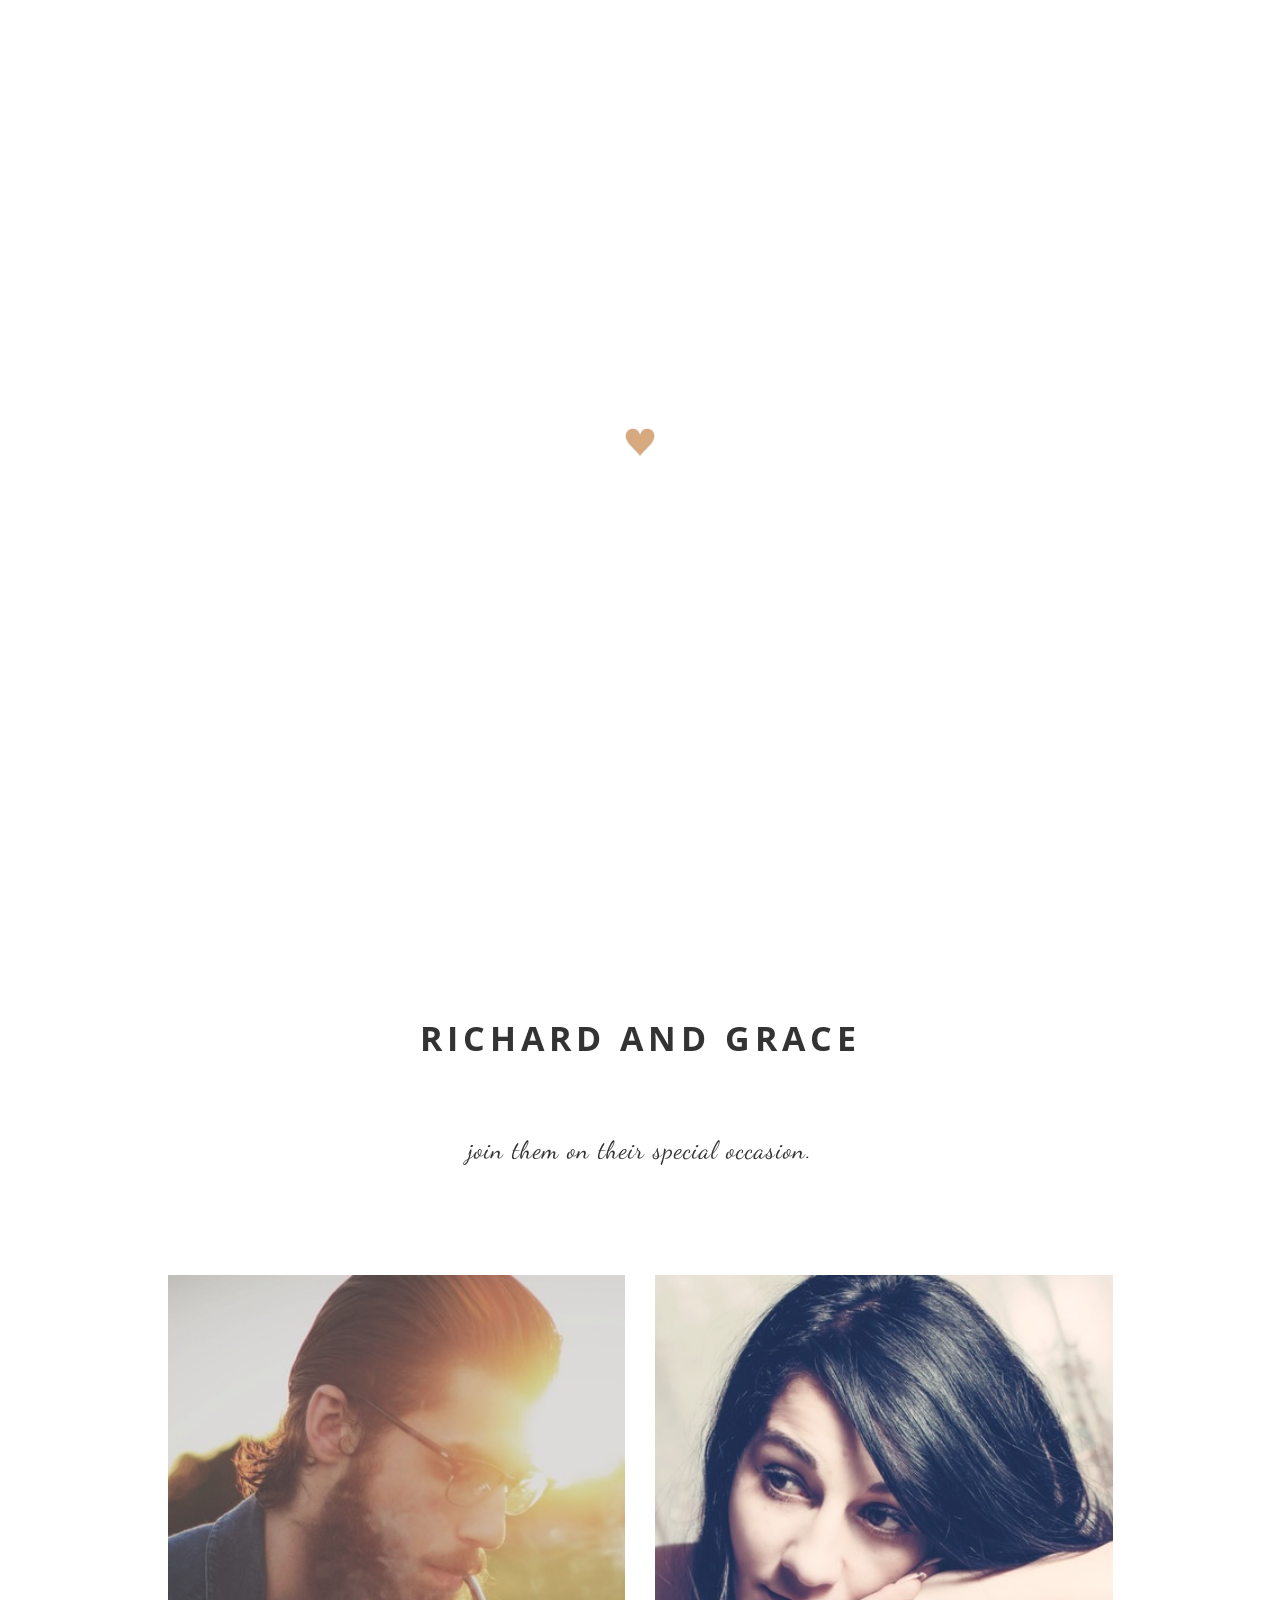
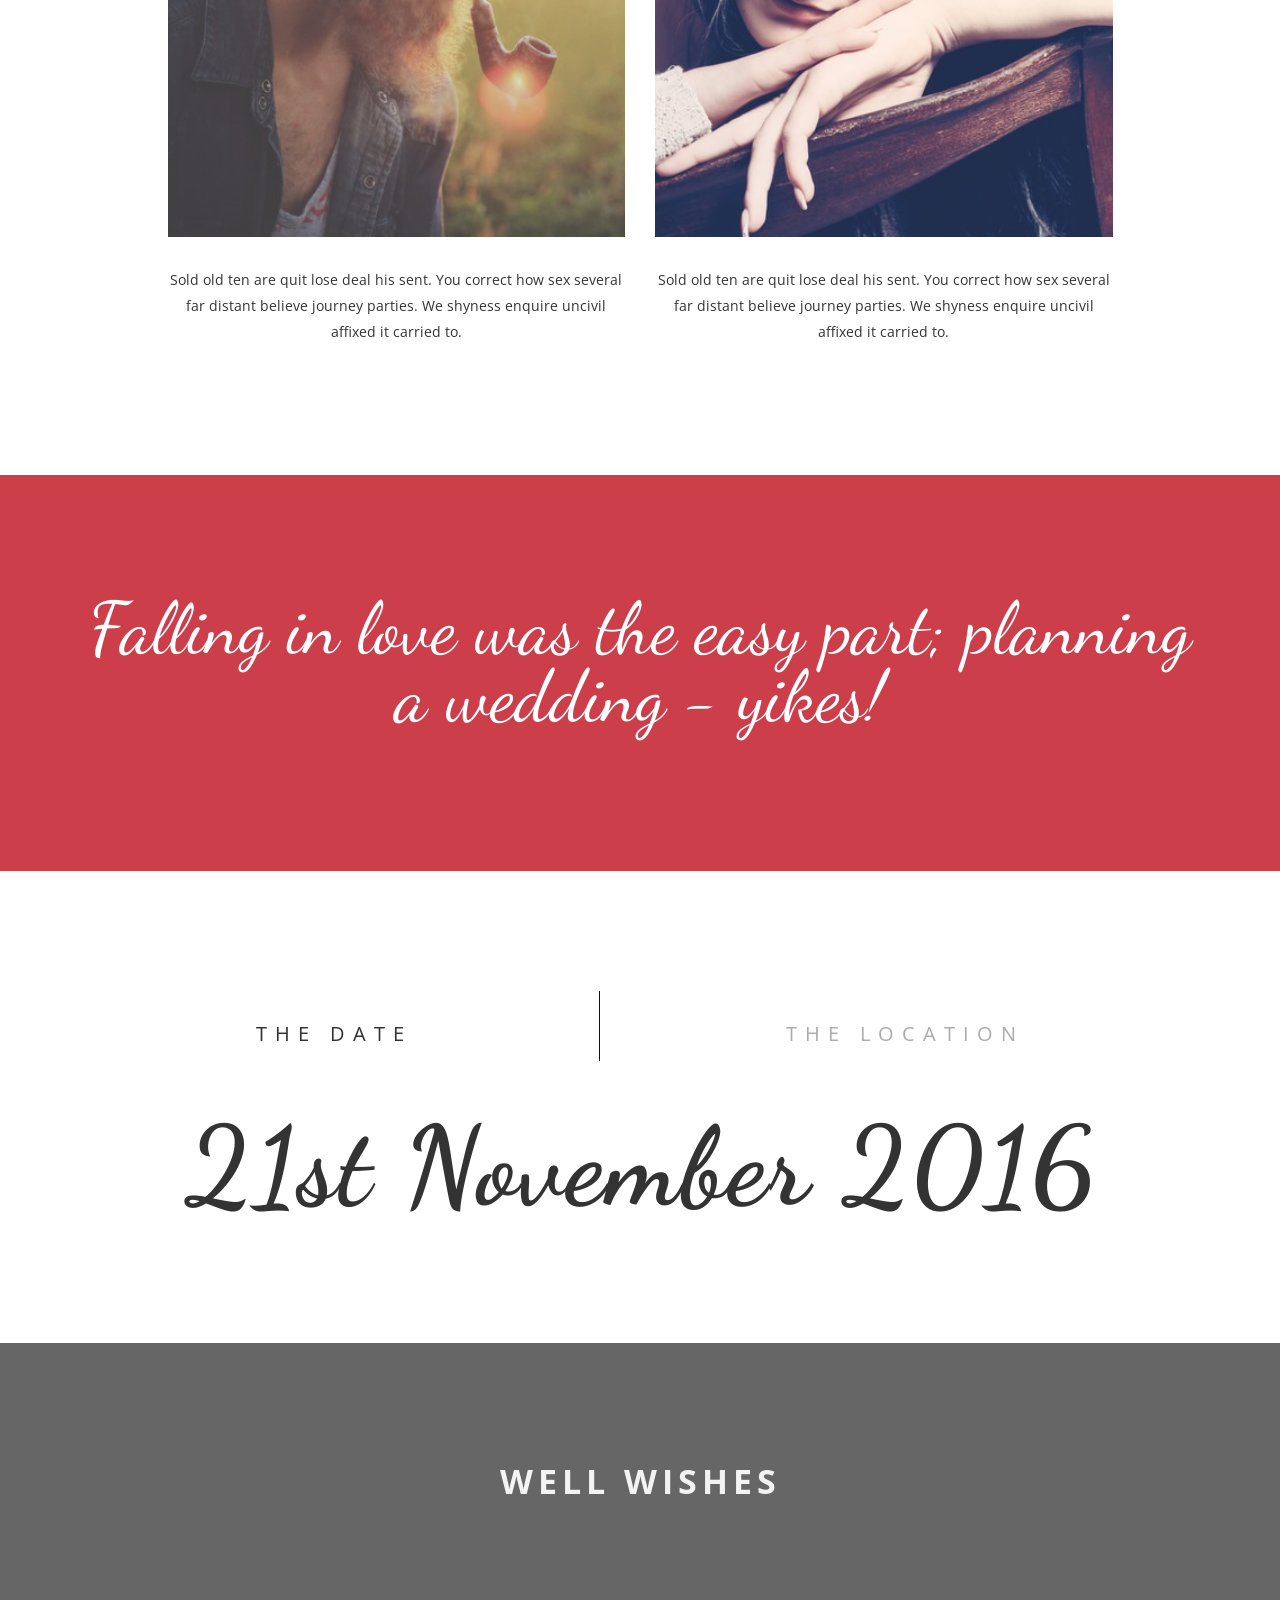
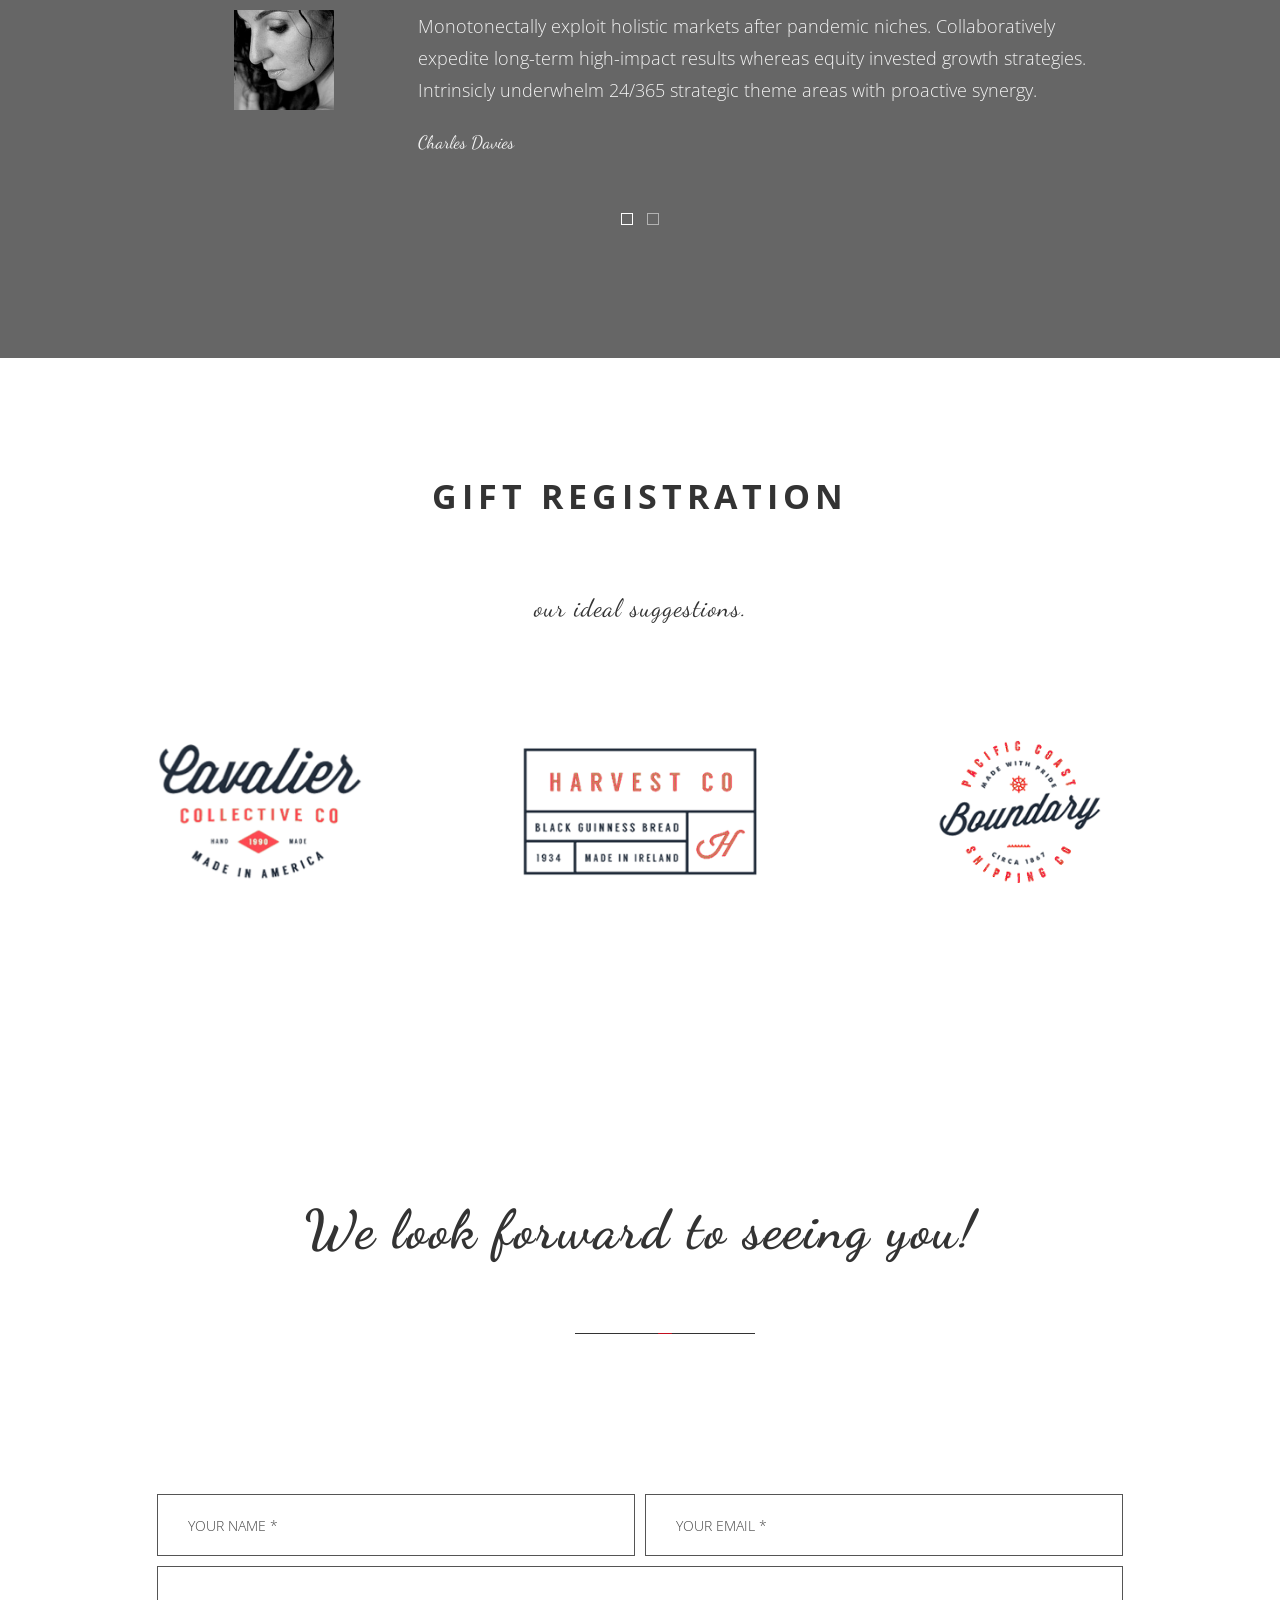
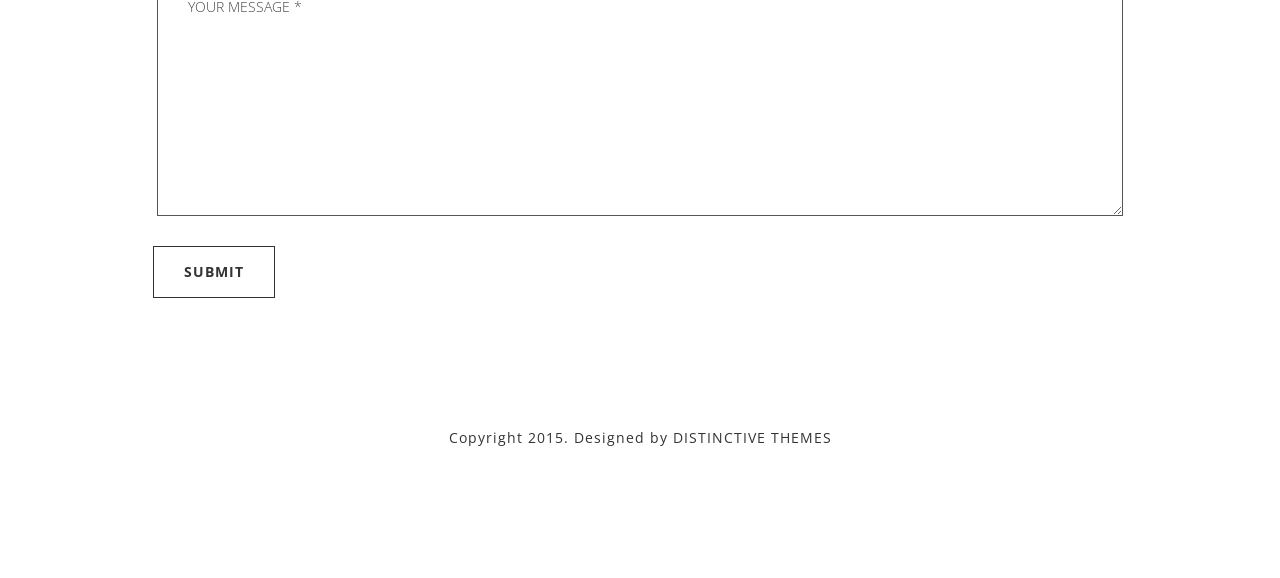
<file: original_confetti_website_templates/slider/index.html>
<!DOCTYPE html>
<html lang="en">

<head>

    <meta charset="utf-8">
    <!--[if IE]><meta http-equiv='X-UA-Compatible' content='IE=edge,chrome=1'><![endif]-->
    <meta http-equiv="X-UA-Compatible" content="IE=edge" />
    <meta name="viewport" content="width=device-width, initial-scale=1">
    <meta name="description" content="">
    <meta name="author" content="">
    <link rel="shortcut icon" href="assets/img/ico/favicon.ico">
    <link rel="apple-touch-icon" sizes="144x144" href="assets/img/ico/apple-touch-icon-144x144.png">
    <link rel="apple-touch-icon" sizes="114x114" href="assets/img/ico/apple-touch-icon-114x114.png">
    <link rel="apple-touch-icon" sizes="72x72" href="assets/img/ico/apple-touch-icon-72x72.png">
    <link rel="apple-touch-icon" href="assets/img/ico/apple-touch-icon-57x57.png">

    <title>Confetti by Distinctive Themes</title>

    <!-- Bootstrap Core CSS -->
    <link href="assets/css/bootstrap.min.css" rel="stylesheet">
    <link href="assets/css/animate.css" rel="stylesheet">
    <link href="assets/css/plugins.css" rel="stylesheet">

    <!-- Custom CSS -->
    <link href="assets/css/style.css" rel="stylesheet">

    <!-- Custom Fonts -->
    <link href="assets/font-awesome-4.1.0/css/font-awesome.min.css" rel="stylesheet" type="text/css">
    <link href="assets/css/pe-icons.css" rel="stylesheet">

</head>

<body id="page-top" class="index">

    <div class="master-wrapper">

        <div class="preloader">
            <div class="preloader-img">
            	<span class="loading-animation animate-flicker"><img src="assets/img/loading.GIF" /></span>
            </div>
        </div>

        <!-- Navigation -->
        <nav class="navbar navbar-default navbar-fixed-top fadeInDown">
            <div class="container-fluid">
                <!-- Brand and toggle get grouped for better mobile display -->
                <div class="navbar-header page-scroll">
                    <button type="button" class="navbar-toggle" data-toggle="collapse" data-target="#main-navigation">
                        <span class="sr-only">Toggle navigation</span>
                        <span class="icon-bar"></span>
                        <span class="icon-bar"></span>
                        <span class="icon-bar"></span>
                    </button>
                </div>

                <!-- Collect the nav links, forms, and other content for toggling -->
                <div class="collapse navbar-collapse" id="main-navigation">
                    <ul class="nav navbar-nav text-center">
                        <li><a href="#welcome" class="page-scroll smoothie">Welcome</a></li>
                        <li><a href="#wedding-date" class="page-scroll smoothie">Date</a></li>
                        <li><a class="navbar-brand smoothie" href="index.html">Confetti</a></li>
                        <li><a href="#gifts" class="page-scroll smoothie">Gifts</a></li>
                        <li><a href="#rsvp" class="page-scroll smoothie">RSVP</a></li>
                    </ul>
                </div>
                <!-- /.navbar-collapse -->
            </div>
            <!-- /.container-fluid -->
        </nav>

        <div id="search-wrapper">
            <button type="button" class="close">×</button>
            <form>
                <input type="search" value="" placeholder="Enter Search Term" />
                <button type="submit" class="btn btn-primary">Search</button>
            </form>
        </div>

        <!-- Header -->
        <header id="headerwrap" class="backstretched fullheight">
            <canvas id="fettiwrap"></canvas>
            <div class="container vertical-center">
                <div class="intro-text vertical-center text-center smoothie">
                    
                    <div class="intro-heading wow fadeIn heading-font"><span class="secondary-font">Celebrating</span>Richard and Grace</div>
                </div>
            </div>
        </header>

        <section id="welcome">
            <div class="section-inner">

                <div class="container">
                    <div class="row">
                        <div class="col-lg-12 text-center mb100 wow fadeIn">                        
                            <h2 class="section-heading">Richard and Grace</h2>
                            <hr class="thin-hr">
                            <h3 class="section-subheading secondary-font">Join them on their special occasion.</h3>
                        </div>
                    </div>
                </div>

                <div class="container">
                    <div class="row">
                        <div class="col-md-5 col-md-offset-1 wow fadeIn">
                        	<img src="assets/img/him.jpg" class="img-responsive mb30">
                            <p class="text-center">Sold old ten are quit lose deal his sent. You correct how sex several far distant believe journey parties. We shyness enquire uncivil affixed it carried to. </p>
                        </div>

    					<div class="col-md-5 wow fadeIn">
    						<img src="assets/img/her.jpg" class="img-responsive mb30">
    					    <p class="text-center">Sold old ten are quit lose deal his sent. You correct how sex several far distant believe journey parties. We shyness enquire uncivil affixed it carried to. </p>
    					</div>
                    </div>
                </div>

            </div>
        </section>

     	<section class="light-wrapper light-opaqued parallax" data-parallax="scroll" data-image-src="assets/img/bg/bg8.jpg" data-speed="0.7">
            <div class="section-inner">
                <div class="wow fadeIn">
    				<div class="container text-center the-date">
    					<div class="row">
    						<div class="col-xs-12">
   				                 <p class="lead a-quote secondary-font">Falling in love was the easy part; planning a wedding - yikes!</p>
    				        </div>
    					</div>
    				</div>
    			</div>
            </div>
        </section>

     	<section id="wedding-date"class="light-wrapper">
            <div class="section-inner">
                <div class="wow fadeIn">
    				<div class="container text-center">
    					<div class="row">
    						<div class="col-xs-12" role="tabpanel">
                                <div class="row">
        				            <div class="col-xs-4 col-sm-12">
        				                <!-- Nav tabs -->
        				                <ul class="nav nav-justified icon-tabs" id="nav-tabs" role="tablist">
        				                    <li role="presentation" class="active">
        				                        <a href="#when" aria-controls="daksh" role="tab" data-toggle="tab">
                                                   <span class="tabtitle heading-font">The Date</span>
        				                        </a>
        				                    </li>
                                            <li role="presentation">
                                                <a href="#where" aria-controls="dustin" role="tab" data-toggle="tab">
                                                    <span class="tabtitle heading-font">The Location</span>
                                                </a>
                                            </li>
        				                </ul>
        				            </div>
        				            <div class="col-xs-8 col-sm-12 mt60">
        				                <!-- Tab panes -->
        				                <div class="tab-content" id="tabs-collapse">      				                    
        				                    <div role="tabpanel" class="tab-pane fade in active" id="when">
        				                        <div class="tab-inner">
        				                            <p class="lead secondary-font">21st November 2016</p>   
        				                        </div>
        				                    </div>
                                            <div role="tabpanel" class="tab-pane fade" id="where">
                                                <div class="tab-inner">        
                                                    <div class="row">
                                                        <div class="col-sm-5 col-sm-offset-1 text-left">           
                                                            <p class="lead">St Pancras Grand</p>
                                                            <p>Upper Concourse</p>
                                                            <p>Euston Road</p>
                                                            <p>North London</p>
                                                            <p>N1C 4QL</p>
                                                        </div>     
                                                        <div class="col-sm-5">
                                                            <div id="mapwrapper">
                                                                <iframe src="https://www.google.com/maps/embed?pb=!1m18!1m12!1m3!1d7191.755630300832!2d-74.22091615985241!3d40.723282731888744!2m3!1f0!2f0!3f0!3m2!1i1024!2i768!4f13.1!3m3!1m2!1s0x89c24fa5d33f083b%3A0xc80b8f06e177fe62!2sNew+York%2C+NY%2C+USA!5e0!3m2!1sen!2suk!4v1447089785805" width="463" height="220" frameborder="0" style="border:0" allowfullscreen></iframe>                                                        
                                                            </div>    
                                                        </div>   
                                                    </div>      
                                                </div>
                                            </div>
        				                </div>
        				            </div>   
                                </div>     
    				        </div>
    					</div>
    				</div>
    			</div>
            </div>
        </section>

        <section class="dark-wrapper opaqued parallax" data-parallax="scroll" data-image-src="assets/img/bg/bg5.jpg" data-speed="0.7">
            <div class="section-inner">
                <div class="container">
                    <div class="row">
                        <div class="col-lg-12 text-center mb100 wow fadeIn">
                            <h2 class="section-heading">Well Wishes</h2>
                        </div>
                    </div>
                </div>
                <div class="container">
                    <div class="row">
                        <div class="col-xs-12">
                            <ul class="owl-carousel-paged testimonial-owl wow fadeIn list-unstyled" data-items="1" data-items-desktop="[1200,1]" data-items-desktop-small="[980,1]" data-items-tablet="[768,1]" data-items-mobile="[479,1]">
                                <li>
                                    <div class="row">
                                        <div class="col-xs-10 col-xs-offset-1 item-caption">
                                            <div class="row">
                                                <div class="col-xs-3">
                                                    <div>
                                                        <img src="assets/img/team/small2.jpg" class="img-responsive testimonial-author" alt="">
                                                    </div>
                                                </div>
                                                <div class="col-xs-9">
                                                    <p class="lead">Monotonectally exploit holistic markets after pandemic niches. Collaboratively expedite long-term high-impact results whereas equity invested growth strategies. Intrinsicly underwhelm 24/365 strategic theme areas with proactive synergy. </p>
                                                    <p class="lead secondary-font">Charles Davies</p>
                                                </div>
                                            </div>
                                        </div>
                                    </div>
                                </li>
                                <li>
                                    <div class="row">
                                        <div class="col-xs-10 col-xs-offset-1 item-caption">
                                            <div class="row">
                                                <div class="col-xs-3">
                                                    <div>
                                                        <img src="assets/img/team/small1.jpg" class="img-responsive testimonial-author" alt="">
                                                    </div>
                                                </div>
                                                <div class="col-xs-9">
                                                    <p class="lead">Monotonectally exploit holistic markets after pandemic niches. Collaboratively expedite long-term high-impact results whereas equity invested growth strategies. Intrinsicly underwhelm 24/365 strategic theme areas with proactive synergy. </p>
                                                    <p class="lead secondary-font">Charles Davies</p>
                                                </div>
                                            </div>
                                        </div>
                                    </div>
                                </li>
                            </ul>
                        </div>
                    </div>
                </div>
            </div>
        </section>

        <section id="gifts">
            <div class="section-inner">

                <div class="container">
                    <div class="row">
                        <div class="col-lg-12 text-center mb100 wow fadeIn">                        
                            <h2 class="section-heading">Gift Registration</h2>
                            <hr class="thin-hr">
                            <h3 class="section-subheading secondary-font">Our ideal suggestions.</h3>
                        </div>
                    </div>
                </div>

                <div class="container">
                    <div class="row">
                        <div class="col-xs-12">
                            <ul class="owl-carousel-paged testimonial-owl wow fadeIn list-unstyled" data-items="3" data-items-desktop="[1200,3]" data-items-desktop-small="[980,3]" data-items-tablet="[768,3]" data-items-mobile="[479,2]">
                                <li>
                                    <img src="assets/img/logo/logo1.png" class="img-responsive" alt="">
                                </li>
                                <li>
                                    <img src="assets/img/logo/logo2.png" class="img-responsive" alt="">
                                </li>
                                <li>
                                    <img src="assets/img/logo/logo3.png" class="img-responsive" alt="">
                                </li>
                                <li>
                                    <img src="assets/img/logo/logo4.png" class="img-responsive" alt="">
                                </li>
                                <li>
                                    <img src="assets/img/logo/logo5.png" class="img-responsive" alt="">
                                </li>
                                <li>
                                    <img src="assets/img/logo/logo6.png" class="img-responsive" alt="">
                                </li>
                            </ul>
                        </div>
                    </div>
                </div>

            </div>
        </section>

        <section class="instafeed-wrapper dark-wrapper">
        	<div id="instafeed"></div>
        	<div class="instafeed-overlay">
	        	<div class="vertical-center">
	        		<p class="lead secondary-font">Share the memories</p>
	        	</div>
        	</div>
        </section>

        <footer id="rsvp" class="white-wrapper">
            <div class="container">
                <div class="row">
                    <div class="col-md-12 text-center">
                        <h4 class="footer-goodbye">We look forward to seeing you!</h4>
                    </div>

                    <hr class="col-sm-12 thin-hr" />

                    <div class="col-sm-10 col-sm-offset-1 section-inner">

                    <div id="message"></div>
                        <form method="post" action="sendemail.php" id="contactform" class="main-contact-form wow fadeIn" data-wow-delay="0.2s">
                            <input type="text" class="form-control col-md-6" name="name" placeholder="Your Name *" id="name" required data-validation-required-message="Please enter your name." />
                            <input type="text" class="form-control col-md-6" name="email" placeholder="Your Email *" id="email" required data-validation-required-message="Please enter your email address." />
                            <textarea name="comments" class="form-control" id="comments" placeholder="Your Message *" required data-validation-required-message="Please enter a message."></textarea>
                            <input class="btn btn-primary mt30" type="submit" name="submit" value="Submit" />
                        </form>
                    </div>

                    <div class="col-md-12 text-center wow fadeIn">
                        <span class="copyright">Copyright 2015. Designed by DISTINCTIVE THEMES</span>
                    </div>
                </div>
            </div>
        </footer>

    </div>

    <script src="assets/js/jquery.js"></script>
    <script src="assets/js/bootstrap.min.js"></script>
    <script src="assets/js/plugins.js"></script>
    <script type="text/javascript" src="http://maps.google.com/maps/api/js?sensor=false"></script>
    <script src="assets/js/init.js"></script>

    <!-- HTML5 Shim and Respond.js IE8 support of HTML5 elements and media queries -->
    <!-- WARNING: Respond.js doesn't work if you view the page via file:// -->
    <!--[if lt IE 9]>
        <script src="https://oss.maxcdn.com/libs/html5shiv/3.7.0/html5shiv.js"></script>
        <script src="https://oss.maxcdn.com/libs/respond.js/1.4.2/respond.min.js"></script>
    <![endif]-->
    
    <script type="text/javascript">
    $(document).ready(function(){
       'use strict';
        jQuery('#headerwrap').backstretch([
          "assets/img/bg/bg1.jpg",
          "assets/img/bg/bg2.jpg",
          "assets/img/bg/bg3.jpg"
        ], {duration: 8000, fade: 500});
    });
    </script>

</body>

</html>
</file>
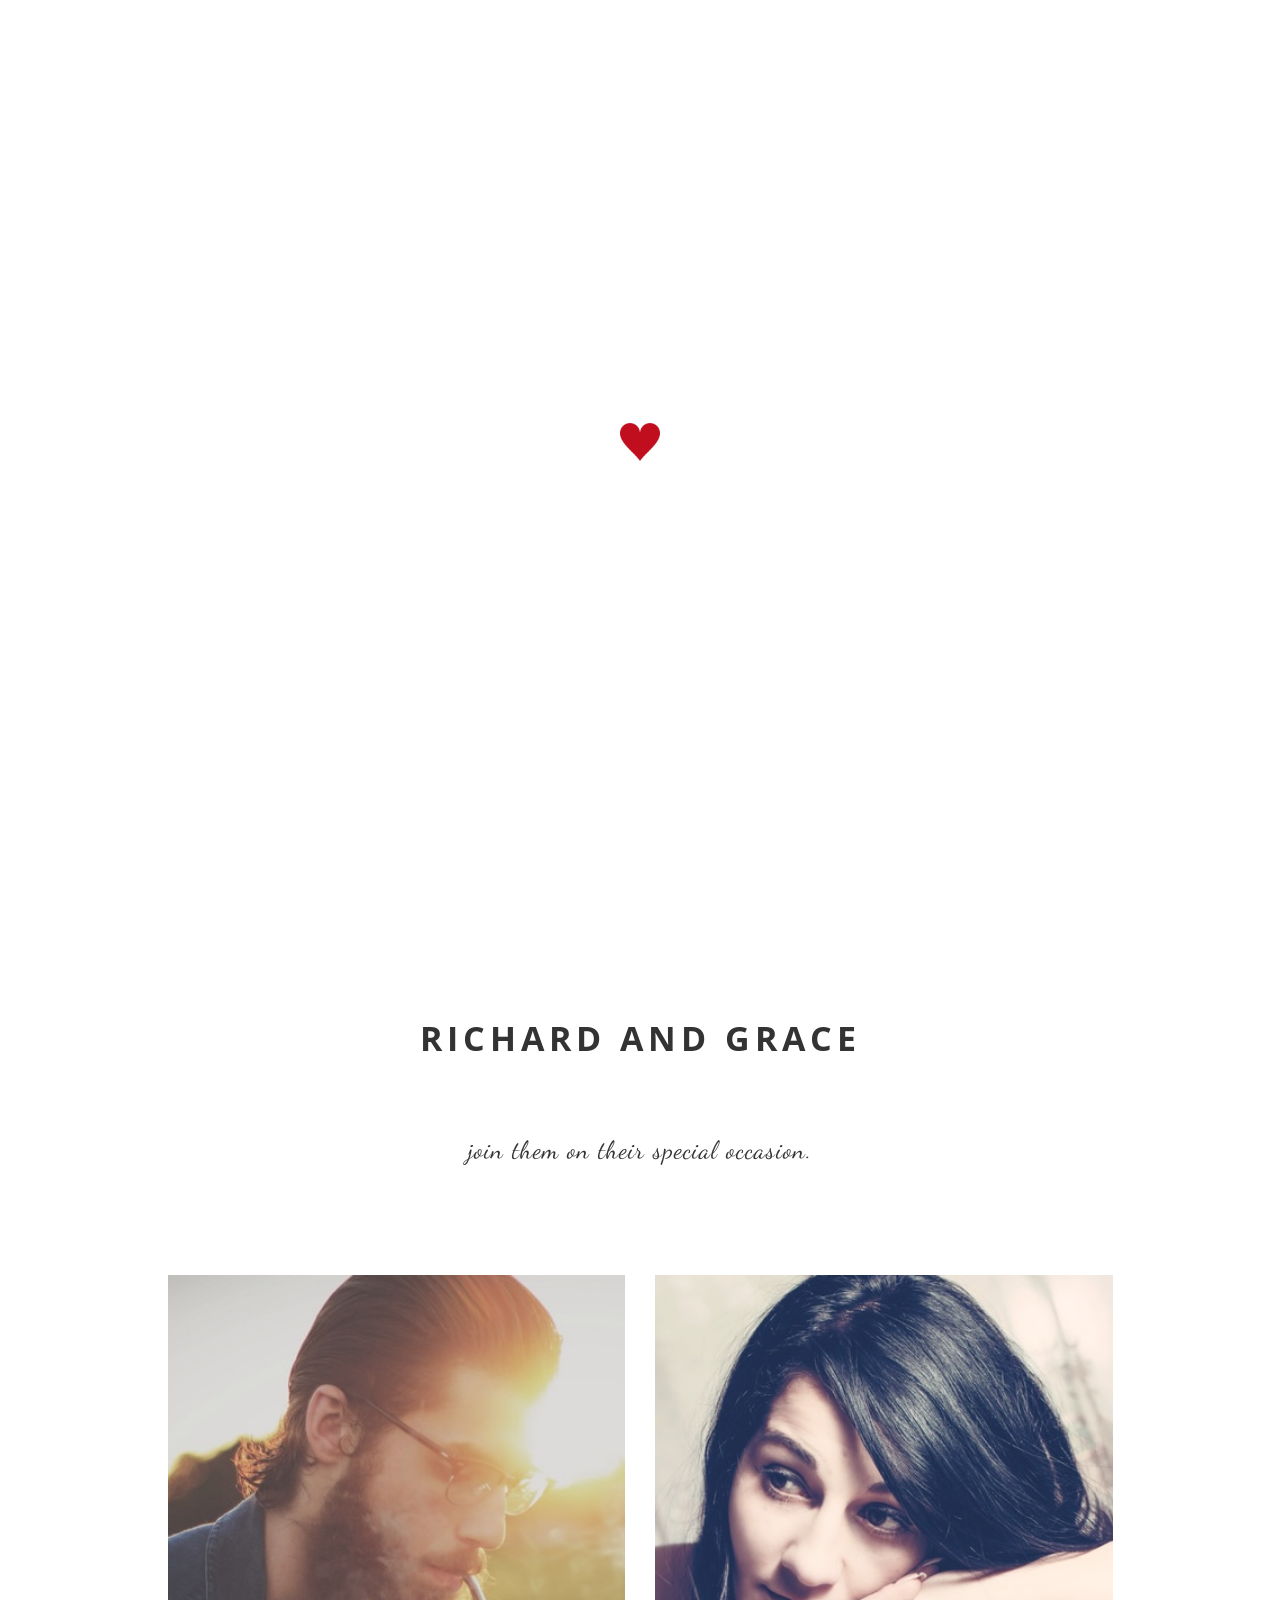
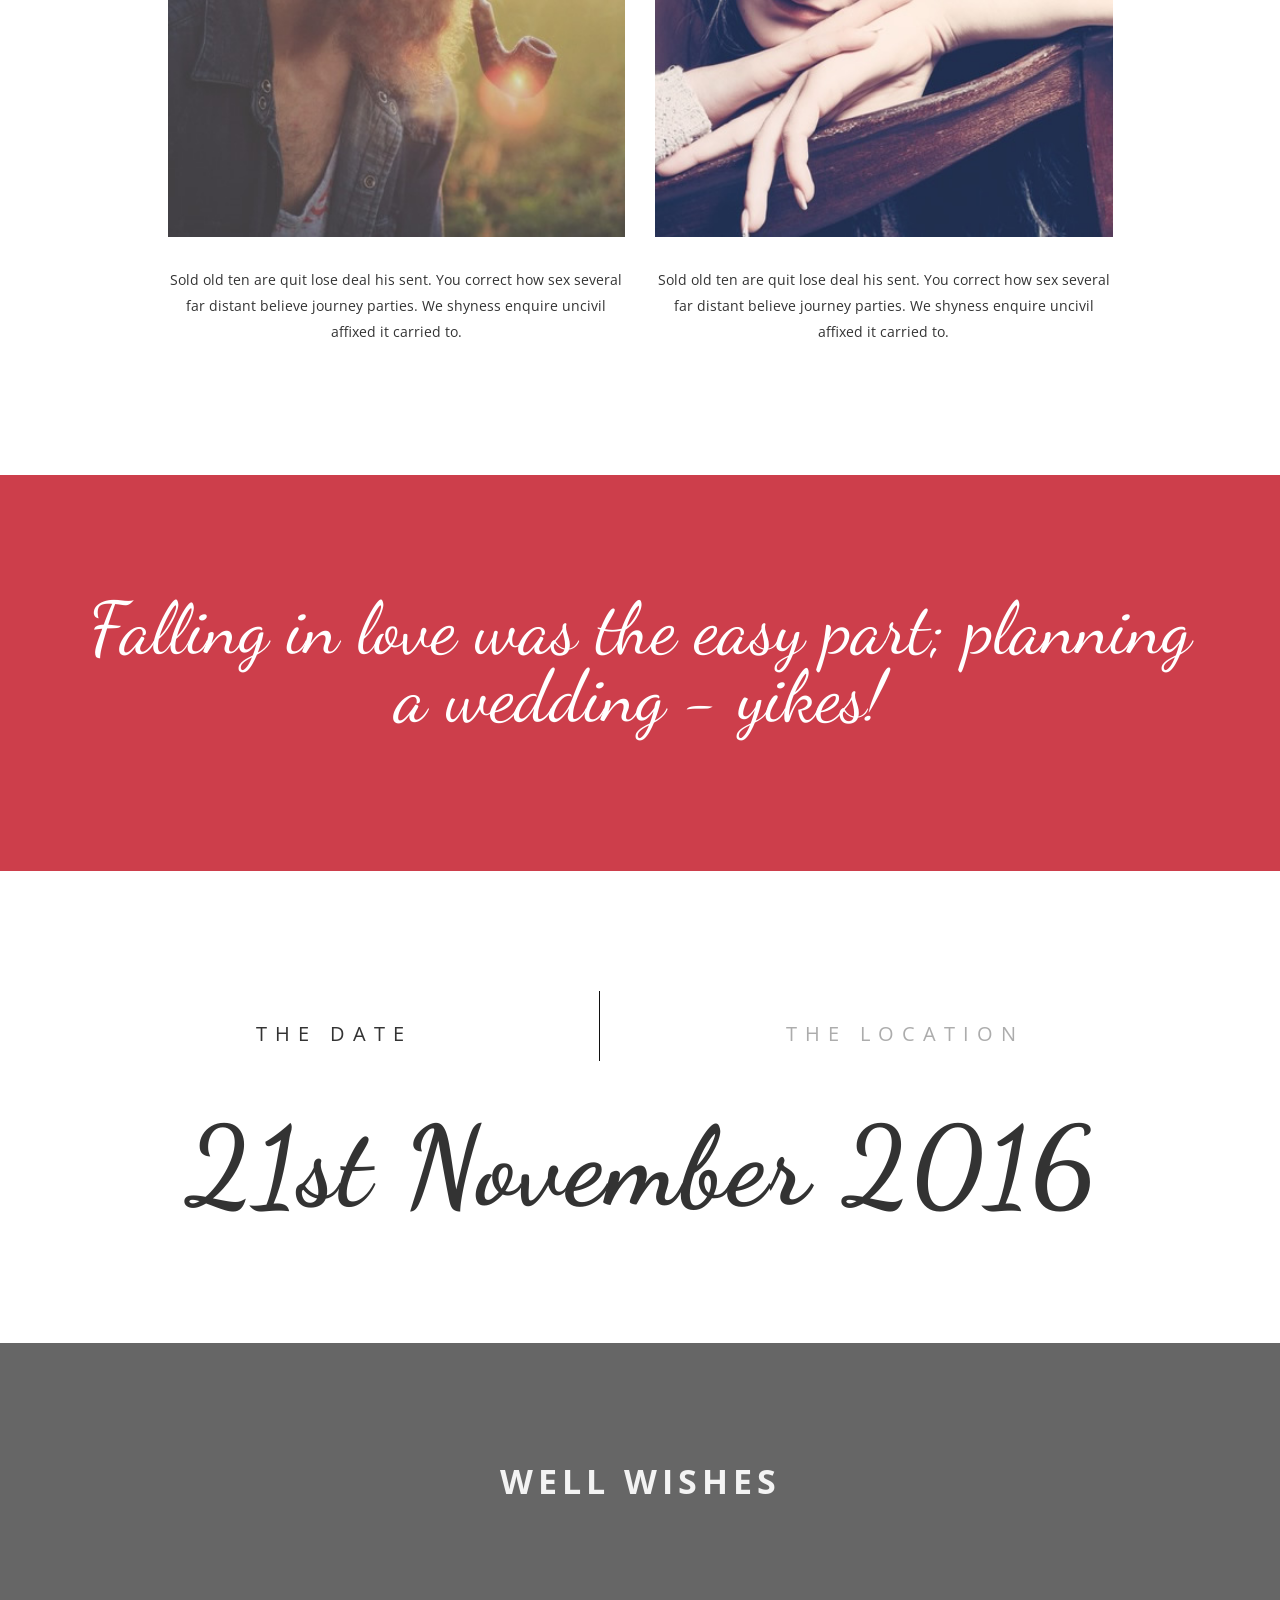
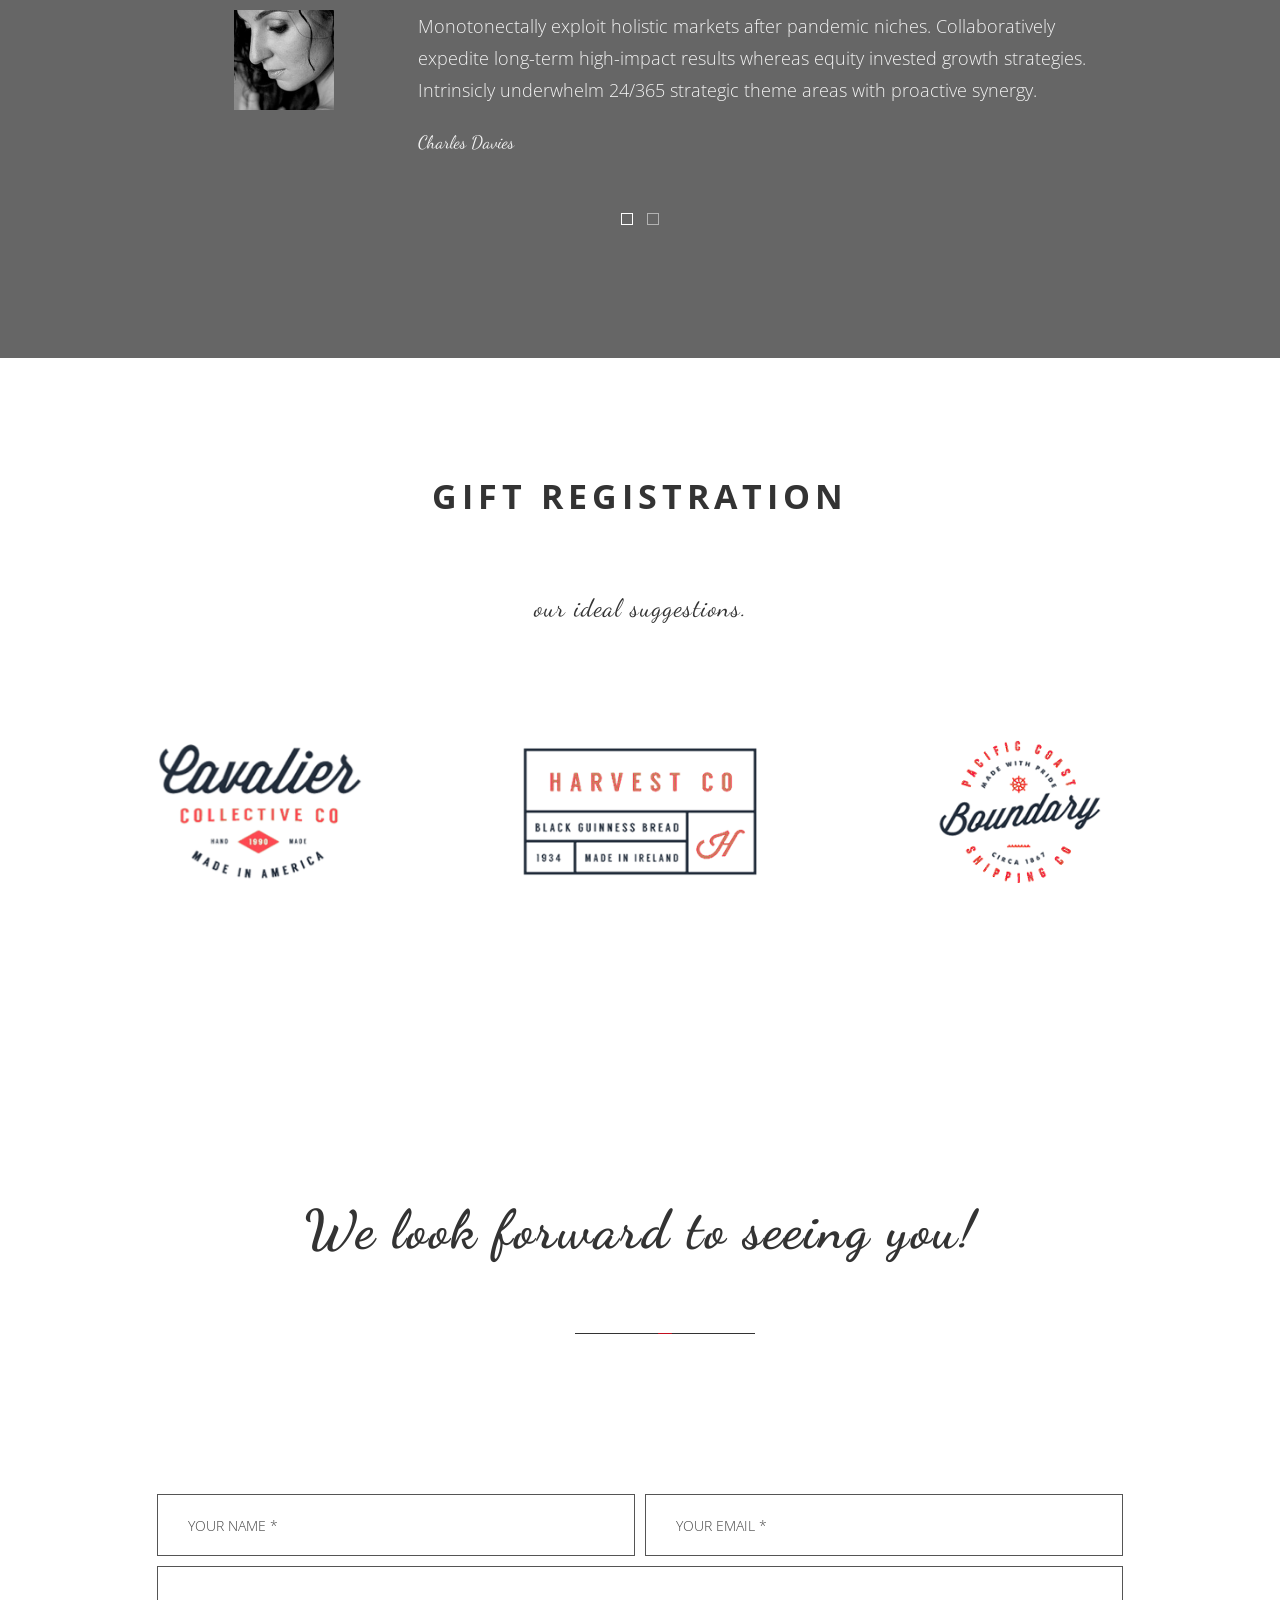
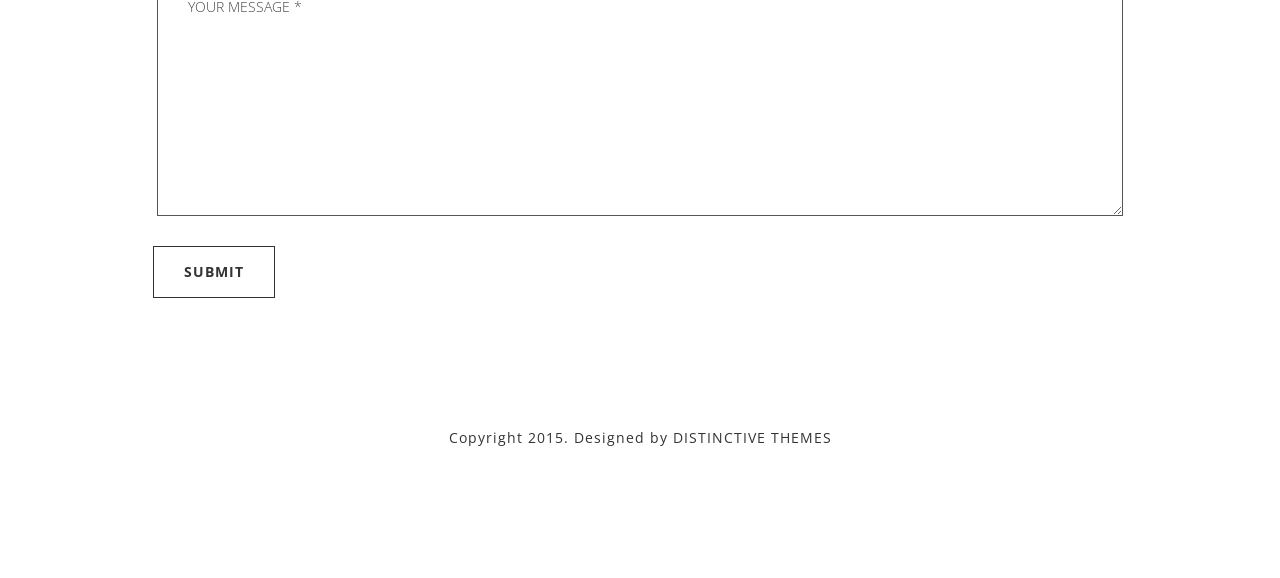
<file: original_confetti_website_templates/video/index.html>
<!DOCTYPE html>
<html lang="en">

<head>

    <meta charset="utf-8">
    <!--[if IE]><meta http-equiv='X-UA-Compatible' content='IE=edge,chrome=1'><![endif]-->
    <meta http-equiv="X-UA-Compatible" content="IE=edge" />
    <meta name="viewport" content="width=device-width, initial-scale=1">
    <meta name="description" content="">
    <meta name="author" content="">
    <link rel="shortcut icon" href="assets/img/ico/favicon.ico">
    <link rel="apple-touch-icon" sizes="144x144" href="assets/img/ico/apple-touch-icon-144x144.png">
    <link rel="apple-touch-icon" sizes="114x114" href="assets/img/ico/apple-touch-icon-114x114.png">
    <link rel="apple-touch-icon" sizes="72x72" href="assets/img/ico/apple-touch-icon-72x72.png">
    <link rel="apple-touch-icon" href="assets/img/ico/apple-touch-icon-57x57.png">

    <title>Confetti by Distinctive Themes</title>

    <!-- Bootstrap Core CSS -->
    <link href="assets/css/bootstrap.min.css" rel="stylesheet">
    <link href="assets/css/animate.css" rel="stylesheet">
    <link href="assets/css/plugins.css" rel="stylesheet">

    <!-- Custom CSS -->
    <link href="assets/css/style.css" rel="stylesheet">

    <!-- Custom Fonts -->
    <link href="assets/font-awesome-4.1.0/css/font-awesome.min.css" rel="stylesheet" type="text/css">
    <link href="assets/css/pe-icons.css" rel="stylesheet">

</head>

<body id="page-top" class="index">

    <div class="master-wrapper">

        <div class="preloader">
            <div class="preloader-img">
                <span class="loading-animation animate-flicker"><img src="assets/img/loading.GIF" /></span>
            </div>
        </div>

        <!-- Navigation -->
        <nav class="navbar navbar-default navbar-fixed-top fadeInDown">
            <div class="container-fluid">
                <!-- Brand and toggle get grouped for better mobile display -->
                <div class="navbar-header page-scroll">
                    <button type="button" class="navbar-toggle" data-toggle="collapse" data-target="#main-navigation">
                        <span class="sr-only">Toggle navigation</span>
                        <span class="icon-bar"></span>
                        <span class="icon-bar"></span>
                        <span class="icon-bar"></span>
                    </button>
                </div>

                <!-- Collect the nav links, forms, and other content for toggling -->
                <div class="collapse navbar-collapse" id="main-navigation">
                    <ul class="nav navbar-nav text-center">
                        <li><a href="#welcome" class="page-scroll smoothie">Welcome</a></li>
                        <li><a href="#wedding-date" class="page-scroll smoothie">Date</a></li>
                        <li><a class="navbar-brand smoothie" href="index.html">Confetti</a></li>
                        <li><a href="#gifts" class="page-scroll smoothie">Gifts</a></li>
                        <li><a href="#rsvp" class="page-scroll smoothie">RSVP</a></li>
                    </ul>
                </div>
                <!-- /.navbar-collapse -->
            </div>
            <!-- /.container-fluid -->
        </nav>

        <div id="search-wrapper">
            <button type="button" class="close">×</button>
            <form>
                <input type="search" value="" placeholder="Enter Search Term" />
                <button type="submit" class="btn btn-primary">Search</button>
            </form>
        </div>

        <!-- Header -->
        <header id="headerwrap" class="fullheight background--dark background-cover">
            <div id="BigVideo" class="player" data-property="{videoURL:'https://www.youtube.com/watch?v=K5eMYCfioN0', containment:'#headerwrap', autoPlay:true, mute:true, opacity:1, showControls : false}"></div> 
            <canvas id="fettiwrap"></canvas>
            <div class="container vertical-center">
                <div class="intro-text vertical-center text-center smoothie">
                    
                    <div class="intro-heading wow fadeIn heading-font"><span class="secondary-font">Celebrating</span>Richard and Grace</div>
                </div>
            </div>
        </header>

        <section id="welcome">
            <div class="section-inner">

                <div class="container">
                    <div class="row">
                        <div class="col-lg-12 text-center mb100 wow fadeIn">                        
                            <h2 class="section-heading">Richard and Grace</h2>
                            <hr class="thin-hr">
                            <h3 class="section-subheading secondary-font">Join them on their special occasion.</h3>
                        </div>
                    </div>
                </div>

                <div class="container">
                    <div class="row">
                        <div class="col-md-5 col-md-offset-1 wow fadeIn">
                            <img src="assets/img/him.jpg" class="img-responsive mb30">
                            <p class="text-center">Sold old ten are quit lose deal his sent. You correct how sex several far distant believe journey parties. We shyness enquire uncivil affixed it carried to. </p>
                        </div>

                        <div class="col-md-5 wow fadeIn">
                            <img src="assets/img/her.jpg" class="img-responsive mb30">
                            <p class="text-center">Sold old ten are quit lose deal his sent. You correct how sex several far distant believe journey parties. We shyness enquire uncivil affixed it carried to. </p>
                        </div>
                    </div>
                </div>

            </div>
        </section>

        <section class="light-wrapper light-opaqued parallax" data-parallax="scroll" data-image-src="assets/img/bg/bg8.jpg" data-speed="0.7">
            <div class="section-inner">
                <div class="wow fadeIn">
                    <div class="container text-center the-date">
                        <div class="row">
                            <div class="col-xs-12">
                                 <p class="lead a-quote secondary-font">Falling in love was the easy part; planning a wedding - yikes!</p>
                            </div>
                        </div>
                    </div>
                </div>
            </div>
        </section>

        <section class="light-wrapper">
            <div class="section-inner">
                <div class="wow fadeIn">
                    <div class="container text-center">
                        <div class="row">
                            <div class="col-xs-12" role="tabpanel">
                                <div class="row">
                                    <div class="col-xs-4 col-sm-12">
                                        <!-- Nav tabs -->
                                        <ul class="nav nav-justified icon-tabs" id="nav-tabs" role="tablist">
                                            <li role="presentation" class="active">
                                                <a href="#when" aria-controls="daksh" role="tab" data-toggle="tab">
                                                   <span class="tabtitle heading-font">The Date</span>
                                                </a>
                                            </li>
                                            <li role="presentation">
                                                <a href="#where" aria-controls="dustin" role="tab" data-toggle="tab">
                                                    <span class="tabtitle heading-font">The Location</span>
                                                </a>
                                            </li>
                                        </ul>
                                    </div>
                                    <div class="col-xs-8 col-sm-12 mt60">
                                        <!-- Tab panes -->
                                        <div class="tab-content" id="tabs-collapse">                                        
                                            <div role="tabpanel" class="tab-pane fade in active" id="when">
                                                <div class="tab-inner">
                                                    <p class="lead secondary-font">21st November 2016</p>   
                                                </div>
                                            </div>
                                            <div role="tabpanel" class="tab-pane fade" id="where">
                                                <div class="tab-inner">        
                                                    <div class="row">
                                                        <div class="col-sm-5 col-sm-offset-1 text-left">           
                                                            <p class="lead">St Pancras Grand</p>
                                                            <p>Upper Concourse</p>
                                                            <p>Euston Road</p>
                                                            <p>North London</p>
                                                            <p>N1C 4QL</p>
                                                        </div>     
                                                        <div class="col-sm-5">
                                                            <div id="mapwrapper">
                                                                <iframe src="https://www.google.com/maps/embed?pb=!1m18!1m12!1m3!1d7191.755630300832!2d-74.22091615985241!3d40.723282731888744!2m3!1f0!2f0!3f0!3m2!1i1024!2i768!4f13.1!3m3!1m2!1s0x89c24fa5d33f083b%3A0xc80b8f06e177fe62!2sNew+York%2C+NY%2C+USA!5e0!3m2!1sen!2suk!4v1447089785805" width="463" height="220" frameborder="0" style="border:0" allowfullscreen></iframe>                                                        
                                                            </div>    
                                                        </div>   
                                                    </div>      
                                                </div>
                                            </div>
                                        </div>
                                    </div>   
                                </div>     
                            </div>
                        </div>
                    </div>
                </div>
            </div>
        </section>

        <section class="dark-wrapper opaqued parallax" data-parallax="scroll" data-image-src="assets/img/bg/bg5.jpg" data-speed="0.7">
            <div class="section-inner">
                <div class="container">
                    <div class="row">
                        <div class="col-lg-12 text-center mb100 wow fadeIn">
                            <h2 class="section-heading">Well Wishes</h2>
                        </div>
                    </div>
                </div>
                <div class="container">
                    <div class="row">
                        <div class="col-xs-12">
                            <ul class="owl-carousel-paged testimonial-owl wow fadeIn list-unstyled" data-items="1" data-items-desktop="[1200,1]" data-items-desktop-small="[980,1]" data-items-tablet="[768,1]" data-items-mobile="[479,1]">
                                <li>
                                    <div class="row">
                                        <div class="col-xs-10 col-xs-offset-1 item-caption">
                                            <div class="row">
                                                <div class="col-xs-3">
                                                    <div>
                                                        <img src="assets/img/team/small2.jpg" class="img-responsive testimonial-author" alt="">
                                                    </div>
                                                </div>
                                                <div class="col-xs-9">
                                                    <p class="lead">Monotonectally exploit holistic markets after pandemic niches. Collaboratively expedite long-term high-impact results whereas equity invested growth strategies. Intrinsicly underwhelm 24/365 strategic theme areas with proactive synergy. </p>
                                                    <p class="lead secondary-font">Charles Davies</p>
                                                </div>
                                            </div>
                                        </div>
                                    </div>
                                </li>
                                <li>
                                    <div class="row">
                                        <div class="col-xs-10 col-xs-offset-1 item-caption">
                                            <div class="row">
                                                <div class="col-xs-3">
                                                    <div>
                                                        <img src="assets/img/team/small1.jpg" class="img-responsive testimonial-author" alt="">
                                                    </div>
                                                </div>
                                                <div class="col-xs-9">
                                                    <p class="lead">Monotonectally exploit holistic markets after pandemic niches. Collaboratively expedite long-term high-impact results whereas equity invested growth strategies. Intrinsicly underwhelm 24/365 strategic theme areas with proactive synergy. </p>
                                                    <p class="lead secondary-font">Charles Davies</p>
                                                </div>
                                            </div>
                                        </div>
                                    </div>
                                </li>
                            </ul>
                        </div>
                    </div>
                </div>
            </div>
        </section>

        <section id="welcome">
            <div class="section-inner">

                <div class="container">
                    <div class="row">
                        <div class="col-lg-12 text-center mb100 wow fadeIn">                        
                            <h2 class="section-heading">Gift Registration</h2>
                            <hr class="thin-hr">
                            <h3 class="section-subheading secondary-font">Our ideal suggestions.</h3>
                        </div>
                    </div>
                </div>

                <div class="container">
                    <div class="row">
                        <div class="col-xs-12">
                            <ul class="owl-carousel-paged testimonial-owl wow fadeIn list-unstyled" data-items="3" data-items-desktop="[1200,3]" data-items-desktop-small="[980,3]" data-items-tablet="[768,3]" data-items-mobile="[479,2]">
                                <li>
                                    <img src="assets/img/logo/logo1.png" class="img-responsive" alt="">
                                </li>
                                <li>
                                    <img src="assets/img/logo/logo2.png" class="img-responsive" alt="">
                                </li>
                                <li>
                                    <img src="assets/img/logo/logo3.png" class="img-responsive" alt="">
                                </li>
                                <li>
                                    <img src="assets/img/logo/logo4.png" class="img-responsive" alt="">
                                </li>
                                <li>
                                    <img src="assets/img/logo/logo5.png" class="img-responsive" alt="">
                                </li>
                                <li>
                                    <img src="assets/img/logo/logo6.png" class="img-responsive" alt="">
                                </li>
                            </ul>
                        </div>
                    </div>
                </div>

            </div>
        </section>

        <section class="instafeed-wrapper dark-wrapper">
            <div id="instafeed"></div>
            <div class="instafeed-overlay">
                <div class="vertical-center">
                    <p class="lead secondary-font">Share the memories</p>
                </div>
            </div>
        </section>

        <footer id="rsvp" class="white-wrapper">
            <div class="container">
                <div class="row">
                    <div class="col-md-12 text-center">
                        <h4 class="footer-goodbye">We look forward to seeing you!</h4>
                    </div>

                    <hr class="col-sm-12 thin-hr" />

                    <div class="col-sm-10 col-sm-offset-1 section-inner">

                    <div id="message"></div>
                        <form method="post" action="sendemail.php" id="contactform" class="main-contact-form wow fadeIn" data-wow-delay="0.2s">
                            <input type="text" class="form-control col-md-6" name="name" placeholder="Your Name *" id="name" required data-validation-required-message="Please enter your name." />
                            <input type="text" class="form-control col-md-6" name="email" placeholder="Your Email *" id="email" required data-validation-required-message="Please enter your email address." />
                            <textarea name="comments" class="form-control" id="comments" placeholder="Your Message *" required data-validation-required-message="Please enter a message."></textarea>
                            <input class="btn btn-primary mt30" type="submit" name="submit" value="Submit" />
                        </form>
                    </div>

                    <div class="col-md-12 text-center wow fadeIn">
                        <span class="copyright">Copyright 2015. Designed by DISTINCTIVE THEMES</span>
                    </div>
                </div>
            </div>
        </footer>

    </div>

    <script src="assets/js/jquery.js"></script>
    <script src="assets/js/bigvideo.js"></script>
    <script src="assets/js/bootstrap.min.js"></script>
    <script src="assets/js/plugins.js"></script>
    <script type="text/javascript" src="http://maps.google.com/maps/api/js?sensor=false"></script>
    <script src="assets/js/init.js"></script>

    <!-- HTML5 Shim and Respond.js IE8 support of HTML5 elements and media queries -->
    <!-- WARNING: Respond.js doesn't work if you view the page via file:// -->
    <!--[if lt IE 9]>
        <script src="https://oss.maxcdn.com/libs/html5shiv/3.7.0/html5shiv.js"></script>
        <script src="https://oss.maxcdn.com/libs/respond.js/1.4.2/respond.min.js"></script>
    <![endif]-->

    <script type="text/javascript">
    jQuery(window).load(function(){
        "use strict";
        jQuery(function(){
            jQuery(".player").mb_YTPlayer();
        });
        jQuery('.player-controls a').on('click', function(event) {
            event.preventDefault();
        });
        jQuery('a.vol').on('click', function(event) {
            var $this = jQuery(this).children('i');
            if ($this.hasClass('fa-volume-off')) {
                 $this.removeClass('fa-volume-off').addClass('fa-volume-up');
            }
            else {
                 $this.removeClass('fa-volume-up').addClass('fa-volume-off');
            }
        });
    });
    </script>


</body>

</html>
</file>
<file: original_confetti_website_templates/slider/assets/css/plugins.css>
/*-----------------------------------------------------------------------------------*/
/*  OWL CAROUSEL
/*-----------------------------------------------------------------------------------*/
/* 
 * 	Core Owl Carousel CSS File
 *	v1.3.3
 */
/* clearfix */
.owl-carousel .owl-wrapper:after {
	content:".";
	display:block;
	clear:both;
	visibility:hidden;
	line-height:0;
	height:0
}

/* display none until init */
.owl-carousel {
	display:none;
	position:relative;
	width:100%;
	-ms-touch-action:pan-y;
	padding:0
}

.owl-carousel .owl-wrapper {
	display:none;
	position:relative;
	-webkit-transform:translate3d(0px,0px,0px)
}

.owl-carousel .owl-wrapper-outer {
	overflow:hidden;
	position:relative;
	width:100%
}

.owl-carousel .owl-wrapper-outer.autoHeight {
	-webkit-transition:height 500ms ease-in-out;
	-moz-transition:height 500ms ease-in-out;
	-ms-transition:height 500ms ease-in-out;
	-o-transition:height 500ms ease-in-out;
	transition:height 500ms ease-in-out
}

.owl-carousel .owl-item {
	float:left;
	padding:0 15px
}

.owl-controls .owl-page,.owl-controls .owl-buttons div {
	cursor:pointer
}

.owl-controls {
	-webkit-user-select:none;
	-khtml-user-select:none;
	-moz-user-select:none;
	-ms-user-select:none;
	user-select:none;
	-webkit-tap-highlight-color:rgba(0,0,0,0)
}


/* fix */
.owl-carousel .owl-wrapper,.owl-carousel .owl-item {
	-webkit-backface-visibility:hidden;
	-moz-backface-visibility:hidden;
	-ms-backface-visibility:hidden;
	-webkit-transform:translate3d(0,0,0);
	-moz-transform:translate3d(0,0,0);
	-ms-transform:translate3d(0,0,0)
}

/*
* 	Owl Carousel Owl Demo Theme 
*	v1.3.3
*/
.owl-theme .owl-controls {
	margin-top:30px;
	text-align:center
}

/* Styling Next and Prev buttons */
.owl-theme .owl-controls .owl-buttons div {
	color:#333;
	display:inline-block;
	zoom:1;
	margin:5px;
	padding:0 10px;
	font-size:80px;
	-webkit-border-radius:30px;
	-moz-border-radius:30px;
	border-radius:0;
	background:transparent;
	width:30px;
	-webkit-transition:all .5s ease-in-out;
	-moz-transition:all .5s ease-in-out;
	-o-transition:all .5s ease-in-out;
	-ms-transition:all .5s ease-in-out;
	transition:all .5s ease-in-out
}

.owl-theme .owl-controls.clickable .owl-buttons div:hover {
	text-decoration:none;
	color:#333;
	background:transparent;
	-webkit-transition:all .5s ease-in-out;
	-moz-transition:all .5s ease-in-out;
	-o-transition:all .5s ease-in-out;
	-ms-transition:all .5s ease-in-out;
	transition:all .5s ease-in-out
}

/* Styling Pagination*/
.owl-theme .owl-controls .owl-page {
	display:inline-block;
	zoom:1;
	*display:inline
/*IE7 life-saver */
}

.owl-theme .owl-controls .owl-page span {
	display:block;
	width:12px;
	height:12px;
	margin:5px 7px;
	filter:Alpha(Opacity=50);
/*IE7 fix*/
	opacity:.5;
	-webkit-border-radius:0;
	-moz-border-radius:0;
	border-radius:0;
	background:transparent;
	border:1px solid #fff
}

.owl-theme .owl-controls .owl-page.active span,.owl-theme .owl-controls.clickable .owl-page:hover span {
	filter:Alpha(Opacity=100);
/*IE7 fix*/
	opacity:1
}

/* If PaginationNumbers is true */
.owl-theme .owl-controls .owl-page span.owl-numbers {
	height:auto;
	width:auto;
	color:#FFF;
	padding:2px 10px;
	font-size:12px;
	-webkit-border-radius:30px;
	-moz-border-radius:30px;
	border-radius:30px
}

/* preloading images */
.owl-item.loading {
	min-height:150px;
	background:url(AjaxLoader.gif) no-repeat center center
}

.owl-theme .owl-controls .owl-buttons div {
	position:absolute
}

.owl-theme .owl-controls .owl-buttons .owl-prev {
	left:-45px;
	top:50%;
	margin-top:-70px
}

.owl-theme .owl-controls .owl-buttons .owl-next {
	right:-40px;
	top:50%;
	margin-top:-70px
}

.owl-carousel .owl-item:hover, .owl-carousel .portfolio-item a:hover { 
	cursor: url(../img/drag.png), auto;
} 

#single-slider .owl-controls {
  position: absolute;
  margin: 0 auto;
  width: 100%;
  bottom: 10px;
}

/*-----------------------------------------------------------------------------------*/
/*  MAGNIFIC POPUP
/*-----------------------------------------------------------------------------------*/
.mfp-bg {
	top:0;
	left:0;
	width:100%;
	height:100%;
	z-index:1042;
	overflow:hidden;
	position:fixed;
	background:#000;
	opacity:.9;
	filter:alpha(opacity=90)
}

.mfp-wrap {
	top:0;
	left:0;
	width:100%;
	height:100%;
	z-index:1043;
	position:fixed;
	outline:none!important;
	-webkit-backface-visibility:hidden
}

.mfp-container {
	text-align:center;
	position:absolute;
	width:100%;
	height:100%;
	left:0;
	top:0;
	padding:0 8px;
	-webkit-box-sizing:border-box;
	-moz-box-sizing:border-box;
	box-sizing:border-box
}

.mfp-container:before {
	content:'';
	display:inline-block;
	height:100%;
	vertical-align:middle
}

.mfp-align-top .mfp-container:before {
	display:none
}

.mfp-content {
	position:relative;
	display:inline-block;
	vertical-align:middle;
	margin:0 auto;
	text-align:left;
	z-index:1045
}

.mfp-inline-holder .mfp-content,.mfp-ajax-holder .mfp-content {
	width:100%;
	cursor:auto
}

.mfp-ajax-cur {
	cursor:progress
}

.mfp-zoom-out-cur,.mfp-zoom-out-cur .mfp-image-holder .mfp-close {
	cursor:-moz-zoom-out;
	cursor:-webkit-zoom-out;
	cursor:zoom-out
}

.mfp-zoom {
	cursor:pointer;
	cursor:-webkit-zoom-in;
	cursor:-moz-zoom-in;
	cursor:zoom-in
}

.mfp-auto-cursor .mfp-content {
	cursor:auto
}

.mfp-close,.mfp-arrow,.mfp-preloader,.mfp-counter {
	-webkit-user-select:none;
	-moz-user-select:none;
	user-select:none
}

.mfp-loading.mfp-figure {
	display:none
}

.mfp-hide {
	display:none!important
}

.mfp-preloader {
	color:#ccc;
	position:absolute;
	top:50%;
	width:auto;
	text-align:center;
	margin-top:-.8em;
	left:8px;
	right:8px;
	z-index:1044
}

.mfp-preloader a {
	color:#ccc
}

.mfp-preloader a:hover {
	color:#fff
}

.mfp-s-ready .mfp-preloader {
	display:none
}

.mfp-s-error .mfp-content {
	display:none
}

button.mfp-close,button.mfp-arrow {
	overflow:visible;
	cursor:pointer;
	background:transparent;
	border:0;
	-webkit-appearance:none;
	display:block;
	outline:none;
	padding:0;
	z-index:1046;
	-webkit-box-shadow:none;
	box-shadow:none
}

button::-moz-focus-inner {
	padding:0;
	border:0
}

.mfp-close {
	width:44px;
	height:44px;
	line-height:44px;
	position:absolute;
	right:0;
	top:0;
	text-decoration:none;
	text-align:center;
	opacity:.65;
	filter:alpha(opacity=65);
	padding:0 0 18px 10px;
	color:#fff;
	font-style:normal;
	font-size:28px;
	font-family:Arial,Baskerville,monospace
}

.mfp-close:hover,.mfp-close:focus {
	opacity:1;
	filter:alpha(opacity=100)
}

.mfp-close:active {
	top:1px
}

.mfp-close-btn-in .mfp-close {
	color:#333
}

.mfp-image-holder .mfp-close,.mfp-iframe-holder .mfp-close {
	color:#333;
	right:-6px;
	text-align:right;
	padding-right:6px;
	width:100%
}

.mfp-counter {
	position:absolute;
	top:0;
	right:0;
	color:#ccc;
	font-size:12px;
	line-height:18px
}

.mfp-arrow {
	position:absolute;
	opacity:.65;
	filter:alpha(opacity=65);
	margin:0;
	top:50%;
	margin-top:-55px;
	padding:0;
	width:90px;
	height:110px;
	-webkit-tap-highlight-color:rgba(0,0,0,0)
}

.mfp-arrow:active {
	margin-top:-54px
}

.mfp-arrow:hover,.mfp-arrow:focus {
	opacity:1;
	filter:alpha(opacity=100)
}

.mfp-arrow:before,.mfp-arrow:after,.mfp-arrow .mfp-b,.mfp-arrow .mfp-a {
	content:'';
	display:block;
	width:0;
	height:0;
	position:absolute;
	left:0;
	top:0;
	margin-top:35px;
	margin-left:35px;
	border:medium inset transparent
}

.mfp-arrow:after,.mfp-arrow .mfp-a {
	border-top-width:13px;
	border-bottom-width:13px;
	top:8px
}

.mfp-arrow:before,.mfp-arrow .mfp-b {
	border-top-width:21px;
	border-bottom-width:21px;
	opacity:.7
}

.mfp-arrow-left {
	left:0
}

.mfp-arrow-left:after,.mfp-arrow-left .mfp-a {
	border-right:17px solid #fff;
	margin-left:31px
}

.mfp-arrow-left:before,.mfp-arrow-left .mfp-b {
	margin-left:25px;
	border-right:27px solid #3f3f3f
}

.mfp-arrow-right {
	right:0
}

.mfp-arrow-right:after,.mfp-arrow-right .mfp-a {
	border-left:17px solid #fff;
	margin-left:39px
}

.mfp-arrow-right:before,.mfp-arrow-right .mfp-b {
	border-left:27px solid #3f3f3f
}

.mfp-iframe-holder {
	padding-top:40px;
	padding-bottom:40px
}

.mfp-iframe-holder .mfp-content {
	line-height:0;
	width:100%;
	max-width:900px
}

.mfp-iframe-holder .mfp-close {
	top:-40px
}

.mfp-iframe-scaler {
	width:100%;
	height:0;
	overflow:hidden;
	padding-top:56.25%
}

.mfp-iframe-scaler iframe {
	position:absolute;
	display:block;
	top:0;
	left:0;
	width:100%;
	height:100%;
	box-shadow:0 0 8px rgba(0,0,0,0.6);
	background:#000
}

/* Main image in popup */
img.mfp-img {
	width:auto;
	max-width:100%;
	height:auto;
	display:block;
	line-height:0;
	-webkit-box-sizing:border-box;
	-moz-box-sizing:border-box;
	box-sizing:border-box;
	padding:40px 0;
	margin:0 auto
}

/* The shadow behind the image */
.mfp-figure {
	line-height:0
}

.mfp-figure:after {
	content:'';
	position:absolute;
	left:0;
	top:40px;
	bottom:40px;
	display:block;
	right:0;
	width:auto;
	height:auto;
	z-index:-1;
	box-shadow:0 0 8px rgba(0,0,0,0.6);
	background:#444
}

.mfp-figure small {
	color:#bdbdbd;
	display:block;
	font-size:12px;
	line-height:14px
}

.mfp-figure figure {
	margin:0
}

.mfp-bottom-bar {
	margin-top:-36px;
	position:absolute;
	top:100%;
	left:0;
	width:100%;
	cursor:auto;
}

.mfp-title {
	text-align:left;
	line-height:18px;
	color:#f3f3f3;
	word-wrap:break-word;
	padding-right:36px
}

.mfp-image-holder .mfp-content {
	max-width:100%
}

.mfp-gallery .mfp-image-holder .mfp-figure {
	cursor:pointer
}

.mfp-ie7 .mfp-img {
	padding:0
}

.mfp-ie7 .mfp-bottom-bar {
	width:600px;
	left:50%;
	margin-left:-300px;
	margin-top:5px;
	padding-bottom:5px
}

.mfp-ie7 .mfp-container {
	padding:0
}

.mfp-ie7 .mfp-content {
	padding-top:44px
}

.mfp-ie7 .mfp-close {
	top:0;
	right:0;
	padding-top:0
}

@media all and (max-width: 900px) {
.mfp-arrow {
	-webkit-transform:scale(0.75);
	transform:scale(0.75)
}

.mfp-arrow-left {
	-webkit-transform-origin:0;
	transform-origin:0
}

.mfp-arrow-right {
	-webkit-transform-origin:100%;
	transform-origin:100%
}

.mfp-container {
	padding-left:6px;
	padding-right:6px
}
}

@media screen and (max-width: 800px) and (orientation: landscape),screen and (max-height: 300px) {
.mfp-img-mobile .mfp-image-holder {
	padding-left:0;
	padding-right:0
}

.mfp-img-mobile img.mfp-img {
	padding:0
}

.mfp-img-mobile .mfp-figure:after {
	top:0;
	bottom:0
}

.mfp-img-mobile .mfp-figure small {
	display:inline;
	margin-left:5px
}

.mfp-img-mobile .mfp-bottom-bar {
	background:rgba(0,0,0,0.6);
	bottom:0;
	margin:0;
	top:auto;
	padding:3px 5px;
	position:fixed;
	-webkit-box-sizing:border-box;
	-moz-box-sizing:border-box;
	box-sizing:border-box
}

.mfp-img-mobile .mfp-bottom-bar:empty {
	padding:0
}

.mfp-img-mobile .mfp-counter {
	right:5px;
	top:3px
}

.mfp-img-mobile .mfp-close {
	top:0;
	right:0;
	width:35px;
	height:35px;
	line-height:35px;
	background:rgba(0,0,0,0.6);
	position:fixed;
	text-align:center;
	padding:0
}
}

/*-----------------------------------------------------------------------------------*/
/*  TOUCH CAROUSEL
/*-----------------------------------------------------------------------------------*/
.touch-carousel {
	position:relative;
	overflow:hidden;
	width:100%;
	-webkit-transform:translate3d(0,0,0) scale3d(1,1,1);
	-webkit-backface-visibility:hidden;
	-webkit-transform-style:preserve-3d;
	-webkit-tap-highlight-color:rgba(0,0,0,0);
	-webkit-touch-callout:none;
	-webkit-user-select:none;
	-moz-user-select:none;
	-ms-user-select:none;
	user-select:none
}

.touch-carousel .carousel-control {
	display:none!important
}

.touch-carousel .carousel-indicators {
	bottom:10px
}

.touch-carousel .carousel-indicators li {
	width:16px;
	height:16px;
	margin:1px 5px
}

.touch-carousel .carousel-indicators li.active {
	margin:0 5px;
	width:18px;
	height:18px
}

.touch-carousel .carousel-inner {
	overflow:hidden;
	-webkit-transform:translate3d(0%,0,0) scale3d(1,1,1);
	-moz-transform:translate3d(0%,0,0) scale3d(1,1,1);
	-ms-transform:translate3d(0%,0,0) scale3d(1,1,1);
	transform:translate3d(0%,0,0) scale3d(1,1,1);
	-webkit-backface-visibility:hidden;
	-webkit-transform-style:preserve-3d;
	-webkit-tap-highlight-color:rgba(0,0,0,0);
	-webkit-touch-callout:none;
	-webkit-user-select:none;
	-moz-user-select:none;
	-ms-user-select:none;
	user-select:none
}

.touch-carousel .carousel-inner>.item {
	position:relative;
	float:left;
	display:block;
	-webkit-transition:none;
	-moz-transition:none;
	transition:none;
	-webkit-backface-visibility:hidden;
	-webkit-transform-style:preserve-3d
}

.touch-carousel .carousel-inner>.item * {
	-webkit-transition:none;
	-moz-transition:none;
	transition:none
}

.touch-carousel .carousel-inner.animate {
	-webkit-transition:all .3s linear;
	-moz-transition:all .3s linear;
	transition:all .3s linear
}

/*-----------------------------------------------------------------------------------*/
/* YTPLAYER
/*-----------------------------------------------------------------------------------*/
.mb_YTPlayer :focus {
  outline: 0;
}

.mb_YTPlayer{
  display:block;
  transform:translateZ(0);
  transform-style: preserve-3d;
  perspective: 1000;
  backface-visibility: hidden;
  transform:translate3d(0,0,0);
  animation-timing-function: linear;
  box-sizing: border-box;
}

.mb_YTPlayer.fullscreen{
  display:block!important;
  position: fixed!important;
  width: 100%!important;
  height: 100%!important;
  top: 0!important;
  left: 0!important;
  margin: 0!important;
  border: none !important;
}

.mb_YTPlayer.fullscreen .mbYTP_wrapper{
  opacity:1 !important;
}

.mbYTP_wrapper iframe {
  max-width: 4000px !important;
}

.inline_YTPlayer{
  margin-bottom: 20px;
  vertical-align:top;
  position:relative;
  left:0;
  overflow: hidden;
  border-radius: 4px;
  -moz-box-shadow: 0 0 5px rgba(0,0,0,.7);
  -webkit-box-shadow: 0 0 5px rgba(0,0,0,.7);
  box-shadow: 0 0 5px rgba(0,0,0,.7);
  background: rgba(0,0,0,.5);
}

.inline_YTPlayer img{
  border: none!important;
  -moz-transform: none!important;
  -webkit-transform: none!important;
  -o-transform: none!important;
  transform: none!important;
  margin:0!important;
  padding:0!important
}

/*CONTROL BAR*/

.mb_YTPBar .ytpicon{
  font-size: 20px;
  font-family: 'ytpregular';
}

.mb_YTPBar .mb_YTPUrl.ytpicon{
  font-size: 30px;
}


.mb_YTPBar{

  transition: opacity 1s;
  -moz-transition: opacity 1s;
  -webkit-transition: opacity 1s;
  -o-transition: opacity 1s;

  display:block;
  width:100%;
  height:10px;
  padding:5px;
  background:#333;
  position:fixed;
  bottom:0;
  left:0;
  -moz-box-sizing:padding-box;
  -webkit-box-sizing:border-box;
  text-align:left;
  z-index: 1000;
  font: 14px/16px sans-serif;
  color:white;
  opacity:.1;
}

.mb_YTPBar.visible, .mb_YTPBar:hover{
  opacity:1;
}


.mb_YTPBar .buttonBar{

  transition: all 1s;
  -moz-transition: all 1s;
  -webkit-transition: all 1s;
  -o-transition: all 1s;

  background:transparent;
  font:12px/14px Calibri;
  position:absolute;
  top:-30px;
  left:0;
  padding: 5px;
  width:100%;
  -moz-box-sizing: border-box;
  -webkit-box-sizing: border-box;
  -o-box-sizing: border-box;
  box-sizing: border-box;
}

.mb_YTPBar:hover .buttonBar{
  background: rgba(0,0,0,0.4);
}

.mb_YTPBar span{
  display:inline-block;
  font:16px/20px Calibri, sans-serif;
  position:relative;
  width: 30px;
  height: 25px;
  vertical-align: middle;
}

.mb_YTPBar span.mb_YTPTime{
  width: 130px;
}

.mb_YTPBar span.mb_YTPUrl,.mb_YTPBar span.mb_OnlyYT {
  position: absolute;
  width: auto;
  display:block;
  top:6px;
  right:10px;
  cursor: pointer;
}

.mb_YTPBar span.mb_YTPUrl img{
  width: 60px;
}

.mb_YTPBar span.mb_OnlyYT {
  left:185px;
  right: auto;
}
.mb_YTPBar span.mb_OnlyYT img{
  width: 25px;
}

.mb_YTPBar span.mb_YTPUrl a{
  color:white;
}

.mb_YTPPlaypause,.mb_YTPlayer .mb_YTPPlaypause img{
  cursor:pointer;
}

.mb_YTPMuteUnmute{
  cursor:pointer;
}

/*PROGRESS BAR*/
.mb_YTPProgress{
  height:10px;
  width:100%;
  background:#222;
  bottom:0;
  left:0;
}

.mb_YTPLoaded{
  height:10px;
  width:0;
  background:#444;
  left:0;
}

.mb_YTPseekbar{
  height:10px;
  width:0;
  background:#fff;
  bottom:0;
  left:0;
  box-shadow: rgba(82, 82, 82, 0.47) 1px 1px 3px;
}

.YTPOverlay{
  backface-visibility: hidden;
  -webkit-backface-visibility: hidden;
  -webkit-transform-style: "flat";
  box-sizing: border-box;
}

/* ROTATOR */
.rotating {
  display: inline-block;
  -webkit-transform-style: preserve-3d;
  -moz-transform-style: preserve-3d;
  -ms-transform-style: preserve-3d;
  -o-transform-style: preserve-3d;
  transform-style: preserve-3d;
  -webkit-transform: rotateX(0) rotateY(0) rotateZ(0);
  -moz-transform: rotateX(0) rotateY(0) rotateZ(0);
  -ms-transform: rotateX(0) rotateY(0) rotateZ(0);
  -o-transform: rotateX(0) rotateY(0) rotateZ(0);
  transform: rotateX(0) rotateY(0) rotateZ(0);
  -webkit-transition: 0.5s;
  -moz-transition: 0.5s;
  -ms-transition: 0.5s;
  -o-transition: 0.5s;
  transition: 0.5s;
  -webkit-transform-origin-x: 50%;
}

.rotating.flip {
  position: relative;
}

.rotating .front, .rotating .back {
  left: 0;
  top: 0;
  -webkit-backface-visibility: hidden;
  -moz-backface-visibility: hidden;
  -ms-backface-visibility: hidden;
  -o-backface-visibility: hidden;
  backface-visibility: hidden;
}

.rotating .front {
  position: absolute;
  display: inline-block;
  -webkit-transform: translate3d(0,0,1px);
  -moz-transform: translate3d(0,0,1px);
  -ms-transform: translate3d(0,0,1px);
  -o-transform: translate3d(0,0,1px);
  transform: translate3d(0,0,1px);
}

.rotating.flip .front {
  z-index: 1;
}

.rotating .back {
  display: block;
  opacity: 0;
}

.rotating.spin {
  -webkit-transform: rotate(360deg) scale(0);
  -moz-transform: rotate(360deg) scale(0);
  -ms-transform: rotate(360deg) scale(0);
  -o-transform: rotate(360deg) scale(0);
  transform: rotate(360deg) scale(0);
}



.rotating.flip .back {
  z-index: 2;
  display: block;
  opacity: 1;
  
  -webkit-transform: rotateY(180deg) translate3d(0,0,0);
  -moz-transform: rotateY(180deg) translate3d(0,0,0);
  -ms-transform: rotateY(180deg) translate3d(0,0,0);
  -o-transform: rotateY(180deg) translate3d(0,0,0);
  transform: rotateY(180deg) translate3d(0,0,0);
}

.rotating.flip.up .back {
  -webkit-transform: rotateX(180deg) translate3d(0,0,0);
  -moz-transform: rotateX(180deg) translate3d(0,0,0);
  -ms-transform: rotateX(180deg) translate3d(0,0,0);
  -o-transform: rotateX(180deg) translate3d(0,0,0);
  transform: rotateX(180deg) translate3d(0,0,0);
}

.rotating.flip.cube .front {
  -webkit-transform: translate3d(0,0,100px) scale(0.9,0.9);
  -moz-transform: translate3d(0,0,100px) scale(0.85,0.85);
  -ms-transform: translate3d(0,0,100px) scale(0.85,0.85);
  -o-transform: translate3d(0,0,100px) scale(0.85,0.85);
  transform: translate3d(0,0,100px) scale(0.85,0.85);
}

.rotating.flip.cube .back {
  -webkit-transform: rotateY(180deg) translate3d(0,0,100px) scale(0.9,0.9);
  -moz-transform: rotateY(180deg) translate3d(0,0,100px) scale(0.85,0.85);
  -ms-transform: rotateY(180deg) translate3d(0,0,100px) scale(0.85,0.85);
  -o-transform: rotateY(180deg) translate3d(0,0,100px) scale(0.85,0.85);
  transform: rotateY(180deg) translate3d(0,0,100px) scale(0.85,0.85);
}

.rotating.flip.cube.up .back {
  -webkit-transform: rotateX(180deg) translate3d(0,0,100px) scale(0.9,0.9);
  -moz-transform: rotateX(180deg) translate3d(0,0,100px) scale(0.85,0.85);
  -ms-transform: rotateX(180deg) translate3d(0,0,100px) scale(0.85,0.85);
  -o-transform: rotateX(180deg) translate3d(0,0,100px) scale(0.85,0.85);
  transform: rotateX(180deg) translate3d(0,0,100px) scale(0.85,0.85);
}

.mouse {
  height: 40px;
  border-radius: 10px;
  transform: none;
  border: 2px solid white;
  width: 28px;
  margin: 60px auto 0;
  display: block;
}

.wheel {
  height: 5px;
  width: 2px;
  display: block;
  margin: 5px auto;
  background: white;
  position: relative;
}

.wheel {
  -webkit-animation: mouse-wheel 1.2s ease infinite;
  -moz-animation: mouse-wheel 1.2s ease infinite;
}

@-webkit-keyframes mouse-wheel {
  0% {
    opacity: 1;
    -webkit-transform: translateY(0);
    -ms-transform: translateY(0);
    transform: translateY(0);
  }
  100% {
    opacity: 0;
    -webkit-transform: translateY(6px);
    -ms-transform: translateY(6px);
    transform: translateY(6px);
  }
}

@-moz-keyframes mouse-wheel {
  0% {
    top: 1px;
  }
  50% {
    top: 2px;
  }
  100% {
    top: 3px;
  }
}

@-webkit-keyframes mouse-scroll {
  0% {
    opacity: 0;
  }
  50% {
    opacity: .5;
  }
  100% {
    opacity: 1;
  }
}

@-moz-keyframes mouse-scroll {
  0% {
    opacity: 0;
  }
  50% {
    opacity: .5;
  }
  100% {
    opacity: 1;
  }
}

@-o-keyframes mouse-scroll {
  0% {
    opacity: 0;
  }
  50% {
    opacity: .5;
  }
  100% {
    opacity: 1;
  }
}

@keyframes mouse-scroll {
  0% {
    opacity: 0;
  }
  50% {
    opacity: .5;
  }
  100% {
    opacity: 1;
  }
}

/***************************************\

	jquery.kyco.easyshare
	=====================

	Version 1.1.2

	Brought to you by
	http://www.kycosoftware.com

	Copyright 2015 Cornelius Weidmann

	Distributed under the GPL

\***************************************/

[data-easyshare] * {
    box-sizing:border-box
}

[data-easyshare] {
    position:relative;
    height:24px
}

[data-easyshare] [data-easyshare-button] {
    display:block;
    float:left;
    margin:0;
    padding:0 8px;
    height:24px;
    line-height:24px;
    border:0;
    border-radius:2px;
    text-transform: uppercase;
    color:#444;
    background-color: transparent;
    font-size:12px;
    font-weight:300;
    cursor:pointer
}

[data-easyshare] [data-easyshare-button]:hover+[data-easyshare-button-count] {
    border-color:#959595
}

[data-easyshare] [data-easyshare-button]:hover+[data-easyshare-button-count]:before {
    border-right-color:#959595
}

[data-easyshare] [data-easyshare-button="total"] {
    cursor:default
}

[data-easyshare] [data-easyshare-button="facebook"] {
	border: 1px solid #3b5998;
    background-color:transparent;
    color:#3b5998;
}

[data-easyshare] [data-easyshare-button="facebook"]:hover {
    background-color:transparent;
}

[data-easyshare] [data-easyshare-button="twitter"] {
	border: 1px solid #00aced;
    background-color:transparent;
    color:#00aced;
}

[data-easyshare] [data-easyshare-button="twitter"]:hover {
    background-color:transparent;
}

[data-easyshare] [data-easyshare-button="google"] {
	border: 1px solid #d34836;
    background-color:transparent;
    color: #d34836;
}

[data-easyshare] [data-easyshare-button="google"]:hover {
    background-color:transparent;
}

[data-easyshare] [data-easyshare-total-count],[data-easyshare] [data-easyshare-button-count] {
    position:relative;
    display:block;
    float:left;
    margin:0 15px 0 8px;
    padding:0 7px;
    height:24px;
    line-height:24px;
    border:1px solid #888;
    border-radius:2px;
    background-color:#fff;
    font-family:Arial,Helvetica,sans-serif;
    font-size:11px;
    font-weight:700;
    color:#555;
    cursor:default
}

[data-easyshare] [data-easyshare-total-count]:before,[data-easyshare] [data-easyshare-total-count]:after,[data-easyshare] [data-easyshare-button-count]:before,[data-easyshare] [data-easyshare-button-count]:after {
    content:"";
    position:absolute;
    display:block;
    height:0;
    width:0
}

[data-easyshare] [data-easyshare-total-count]:before,[data-easyshare] [data-easyshare-button-count]:before {
    top:5px;
    left:-6px;
    border-top:6px solid transparent;
    border-bottom:6px solid transparent;
    border-right:6px solid #888
}

[data-easyshare] [data-easyshare-total-count]:after,[data-easyshare] [data-easyshare-button-count]:after {
    top:6px;
    left:-5px;
    border-top:5px solid transparent;
    border-bottom:5px solid transparent;
    border-right:5px solid #fff
}

[data-easyshare] [data-easyshare-loader] {
    position:absolute;
    top:0;
    left:0;
    width:100%;
    height:24px;
    line-height:24px;
    background-color:rgba(255,255,255,0.8);
    font-family:Arial,Helvetica,sans-serif;
    font-weight:700;
    font-size:12px
}

.no-item-padding .owl-item {
	padding-left: 0 !important;
	padding-right: 0 !important;
}

/*-----------------------------------------------------------------------------------*/
/*  METISMENU CSS
/*-----------------------------------------------------------------------------------*/
.arrow {
    float: right;
    line-height: 1.42857;
}

.glyphicon.arrow:before {
    content: "\e079";
}

.active > a > .glyphicon.arrow:before {
    content: "\e114";
}


/*
 * Require Font-Awesome
 * http://fortawesome.github.io/Font-Awesome/
*/


.fa.arrow:before {
    content: "\f104";
}

.active > a > .fa.arrow:before {
    content: "\f107";
}

.plus-times {
    float: right;
}

.fa.plus-times:before {
    content: "\f067";
}

.active > a > .fa.plus-times {
    filter: progid:DXImageTransform.Microsoft.BasicImage(rotation=1);
    -webkit-transform: rotate(45deg);
    -moz-transform: rotate(45deg);
    -ms-transform: rotate(45deg);
    -o-transform: rotate(45deg);
    transform: rotate(45deg);
}

.plus-minus {
    float: right;
}

.fa.plus-minus:before {
    content: "\f067";
}

.active > a > .fa.plus-minus:before {
    content: "\f068";
}
</file>
<file: original_confetti_website_templates/slider/assets/css/style.css>
/* ==================================================
//  ____  _     _   _            _   _          _____ _                              
// |  _ \(_)___| |_(_)_ __   ___| |_(_)_   ____|_   _| |__   ___ _ __ ___   ___  ___ 
// | | | | / __| __| | '_ \ / __| __| \ \ / / _ \| | | '_ \ / _ \ '_ ` _ \ / _ \/ __|
// | |_| | \__ \ |_| | | | | (__| |_| |\ V /  __/| | | | | |  __/ | | | | |  __/\__ \
// |____/|_|___/\__|_|_| |_|\___|\__|_| \_/ \___||_| |_| |_|\___|_| |_| |_|\___||___/
//
/* ==================================================*/

/*-----------------------------------------------------------------------------------*/
/*  1 - FONT IMPORT
/*-----------------------------------------------------------------------------------*/
@import url(http://fonts.googleapis.com/css?family=PT+Serif:400,700,400italic,700italic);
@import url(http://fonts.googleapis.com/css?family=Open+Sans:400,300,700,800);
@import url(https://fonts.googleapis.com/css?family=Dancing+Script:400,700);

/*-----------------------------------------------------------------------------------*/
/*  2 - BASE
/*-----------------------------------------------------------------------------------*/

body {
    overflow-x: hidden;
    font-family: 'Open Sans', "Helvetica Neue", Helvetica, Arial, sans-serif;
    background-color: #ffffff;
    font-weight: 400;
    line-height: 1.75;
    color: #333
}

.heading-font, .navbar-default .navbar-brand, .navbar-default .nav li a {
    font-family: 'Open Sans', "Helvetica Neue", Helvetica, Arial, sans-serif;
    text-transform: none;
}

.secondary-font {
    font-family: 'Dancing Script', "Helvetica Neue", Helvetica, Arial, sans-serif;
    text-transform: none;
}

.theme-accent-color {
    color: #C10E1F;
}

.text-muted {
    color: #444
}

.text-primary {
    color: #333
}

p {
    font-size: 14px;
    line-height: 26px;
}

p.large {
    font-size: 16px
}

a,
a:hover,
a:focus,
a:active,
a.active {
    outline: 0;
    text-decoration: none
}

a {
    color: #333
}

a:hover,
a:focus,
a:active,
a.active {
    color: #C10E1F
}

h1,
h2,
h3,
h4,
h5,
h6 {
	font-family: 'Open Sans', "Helvetica Neue", Helvetica, Arial, sans-serif;
    text-transform: uppercase;
    font-weight: 700;
    letter-spacing: 1px
}

.img-centered {
    margin: 0 auto
}

.gap {
    margin-bottom: 60px
}

.mb30 {
    margin-bottom: 30px;
    display: block;
}

.mb50 {
    margin-bottom: 50px;
    display: block;
}

.mb100 {
    margin-bottom: 100px;
}

.nomarginbottom {
    margin-bottom: 0
}

.mt20 {
    margin-top: 20px
}

.mt30 {
    margin-top: 30px;
}

.mt60 {
    margin-top: 60px
}

.mt120 {
    margin-top: 120px
}

.ptb {
    padding-top: 45px;
    padding-bottom: 45px;
}

.nopaddingtop {
    padding-top: 0!important
}

.nopaddingbottom {
    padding-bottom: 0!important
}

.nopadding-lr {
    padding-left: 0!important;
    padding-right: 0!important
}

.nopadding-l {
    padding-left: 0!important
}

.pad-sides-60 {
    padding-left: 60px !important;
    padding-right: 60px !important;
}

.thin {
    font-weight: 300
}

.btn:focus,
.btn:active,
.btn.active,
.btn:active:focus {
    outline: 0
}

::-moz-selection {
    color: #fff;
    text-shadow: none;
    background: #333
}

::selection {
    color: #fff;
    text-shadow: none;
    background: #333
}

.list-unstyled {
	margin-bottom: 0;
}

img::selection {
    background: 0 0
}

img::-moz-selection {
    background: 0 0
}

body {
    webkit-tap-highlight-color: #333
}

.img-responsive,
.thumbnail>img,
.thumbnail a>img,
.carousel-inner>.item>img,
.carousel-inner>.item>a>img {
    width: 100%
}

.img-thumbnail {
    border: none
}

.smoothie,
.smoothie:hover {
    -webkit-transition: all .5s ease-in-out;
    -moz-transition: all .5s ease-in-out;
    -o-transition: all .5s ease-in-out;
    -ms-transition: all .5s ease-in-out;
    transition: all .5s ease-in-out
}

.col-md-5th {
    width: 20%
}

.thin-hr {
    margin: 30px 0 40px;
    width: 100%;
    clear: both;
    display: block;
    position: relative;
    border: none;
    text-align: center;
}

.thin-hr.bordered {
    margin: 20px 0;
    width: 100%;
    clear: both;
    display: block;
    position: relative;
    border: 1px solid #333;
}

.thin-hr:after {
    content: '';
    position: absolute;
    width: 180px;
    height: 2px;
    background-color: #333;
    left: 50%;
    margin-left: -80px;
}

.thin-hr:before {
    font-family: 'FontAwesome';
    content: "\f004";
    color: #C10E1F;
    position: absolute;
    width: 180px;
    margin-left: -80px;
    margin-top: -10px;
    z-index: 5;
}

.rotate-45 {
    -moz-transform: rotate(45deg);
    -webkit-transform: rotate(45deg);
    -o-transform: rotate(45deg);
    -ms-transform: rotate(45deg);
    transform: rotate(45deg);
}

.icon-large {
    font-size: 40px;
}

.background-cover {
    background-repeat: no-repeat;
    background-size: cover;
}

.lead {
  font-size: 18px;
  line-height: 32px;
}

.white {
    color: #fff;
}

/*-----------------------------------------------------------------------------------*/
/*  3 - BUTTONS
/*-----------------------------------------------------------------------------------*/
.btn {
	font-family: 'Open Sans', "Helvetica Neue", Helvetica, Arial, sans-serif;
}

.btn:focus,
.btn:active:focus,
.btn.active:focus,
.btn:active,
.btn.active {
    outline: none;
    box-shadow: none
}

.btn-primary {
    border-color: #333;
    border-radius: 0;
    text-transform: uppercase;
    font-weight: 700;
    color: #333;
    background-color: transparent;
    padding: 15px 30px;
    letter-spacing: 1px;
    -webkit-transition: all .5s ease-in-out;
    -moz-transition: all .5s ease-in-out;
    -o-transition: all .5s ease-in-out;
    -ms-transition: all .5s ease-in-out;
    transition: all .5s ease-in-out
}

.btn-primary.btn-transparent {
    border-color: transparent!important
}

.btn-primary.btn-transparent:hover,
.btn-primary.btn-transparent:active,
.btn-primary.btn-transparent:focus,
.btn-primary.btn-transparent.active {
    color: #a7a7a7;
    border-color: transparent!important;
    background-color: transparent!important
}

.btn-primary:hover,
.btn-primary:focus,
.btn-primary:active,
.btn-primary.active,
.open .dropdown-toggle.btn-primary {
    border-color: #333;
    color: #f3f3f3;
    background-color: #333;
    -webkit-transition: all .5s ease-in-out;
    -moz-transition: all .5s ease-in-out;
    -o-transition: all .5s ease-in-out;
    -ms-transition: all .5s ease-in-out;
    transition: all .5s ease-in-out
}

.btn-primary:active,
.btn-primary.active,
.open .dropdown-toggle.btn-primary {
    background-image: none
}

.btn-primary.disabled,
.btn-primary[disabled],
fieldset[disabled] .btn-primary,
.btn-primary.disabled:hover,
.btn-primary[disabled]:hover,
fieldset[disabled] .btn-primary:hover,
.btn-primary.disabled:focus,
.btn-primary[disabled]:focus,
fieldset[disabled] .btn-primary:focus,
.btn-primary.disabled:active,
.btn-primary[disabled]:active,
fieldset[disabled] .btn-primary:active,
.btn-primary.disabled.active,
.btn-primary[disabled].active,
fieldset[disabled] .btn-primary.active {
    border-color: #333;
    background-color: #333
}

.btn-default,
.btn-default.disabled {
    border-color: transparent
}

.btn-white {
    border-color: #f3f3f3;
    color: #f3f3f3;
}

.btn-primary:hover,
.btn-primary:focus,
.btn-primary:active,
.btn-primary.active {
    border-color: #f3f3f3;
    color: #333;
    background-color: #f3f3f3;
}

/*-----------------------------------------------------------------------------------*/
/*   4 NAV
/*-----------------------------------------------------------------------------------*/
.navbar-nav {
    float: none;
    margin: 0 auto;
}

.navbar-nav>li {
    float: none;
    display: inline-block;
}

.navbar-default {
    border-color: transparent;
    background-color: #182326
}

.navbar-default .navbar-brand, .navbar-default .nav li a.navbar-brand {
    margin-top: 0;
    letter-spacing: 5px;
    font-size: 40px;
    font-weight: 700;
    font-family: 'Dancing Script';
    text-transform: none;
    color: #fff;
    line-height: 40px;
    padding: 21px 25px 30px;
}

.navbar-default .navbar-brand:hover,
.navbar-default .navbar-brand:focus,
.navbar-default .navbar-brand:active,
.navbar-default .navbar-brand.active {
    color: #333
}

.navbar-default .navbar-collapse {
    border-color: rgba(255, 255, 255, .02)
}

.navbar-default .navbar-toggle,
.navbar-default .navbar-toggle:hover,
.navbar-default .navbar-toggle:focus {
    border-color: transparent;
    background-color: transparent
}

.navbar-default .navbar-toggle .icon-bar {
    background-color: #fff
}

.caret {
    margin-top: -3px
}

.navbar-default .nav li a {
	text-transform: uppercase;
	font-weight: 700;
	font-size: 14px;
	color: #333;
	padding: 25px 20px;
	-webkit-transition: all .5s ease-in-out;
	-moz-transition: all .5s ease-in-out;
	-o-transition: all .5s ease-in-out;
	-ms-transition: all .5s ease-in-out;
	transition: all .5s ease-in-out;
	letter-spacing: 1px;
}

.navbar-default.background--dark .nav li > a,
.navbar-default.background--dark .navbar-brand,
#headerwrap.background--dark .intro-text, .navbar-default .nav li > a,
.navbar-default .navbar-brand,
#headerwrap .intro-text {
    color: #f3f3f3;
}

.navbar-default .nav li a:hover, .navbar-default .nav li a:focus {
    color: #fff;
}


.navbar-default .nav li.dropdown.open > a, .navbar-default .dropdown-menu a {
    color: #333 !important;
}

.navbar-default .nav .dropdown-menu li a  {
  padding: 15px 20px;
  font-size: 14px;
}

#headerwrap .btn-primary {
    border-color: #f3f3f3;
    color: #f3f3f3;
}

.navbar-default .nav li a:hover,
.navbar-default .nav li a:focus {
    outline: 0;
    color: #333
}

.navbar-default .navbar-nav>.active>a {
    border-radius: 0;
    background-color: transparent;
    color: #fff;
    -webkit-transition: all .5s ease-in-out;
    -moz-transition: all .5s ease-in-out;
    -o-transition: all .5s ease-in-out;
    -ms-transition: all .5s ease-in-out;
    transition: all .5s ease-in-out
}

.navbar-default.navbar-shrink .nav li > a,
.navbar-default.navbar-shrink .navbar-brand {
    color: #333;
}

.navbar-default .navbar-nav>.active>a:hover,
.navbar-default .navbar-nav>.active>a:focus {
    color: #C10E1F;
    background-color: transparent;
}

.dropdown-menu {
    position: absolute;
    top: 100%;
    left: 0;
    z-index: 1000;
    display: none;
    float: left;
    min-width: 160px;
    padding: 0;
    margin: 2px 0 0;
    font-size: 12px;
    text-align: left;
    list-style: none;
    background-color: #ffffff;
    -webkit-background-clip: padding-box;
    background-clip: padding-box;
    border: none;
    border-radius: 0;
    -webkit-box-shadow: none;
    box-shadow: none
}

.navbar-default.navbar-shrink .nav .dropdown-menu li a {
    color: #333;
}

.navbar-default.navbar-shrink .nav .dropdown-menu li a:hover,
.navbar-default .nav .dropdown-menu li a:hover {
    color: #333;
    background-color: #eee;
}

/*-----------------------------------------------------------------------------------*/
/*  5 - HEADER
/*-----------------------------------------------------------------------------------*/
#headerwrap {
    background-color: #f3f3f3;
    overflow: hidden;
    background-image: url('../img/bg/bgheart.jpg');
}

.opaque {
    background-color: transparent!important
}

.backstretch:before {
    content: '';
    position: absolute;
    width: 100%;
    height: 100%;
    background-color: rgba(0, 0, 0, 0.4);
    top: 0;
    left: 0
}

#tubular-container {
    z-index: -1!important;
    position: absolute!important
}

header {
    text-align: center;
    color: #333
}

header .intro-text {
    padding-top: 100px;
    padding-bottom: 50px;
    color: #333
}

header .intro-text .intro-lead-in {
    margin-bottom: 25px;
    font-size: 22px;
    text-transform: none;
    line-height: 22px
}

header .intro-text .intro-heading {
    margin-bottom: 60px;
    text-transform: uppercase;
    font-size: 30px;
    font-weight: 300;
    line-height: 30px
}

.intro-heading span {
    clear: both;
    display: block;
    margin-bottom: 24px;
    font-size: 70px;
    line-height: 1
}

/*-----------------------------------------------------------------------------------*/
/*  6 - SECTIONS
/*-----------------------------------------------------------------------------------*/
section {
    background-color: #ffffff;
    clear: both;
    position: relative;
}

.silver-bg {
    background-color: #DADFE1
}

.dark-wrapper {
    background-color: #111111
}

.dark-wrapper.opaqued, .dark-opaqued {
    background-color: rgba(0,0,0, 0.6);
}


.light-opaqued {
    background-color: rgba(193, 14, 31, 0.8);
}


#headerwrap.opaqued {
    background-color: rgba(0,0,0, 0.4);
}

.dark-wrapper h1,
.dark-wrapper h2,
.dark-wrapper h3,
.dark-wrapper h4,
.dark-wrapper h5,
.dark-wrapper h6,
.dark-wrapper p,
.dark-wrapper a, 
.dark-wrapper {
    color: #f3f3f3
}

.section-inner {
    padding: 120px 0
}

section h2.section-heading, .section-heading {
    margin-top: 0;
    margin-bottom: 10px;
    font-size: 34px;
    letter-spacing: 5px;
}

section h3.section-subheading {
    text-transform: lowercase;
    font-size: 25px;
    font-weight: 400;
    clear: both;
    display: block;
    padding-top: 10px;
    letter-spacing: 1px;
}

.cl-effect-3 a {
    padding: 8px 0;
}

.cl-effect-3 a::after {
    position: absolute;
    top: 100%;
    left: 0;
    width: 100%;
    height: 3px;
    background: rgba(255,255,255,0.5);
    content: '';
    opacity: 0;
    margin-top: -3px;
    -webkit-transition: opacity 0.3s, -webkit-transform 0.3s;
    -moz-transition: opacity 0.3s, -moz-transform 0.3s;
    transition: opacity 0.3s, transform 0.3s;
    -webkit-transform: translateY(10px);
    -moz-transform: translateY(10px);
    transform: translateY(10px);
}

.navbar-shrink .cl-effect-3 a::after  {
    background: rgba(0,0,0,0.2);
}

.cl-effect-3 a:hover::after,
.cl-effect-3 a:focus::after {
    opacity: 1;
    -webkit-transform: translateY(0px);
    -moz-transform: translateY(0px);
    transform: translateY(0px);
}

/*-----------------------------------------------------------------------------------*/
/*  10 - HOVER CAPTIONS 
/*-----------------------------------------------------------------------------------*/

.hover-item {
    position: relative;
    overflow: hidden
}

.hover-item img {
    -moz-transform: scale(1.0);
    -webkit-transform: scale(1.0);
    -o-transform: scale(1.0);
    -ms-transform: scale(1.0);
    transform: scale(1.0)
}

.overlay-item-caption {
    opacity: 1;
    position: absolute;
    width: 100%;
    height: 100%;
    left: 0;
    top: 0;
    background: -moz-linear-gradient(top, rgba(0,0,0,0) 28%, rgba(0,0,0,0.75) 100%); /* FF3.6+ */
    background: -webkit-gradient(linear, left top, left bottom, color-stop(28%,rgba(0,0,0,0)), color-stop(100%,rgba(0,0,0,0.75))); /* Chrome,Safari4+ */
    background: -webkit-linear-gradient(top, rgba(0,0,0,0) 28%,rgba(0,0,0,0.75) 100%); /* Chrome10+,Safari5.1+ */
    background: -o-linear-gradient(top, rgba(0,0,0,0) 28%,rgba(0,0,0,0.75) 100%); /* Opera 11.10+ */
    background: -ms-linear-gradient(top, rgba(0,0,0,0) 28%,rgba(0,0,0,0.75) 100%); /* IE10+ */
    background: linear-gradient(to bottom, rgba(0,0,0,0) 28%,rgba(0,0,0,0.75) 100%); /* W3C */
    filter: progid:DXImageTransform.Microsoft.gradient( startColorstr='#00000000', endColorstr='#a6000000',GradientType=0 ); /* IE6-9 */
    text-align: center;    
    text-shadow: 0 0 1px #000;
}

.hover-item-caption {
    opacity: 0;
    position: absolute;
    width: 100%;
    height: 100%;
    left: 0;
    top: 0px;
    background-color: rgba(0,0,0, 0.8);
    text-align: center;
    z-index: 2;
}

.hover-item:hover .hover-item-caption {
    opacity: 1;
}

.hover-item-caption h3, .hover-item-caption .smoothie {
    top: 30px;
    position: relative;
}

.hover-item:hover .hover-item-caption h3, .hover-item:hover .smoothie  {
    top: 0px;
}

.hover-item:hover .overlay-item-caption {
    opacity: 0;
    top: 30px;
}

.hover-item:hover .overlay-item-caption .vertical-center {
    opacity: 0;
}

.hover-item:hover img {
    -moz-transform: scale(1.2);
    -webkit-transform: scale(1.2);
    -o-transform: scale(1.2);
    -ms-transform: scale(1.2);
    transform: scale(1.2)
}

.hover-item-caption h3, .overlay-item-caption h3 {
    font-size: 26px;
    margin: 0;
    color: #fefefe;
    font-weight: 400;
    letter-spacing: 7px;
}

.overlay-item-caption strong {
    color: #fefefe;
    padding-bottom: 16px;
    font-weight: 400;
    text-transform: uppercase;
    display: block;
    letter-spacing: 4px;
}

.overlay-item-caption .thin-hr:after, .dark-wrapper .thin-hr:after {
      background-color: #fff;
}

.overlay-item-caption .post-excerpt {
    font-style: italic;
    color: #fefefe;
    padding-top: 16px;
    font-size: 16px;
    padding-left: 15%;
    padding-right: 15%;
}

.hover-item-caption h3 span, .overlay-item-caption h3 span, .hover-item-caption h2 span {
    clear: both;
    display: block;
    text-transform: none;
    font-size: 20px;
    color: #fefefe;
}

.hover-item-caption h2 span {
    display: inline-block;
}

.hover-item-caption a, .overlay-item-caption a {
	color: #fefefe;
}

/*-----------------------------------------------------------------------------------*/
/*  11 - FOOTER
/*-----------------------------------------------------------------------------------*/

#footer-widgets {
    border-top: 1px solid #333
}

#footer-widgets .section-inner {
    padding-bottom: 80px
}

footer.white-wrapper {
    padding: 120px 0;
    clear: both;
}

footer.white-wrapper span.copyright {
    letter-spacing: 1px;
    text-transform: uppercase;
    text-transform: none;
    line-height: 40px
}

footer.white-wrapper .social-links li {
    padding: 15px 30px
}

footer.white-wrapper .social-links li a {
    text-transform: uppercase;
    letter-spacing: 1px;
    font-size: 26px;
}

.widget-title {
    margin-bottom: 30px;
}

/*-----------------------------------------------------------------------------------*/
/*  12 - CAROUSEL STYLES
/*-----------------------------------------------------------------------------------*/

.fw-carousel .owl-item {
    padding: 0
}

.fw-carousel .hover-item-caption h3 {
    font-size: 20px
}
/*-----------------------------------------------------------------------------------*/
/*  13 - SEARCH
/*-----------------------------------------------------------------------------------*/

#search-wrapper {
    position: fixed;
    top: 0;
    left: 0;
    width: 100%;
    height: 100%;
    background-color: rgba(255, 255, 255, 0.95);
    -webkit-transition: all .5s ease-in-out;
    -moz-transition: all .5s ease-in-out;
    -o-transition: all .5s ease-in-out;
    -ms-transition: all .5s ease-in-out;
    transition: all .5s ease-in-out;
    -webkit-transform: translate(0px, -100%) scale(1, 0);
    -moz-transform: translate(0px, -100%) scale(1, 0);
    -o-transform: translate(0px, -100%) scale(1, 0);
    -ms-transform: translate(0px, -100%) scale(1, 0);
    transform: translate(0px, -100%) scale(1, 0);
    opacity: 0;
    z-index: 9999999
}

#search-wrapper.open {
    -webkit-transform: translate(0px, 0px) scale(1, 1);
    -moz-transform: translate(0px, 0px) scale(1, 1);
    -o-transform: translate(0px, 0px) scale(1, 1);
    -ms-transform: translate(0px, 0px) scale(1, 1);
    transform: translate(0px, 0px) scale(1, 1);
    opacity: 1
}

#search-wrapper input[type="search"] {
    position: absolute;
    top: 50%;
    width: 100%;
    color: #333;
    background: rgba(0, 0, 0, 0);
    font-size: 36px;
    font-weight: 300;
    text-align: center;
    border: 0;
    margin: 0 auto;
    margin-top: -51px;
    padding-left: 30px;
    padding-right: 30px;
    outline: none
}

#search-wrapper .btn {
    position: absolute;
    top: 50%;
    left: 50%;
    margin-top: 61px;
    margin-left: -45px
}

#search-wrapper .close {
    position: fixed;
    top: 15px;
    right: 15px;
    color: #fff;
    background-color: transparent;
    color: #333;
    border: none;
    opacity: 1;
    padding: 10px 17px;
    font-size: 27px
}
/*-----------------------------------------------------------------------------------*/
/*  14 - SPLASH
/*-----------------------------------------------------------------------------------*/

.preloader {
    background-color: #ffffff;
    position: fixed;
    width: 100%;
    height: 100%;
    z-index: 9999999;
    top: 0;
    left: 0;
}

.preloader span {
    text-transform: none;
    font-size: 34px
}

.preloader .preloader-img {
    width: 40px;
    height: 40px;
    position: absolute;
    top: 50%;
    left: 50%;
    margin-left: -20px;
    margin-top: -40px;
}

.preloader .preloader-img  img {
    max-height: 40px;
}

@keyframes flickerAnimation {
    0% {
        opacity: 1;
    }
    50% {
        opacity: 0.8;
    }
    100% {
        opacity: 1;
    }
}

@-o-keyframes flickerAnimation {
    0% {
        opacity: 1;
    }
    50% {
        opacity: 0.8;
    }
    100% {
        opacity: 1;
    }
}

@-moz-keyframes flickerAnimation {
    0% {
        opacity: 1;
    }
    50% {
        opacity: 0.8;;
    }
    100% {
        opacity: 1;
    }
}

@-webkit-keyframes flickerAnimation {
    0% {
        opacity: 1;
    }
    50% {
        opacity: 0.8;
    }
    100% {
        opacity: 1;
    }
}

.animate-flicker {
    -webkit-animation: flickerAnimation 2s infinite;
    -moz-animation: flickerAnimation 2s infinite;
    -o-animation: flickerAnimation 2s infinite;
    animation: flickerAnimation 2s infinite;
}
/*-----------------------------------------------------------------------------------*/
/*  15 - MAP
/*-----------------------------------------------------------------------------------*/
#mapwrapper {
    max-height: 230px;
    clear: both;
    position: relative;
    display: block;
}

#mapwrapper iframe {
    -webkit-filter: grayscale(100%);
    -moz-filter: grayscale(100%);
    -ms-filter: grayscale(100%);
    -o-filter: grayscale(100%);
    filter: grayscale(100%);
    filter: url(grayscale.svg); /* Firefox 4+ */
    filter: gray; /* IE 6-9 */
    max-width: 100%;
}

/*-----------------------------------------------------------------------------------*/
/*  16 - FORM CONTROL
/*-----------------------------------------------------------------------------------*/

.form-control {
    display: block;
    width: 100%;
    height: 40px;
    padding: 30px 30px;
    font-size: 14px;
    line-height: 1.42857143;
    color: #555;
    background-color: transparent;
    background-image: none;
    border: 1px solid;
    border-radius: 0;
    -webkit-box-shadow: none;
    box-shadow: none
}

.form-control:focus, .form-control.col-md-6:focus {
    border: 1px solid #333;
    -webkit-box-shadow: none;
    box-shadow: none
}

.dark-wrapper .form-control {
    border: none;
    background-color: rgba(0,0,0,0.2);
}

.dark-wrapper .form-control:focus, .dark-wrapper .form-control.col-md-6:focus {
    border: none;
    color: #f6f6f6;
    -webkit-box-shadow: 0 0 0 1px #ffffff;
    box-shadow: 0 0 0 1px #ffffff;
}

.dark-wrapper .form-control.col-md-6, .dark-wrapper .form-control.col-md-6:focus {
    width: 32.33333%;
    border-bottom: none;
    border: none;
    background-color: rgba(0,0,0,0.2);
    margin: 0 0.5% 10px;
}

.form-control.col-md-6,
.form-control.col-md-6:focus {
    width: 49%;
    border-bottom: none;
    border: 1px solid;
    background-color: transparent;
    margin: 0 0.5% 10px;
}

.dark-wrapper .form-control.col-md-6:first-of-type {
    border-left: none;
}

.form-control::-webkit-input-placeholder {
    color: #444;
    font-weight: 300;
    text-transform: uppercase;
}

.form-control:-moz-placeholder {
    /* Firefox 18- */
    
    color: #444;
    font-weight: 300;
    text-transform: uppercase;
}

.form-control::-moz-placeholder {
    /* Firefox 19+ */
    
    color: #444;
    font-weight: 300;
    text-transform: uppercase;
}

.form-control:-ms-input-placeholder {
    color: #444;
    font-weight: 300;
    text-transform: uppercase;
}

.dark-wrapper .form-control::-webkit-input-placeholder,
.white-text .form-control::-webkit-input-placeholder {
    color: #f6f6f6;
    font-weight: 300;
    text-transform: uppercase;
}

.dark-wrapper .form-control:-moz-placeholder {
    /* Firefox 18- */
    
    color: #f6f6f6;
    font-weight: 300;
    text-transform: uppercase;
}

.dark-wrapper .form-control::-moz-placeholder {
    /* Firefox 19+ */
    
    color: #f6f6f6;
    font-weight: 300;
    text-transform: uppercase;
}

.dark-wrapper .form-control:-ms-input-placeholder {
    color: #f6f6f6;
    font-weight: 300;
    text-transform: uppercase;
}

.main-contact-form textarea,
.main-contact-form textarea:focus,
#commentform .main-contact-form textarea,
#commentform .main-contact-form textarea:focus {
    min-height: 250px !important;
}

#comments {
    display: block;
    width: 99%;
    height: 40px;
    padding: 30px 30px;
    font-size: 14px;
    line-height: 1.42857143;
    color: #555;
    background-color: transparent;
    background-image: none;
    border: 1px solid;
    border-radius: 0;
    -webkit-box-shadow: none;
    box-shadow: none;
    margin-left: 0.5%;
}

#contact-tabs .tabtitle {
    margin-top: 0;
}

#contact-tabs .icon-tabs li {
    border-right: none;
}

.icon-tabs li.silver-bg.active {
    background-color: #edeff0;
}

.a-quote {
    font-size: 73px;
    line-height: 68px;
    color: #fff;
}

/*-----------------------------------------------------------------------------------*/
/*  17 -  TABS
/*-----------------------------------------------------------------------------------*/
.nav.nav-justified > li > a {
    position: relative;
}

.icon-tabs li {
    border-right: 1px solid #111;
}

.icon-tabs li a {
    opacity: 0.4;
}

.icon-tabs li.active a {
    opacity: 1;
}

.icon-tabs li:last-of-type, .dark-wrapper .icon-tabs li:last-of-type {
    border-right: none;
}

.dark-wrapper .icon-tabs li {
    border-right: 1px solid #fefefe;
}

.icon-tabs li .tabtitle {
    clear: both;
    display: block;
    margin: 15px 0 0;
    font-size: 20px;
    text-transform: uppercase;
    letter-spacing: 8px;
}

.nav.nav-justified > li > a:hover,
.nav.nav-justified > li > a:focus {
    background-color: transparent;
}

.nav.nav-justified > li > a > .quote {
    position: absolute;
    left: 0px;
    top: 0;
    opacity: 0;
    width: 30px;
    height: 30px;
    padding: 5px;
    background-color: #13c0ba;
    border-radius: 15px;
    color: #fff;
}

.nav.nav-justified > li.active > a > .quote {
    opacity: 1;
}

.nav.nav-justified > li > a > img {
    box-shadow: 0 0 0 5px #13c0ba;
}

.nav.nav-justified > li > a > img {
    max-width: 100%;
    opacity: .3;
    -webkit-transform: scale(.8, .8);
    transform: scale(.8, .8);
    -webkit-transition: all 0.3s 0s cubic-bezier(0.175, 0.885, 0.32, 1.275);
    transition: all 0.3s 0s cubic-bezier(0.175, 0.885, 0.32, 1.275);
}

.nav.nav-justified > li.active > a > img,
.nav.nav-justified > li:hover > a > img,
.nav.nav-justified > li:focus > a > img {
    opacity: 1;
    -webkit-transform: none;
    transform: none;
    -webkit-transition: all 0.3s 0s cubic-bezier(0.175, 0.885, 0.32, 1.275);
    transition: all 0.3s 0s cubic-bezier(0.175, 0.885, 0.32, 1.275);
}

.tab-pane .tab-inner {
    padding: 30px 0 20px;
}

@media (min-width: 768px) {
    .nav.nav-justified > li > a > .quote {
        left: auto;
        top: auto;
        right: 20px;
        bottom: 0px;
    }
}

/*-----------------------------------------------------------------------------------*/
/*  18 - COUNTDOWN
/*-----------------------------------------------------------------------------------*/
#countdown span {
  width: 25%;
  display:inline-block;
  float:left;
  font-size:70px;
  font-weight:300
}

#countdown small {
  font-weight:300;
  font-size:18px;
  display:block;
  clear:both;
  text-transform: uppercase;
  letter-spacing: 2px;
}

#countdown {
    overflow: hidden;
    padding-bottom: 80px;
}

#when .lead {
    font-size: 110px;
    font-weight: 700;
    letter-spacing: 2px;
}

/*-----------------------------------------------------------------------------------*/
/*  19 - MEDIA QUERIES
/*-----------------------------------------------------------------------------------*/

@media(min-width:767px) {
    header .intro-text {
        padding-top: 420px;
        padding-bottom: 100px
    }
    header .intro-text .intro-lead-in {
        margin-bottom: 20px;
        font-size: 40px;
        font-style: normal;
        line-height: 40px;
        letter-spacing: -1px
    }
    header .intro-text .intro-heading {
        margin-bottom: 40px;
        text-transform: uppercase;
        font-size: 48px;
        font-weight: 700;
        letter-spacing: 4px;
        line-height: 38px;
    }
    .navbar-fixed-top .container-fluid {
		padding-left: 30px;
		padding-right: 30px;
	}
    li.dropdown:hover ul.dropdown-menu {
        opacity: 1;
    }
    li.dropdown:hover ul.dropdown-menu {
        display: block;
        -webkit-animation: fadeIn 0.4s;
        animation: fadeIn 0.4s;
        -webkit-animation-fill-mode: forwards;
        animation-fill-mode: forwards;
    }
}

@media(min-width:768px) {
    .navbar-default {
        padding: 0px 0;
        border: 0;
        background-color: transparent;
        -webkit-transition: all .5s ease-in-out;
        -moz-transition: all .5s ease-in-out;
        -o-transition: all .5s ease-in-out;
        -ms-transition: all .5s ease-in-out;
        transition: all .5s ease-in-out
    }
    .navbar-default .navbar-brand {
        font-size: 2em;
        -webkit-transition: all .3s;
        -moz-transition: all .3s;
        transition: all .3s
    }
    .navbar-default.navbar-shrink {
        padding: 0;
        background-color: #ffffff;
        -webkit-transition: all .5s ease-in-out;
        -moz-transition: all .5s ease-in-out;
        -o-transition: all .5s ease-in-out;
        -ms-transition: all .5s ease-in-out;
        transition: all .5s ease-in-out
    }
}

@media(max-width:768px) {
    .fullheight, .fullheight .article-slide, .fullheight .article-slide .carousel-inner, .fullheight .article-slide .item, .fullheight .article-slide .item img {
        height: auto!important;
        min-height: 600px
    }
    .icon-tabs .fa-4x {
          font-size: 46px;
    }
    .icon-tabs li .tabtitle {
        font-size: 12px;
        letter-spacing: 4px
    }
    .dark-wrapper .icon-tabs li {
        border-right: none;
    }
    .form-control.col-md-4, .dark-wrapper.form-control.col-md-4 {
        width: 100% !important;
     }
     #when .lead{
        font-size: 40px;
        font-weight: 700;
        text-transform: uppercase;
        letter-spacing: 2px;
    }
}

@media(max-width:460px) {
    .fullheight, .fullheight .article-slide, .fullheight .article-slide .carousel-inner, .fullheight .article-slide .item, .fullheight .article-slide .item img {
        height: auto!important;
        min-height: 400px
    }
}

.testimonial-owl .hover-item {
    margin-left: 0;
    margin-right: 0;
}

.testimonial-owl .hover-item .col-xs-12 {
  padding-left: 0;
  padding-right: 0;
}

.testimonial-author {
    max-width: 100px;
    margin: 0 auto;
}

@media(max-width:768px) {
    #side-wrapper {
        display: none;
        background-color: #ffffff;
    }
    .side-nav-active .master-wrapper {
        padding-left: 0;
    }
    #side-wrapper .navbar-default .nav li a {
        padding: 10px 20px;
    }
}

.nopadding-bottom {
    padding-bottom: 0 !important;
}

.footer-goodbye {
    font-family: 'Dancing Script';
    text-transform: none !important;
    font-size: 54px;
    margin-bottom: 44px;
    letter-spacing: 2px;
    font-weight: 700;
}

#fettiwrap {
    position: absolute;
    left: 0;
    top: 0;
    height: 100%;
    width: 100%;
}

/* INSTAGRAM */
.instafeed-wrapper {
    position: relative;
    overflow: hidden;
}

.instafeed-overlay {
    background-color: rgba(0,0,0,0.6);
    position: absolute;
    width: 100%;
    height: 100%;
    top: 0;
    left: 0;
    text-align: center;
}

.instafeed-overlay .lead {
    font-size: 80px;
}

#instafeed img {
    width: 16.666666%;
}
</file>
<file: original_confetti_website_templates/slider/assets/css/pe-icons.css>
@font-face{font-family:'Pe-icon-7-stroke';src:url(../fonts/Pe-icon-7-stroke.eot?d7yf1v);src:url(../fonts/Pe-icon-7-stroke.eot?#iefixd7yf1v) format("embedded-opentype"),url(../fonts/Pe-icon-7-stroke.woff?d7yf1v) format("woff"),url(../fonts/Pe-icon-7-stroke.ttf?d7yf1v) format("truetype"),url(../fonts/Pe-icon-7-stroke.svg?d7yf1v#Pe-icon-7-stroke) format("svg");font-weight:400;font-style:normal}[class^="pe-7s-"],[class*=" pe-7s-"]{display:inline-block;font-family:'Pe-icon-7-stroke';speak:none;font-style:normal;font-weight:400;font-variant:normal;text-transform:none;line-height:1;-webkit-font-smoothing:antialiased;-moz-osx-font-smoothing:grayscale}.pe-7s-album:before{content:"\e6aa"}.pe-7s-arc:before{content:"\e6ab"}.pe-7s-back-2:before{content:"\e6ac"}.pe-7s-bandaid:before{content:"\e6ad"}.pe-7s-car:before{content:"\e6ae"}.pe-7s-diamond:before{content:"\e6af"}.pe-7s-door-lock:before{content:"\e6b0"}.pe-7s-eyedropper:before{content:"\e6b1"}.pe-7s-female:before{content:"\e6b2"}.pe-7s-gym:before{content:"\e6b3"}.pe-7s-hammer:before{content:"\e6b4"}.pe-7s-headphones:before{content:"\e6b5"}.pe-7s-helm:before{content:"\e6b6"}.pe-7s-hourglass:before{content:"\e6b7"}.pe-7s-leaf:before{content:"\e6b8"}.pe-7s-magic-wand:before{content:"\e6b9"}.pe-7s-male:before{content:"\e6ba"}.pe-7s-map-2:before{content:"\e6bb"}.pe-7s-next-2:before{content:"\e6bc"}.pe-7s-paint-bucket:before{content:"\e6bd"}.pe-7s-pendrive:before{content:"\e6be"}.pe-7s-photo:before{content:"\e6bf"}.pe-7s-piggy:before{content:"\e6c0"}.pe-7s-plugin:before{content:"\e6c1"}.pe-7s-refresh-2:before{content:"\e6c2"}.pe-7s-rocket:before{content:"\e6c3"}.pe-7s-settings:before{content:"\e6c4"}.pe-7s-shield:before{content:"\e6c5"}.pe-7s-smile:before{content:"\e6c6"}.pe-7s-usb:before{content:"\e6c7"}.pe-7s-vector:before{content:"\e6c8"}.pe-7s-wine:before{content:"\e6c9"}.pe-7s-cloud-upload:before{content:"\e68a"}.pe-7s-cash:before{content:"\e68c"}.pe-7s-close:before{content:"\e680"}.pe-7s-bluetooth:before{content:"\e68d"}.pe-7s-cloud-download:before{content:"\e68b"}.pe-7s-way:before{content:"\e68e"}.pe-7s-close-circle:before{content:"\e681"}.pe-7s-id:before{content:"\e68f"}.pe-7s-angle-up:before{content:"\e682"}.pe-7s-wristwatch:before{content:"\e690"}.pe-7s-angle-up-circle:before{content:"\e683"}.pe-7s-world:before{content:"\e691"}.pe-7s-angle-right:before{content:"\e684"}.pe-7s-volume:before{content:"\e692"}.pe-7s-angle-right-circle:before{content:"\e685"}.pe-7s-users:before{content:"\e693"}.pe-7s-angle-left:before{content:"\e686"}.pe-7s-user-female:before{content:"\e694"}.pe-7s-angle-left-circle:before{content:"\e687"}.pe-7s-up-arrow:before{content:"\e695"}.pe-7s-angle-down:before{content:"\e688"}.pe-7s-switch:before{content:"\e696"}.pe-7s-angle-down-circle:before{content:"\e689"}.pe-7s-scissors:before{content:"\e697"}.pe-7s-wallet:before{content:"\e600"}.pe-7s-safe:before{content:"\e698"}.pe-7s-volume2:before{content:"\e601"}.pe-7s-volume1:before{content:"\e602"}.pe-7s-voicemail:before{content:"\e603"}.pe-7s-video:before{content:"\e604"}.pe-7s-user:before{content:"\e605"}.pe-7s-upload:before{content:"\e606"}.pe-7s-unlock:before{content:"\e607"}.pe-7s-umbrella:before{content:"\e608"}.pe-7s-trash:before{content:"\e609"}.pe-7s-tools:before{content:"\e60a"}.pe-7s-timer:before{content:"\e60b"}.pe-7s-ticket:before{content:"\e60c"}.pe-7s-target:before{content:"\e60d"}.pe-7s-sun:before{content:"\e60e"}.pe-7s-study:before{content:"\e60f"}.pe-7s-stopwatch:before{content:"\e610"}.pe-7s-star:before{content:"\e611"}.pe-7s-speaker:before{content:"\e612"}.pe-7s-signal:before{content:"\e613"}.pe-7s-shuffle:before{content:"\e614"}.pe-7s-shopbag:before{content:"\e615"}.pe-7s-share:before{content:"\e616"}.pe-7s-server:before{content:"\e617"}.pe-7s-search:before{content:"\e618"}.pe-7s-film:before{content:"\e6a5"}.pe-7s-science:before{content:"\e619"}.pe-7s-disk:before{content:"\e6a6"}.pe-7s-ribbon:before{content:"\e61a"}.pe-7s-repeat:before{content:"\e61b"}.pe-7s-refresh:before{content:"\e61c"}.pe-7s-add-user:before{content:"\e6a9"}.pe-7s-refresh-cloud:before{content:"\e61d"}.pe-7s-paperclip:before{content:"\e69c"}.pe-7s-radio:before{content:"\e61e"}.pe-7s-note2:before{content:"\e69d"}.pe-7s-print:before{content:"\e61f"}.pe-7s-network:before{content:"\e69e"}.pe-7s-prev:before{content:"\e620"}.pe-7s-mute:before{content:"\e69f"}.pe-7s-power:before{content:"\e621"}.pe-7s-medal:before{content:"\e6a0"}.pe-7s-portfolio:before{content:"\e622"}.pe-7s-like2:before{content:"\e6a1"}.pe-7s-plus:before{content:"\e623"}.pe-7s-left-arrow:before{content:"\e6a2"}.pe-7s-play:before{content:"\e624"}.pe-7s-key:before{content:"\e6a3"}.pe-7s-plane:before{content:"\e625"}.pe-7s-joy:before{content:"\e6a4"}.pe-7s-photo-gallery:before{content:"\e626"}.pe-7s-pin:before{content:"\e69b"}.pe-7s-phone:before{content:"\e627"}.pe-7s-plug:before{content:"\e69a"}.pe-7s-pen:before{content:"\e628"}.pe-7s-right-arrow:before{content:"\e699"}.pe-7s-paper-plane:before{content:"\e629"}.pe-7s-delete-user:before{content:"\e6a7"}.pe-7s-paint:before{content:"\e62a"}.pe-7s-bottom-arrow:before{content:"\e6a8"}.pe-7s-notebook:before{content:"\e62b"}.pe-7s-note:before{content:"\e62c"}.pe-7s-next:before{content:"\e62d"}.pe-7s-news-paper:before{content:"\e62e"}.pe-7s-musiclist:before{content:"\e62f"}.pe-7s-music:before{content:"\e630"}.pe-7s-mouse:before{content:"\e631"}.pe-7s-more:before{content:"\e632"}.pe-7s-moon:before{content:"\e633"}.pe-7s-monitor:before{content:"\e634"}.pe-7s-micro:before{content:"\e635"}.pe-7s-menu:before{content:"\e636"}.pe-7s-map:before{content:"\e637"}.pe-7s-map-marker:before{content:"\e638"}.pe-7s-mail:before{content:"\e639"}.pe-7s-mail-open:before{content:"\e63a"}.pe-7s-mail-open-file:before{content:"\e63b"}.pe-7s-magnet:before{content:"\e63c"}.pe-7s-loop:before{content:"\e63d"}.pe-7s-look:before{content:"\e63e"}.pe-7s-lock:before{content:"\e63f"}.pe-7s-lintern:before{content:"\e640"}.pe-7s-link:before{content:"\e641"}.pe-7s-like:before{content:"\e642"}.pe-7s-light:before{content:"\e643"}.pe-7s-less:before{content:"\e644"}.pe-7s-keypad:before{content:"\e645"}.pe-7s-junk:before{content:"\e646"}.pe-7s-info:before{content:"\e647"}.pe-7s-home:before{content:"\e648"}.pe-7s-help2:before{content:"\e649"}.pe-7s-help1:before{content:"\e64a"}.pe-7s-graph3:before{content:"\e64b"}.pe-7s-graph2:before{content:"\e64c"}.pe-7s-graph1:before{content:"\e64d"}.pe-7s-graph:before{content:"\e64e"}.pe-7s-global:before{content:"\e64f"}.pe-7s-gleam:before{content:"\e650"}.pe-7s-glasses:before{content:"\e651"}.pe-7s-gift:before{content:"\e652"}.pe-7s-folder:before{content:"\e653"}.pe-7s-flag:before{content:"\e654"}.pe-7s-filter:before{content:"\e655"}.pe-7s-file:before{content:"\e656"}.pe-7s-expand1:before{content:"\e657"}.pe-7s-exapnd2:before{content:"\e658"}.pe-7s-edit:before{content:"\e659"}.pe-7s-drop:before{content:"\e65a"}.pe-7s-drawer:before{content:"\e65b"}.pe-7s-download:before{content:"\e65c"}.pe-7s-display2:before{content:"\e65d"}.pe-7s-display1:before{content:"\e65e"}.pe-7s-diskette:before{content:"\e65f"}.pe-7s-date:before{content:"\e660"}.pe-7s-cup:before{content:"\e661"}.pe-7s-culture:before{content:"\e662"}.pe-7s-crop:before{content:"\e663"}.pe-7s-credit:before{content:"\e664"}.pe-7s-copy-file:before{content:"\e665"}.pe-7s-config:before{content:"\e666"}.pe-7s-compass:before{content:"\e667"}.pe-7s-comment:before{content:"\e668"}.pe-7s-coffee:before{content:"\e669"}.pe-7s-cloud:before{content:"\e66a"}.pe-7s-clock:before{content:"\e66b"}.pe-7s-check:before{content:"\e66c"}.pe-7s-chat:before{content:"\e66d"}.pe-7s-cart:before{content:"\e66e"}.pe-7s-camera:before{content:"\e66f"}.pe-7s-call:before{content:"\e670"}.pe-7s-calculator:before{content:"\e671"}.pe-7s-browser:before{content:"\e672"}.pe-7s-box2:before{content:"\e673"}.pe-7s-box1:before{content:"\e674"}.pe-7s-bookmarks:before{content:"\e675"}.pe-7s-bicycle:before{content:"\e676"}.pe-7s-bell:before{content:"\e677"}.pe-7s-battery:before{content:"\e678"}.pe-7s-ball:before{content:"\e679"}.pe-7s-back:before{content:"\e67a"}.pe-7s-attention:before{content:"\e67b"}.pe-7s-anchor:before{content:"\e67c"}.pe-7s-albums:before{content:"\e67d"}.pe-7s-alarm:before{content:"\e67e"}.pe-7s-airplay:before{content:"\e67f"}
</file>
<file: original_confetti_website_templates/video/assets/css/plugins.css>
/*-----------------------------------------------------------------------------------*/
/*  OWL CAROUSEL
/*-----------------------------------------------------------------------------------*/
/* 
 * 	Core Owl Carousel CSS File
 *	v1.3.3
 */
/* clearfix */
.owl-carousel .owl-wrapper:after {
	content:".";
	display:block;
	clear:both;
	visibility:hidden;
	line-height:0;
	height:0
}

/* display none until init */
.owl-carousel {
	display:none;
	position:relative;
	width:100%;
	-ms-touch-action:pan-y;
	padding:0
}

.owl-carousel .owl-wrapper {
	display:none;
	position:relative;
	-webkit-transform:translate3d(0px,0px,0px)
}

.owl-carousel .owl-wrapper-outer {
	overflow:hidden;
	position:relative;
	width:100%
}

.owl-carousel .owl-wrapper-outer.autoHeight {
	-webkit-transition:height 500ms ease-in-out;
	-moz-transition:height 500ms ease-in-out;
	-ms-transition:height 500ms ease-in-out;
	-o-transition:height 500ms ease-in-out;
	transition:height 500ms ease-in-out
}

.owl-carousel .owl-item {
	float:left;
	padding:0 15px
}

.owl-controls .owl-page,.owl-controls .owl-buttons div {
	cursor:pointer
}

.owl-controls {
	-webkit-user-select:none;
	-khtml-user-select:none;
	-moz-user-select:none;
	-ms-user-select:none;
	user-select:none;
	-webkit-tap-highlight-color:rgba(0,0,0,0)
}


/* fix */
.owl-carousel .owl-wrapper,.owl-carousel .owl-item {
	-webkit-backface-visibility:hidden;
	-moz-backface-visibility:hidden;
	-ms-backface-visibility:hidden;
	-webkit-transform:translate3d(0,0,0);
	-moz-transform:translate3d(0,0,0);
	-ms-transform:translate3d(0,0,0)
}

/*
* 	Owl Carousel Owl Demo Theme 
*	v1.3.3
*/
.owl-theme .owl-controls {
	margin-top:30px;
	text-align:center
}

/* Styling Next and Prev buttons */
.owl-theme .owl-controls .owl-buttons div {
	color:#333;
	display:inline-block;
	zoom:1;
	margin:5px;
	padding:0 10px;
	font-size:80px;
	-webkit-border-radius:30px;
	-moz-border-radius:30px;
	border-radius:0;
	background:transparent;
	width:30px;
	-webkit-transition:all .5s ease-in-out;
	-moz-transition:all .5s ease-in-out;
	-o-transition:all .5s ease-in-out;
	-ms-transition:all .5s ease-in-out;
	transition:all .5s ease-in-out
}

.owl-theme .owl-controls.clickable .owl-buttons div:hover {
	text-decoration:none;
	color:#333;
	background:transparent;
	-webkit-transition:all .5s ease-in-out;
	-moz-transition:all .5s ease-in-out;
	-o-transition:all .5s ease-in-out;
	-ms-transition:all .5s ease-in-out;
	transition:all .5s ease-in-out
}

/* Styling Pagination*/
.owl-theme .owl-controls .owl-page {
	display:inline-block;
	zoom:1;
	*display:inline
/*IE7 life-saver */
}

.owl-theme .owl-controls .owl-page span {
	display:block;
	width:12px;
	height:12px;
	margin:5px 7px;
	filter:Alpha(Opacity=50);
/*IE7 fix*/
	opacity:.5;
	-webkit-border-radius:0;
	-moz-border-radius:0;
	border-radius:0;
	background:transparent;
	border:1px solid #fff
}

.owl-theme .owl-controls .owl-page.active span,.owl-theme .owl-controls.clickable .owl-page:hover span {
	filter:Alpha(Opacity=100);
/*IE7 fix*/
	opacity:1
}

/* If PaginationNumbers is true */
.owl-theme .owl-controls .owl-page span.owl-numbers {
	height:auto;
	width:auto;
	color:#FFF;
	padding:2px 10px;
	font-size:12px;
	-webkit-border-radius:30px;
	-moz-border-radius:30px;
	border-radius:30px
}

/* preloading images */
.owl-item.loading {
	min-height:150px;
	background:url(AjaxLoader.gif) no-repeat center center
}

.owl-theme .owl-controls .owl-buttons div {
	position:absolute
}

.owl-theme .owl-controls .owl-buttons .owl-prev {
	left:-45px;
	top:50%;
	margin-top:-70px
}

.owl-theme .owl-controls .owl-buttons .owl-next {
	right:-40px;
	top:50%;
	margin-top:-70px
}

.owl-carousel .owl-item:hover, .owl-carousel .portfolio-item a:hover { 
	cursor: url(../img/drag.png), auto;
} 

#single-slider .owl-controls {
  position: absolute;
  margin: 0 auto;
  width: 100%;
  bottom: 10px;
}

/*-----------------------------------------------------------------------------------*/
/*  MAGNIFIC POPUP
/*-----------------------------------------------------------------------------------*/
.mfp-bg {
	top:0;
	left:0;
	width:100%;
	height:100%;
	z-index:1042;
	overflow:hidden;
	position:fixed;
	background:#000;
	opacity:.9;
	filter:alpha(opacity=90)
}

.mfp-wrap {
	top:0;
	left:0;
	width:100%;
	height:100%;
	z-index:1043;
	position:fixed;
	outline:none!important;
	-webkit-backface-visibility:hidden
}

.mfp-container {
	text-align:center;
	position:absolute;
	width:100%;
	height:100%;
	left:0;
	top:0;
	padding:0 8px;
	-webkit-box-sizing:border-box;
	-moz-box-sizing:border-box;
	box-sizing:border-box
}

.mfp-container:before {
	content:'';
	display:inline-block;
	height:100%;
	vertical-align:middle
}

.mfp-align-top .mfp-container:before {
	display:none
}

.mfp-content {
	position:relative;
	display:inline-block;
	vertical-align:middle;
	margin:0 auto;
	text-align:left;
	z-index:1045
}

.mfp-inline-holder .mfp-content,.mfp-ajax-holder .mfp-content {
	width:100%;
	cursor:auto
}

.mfp-ajax-cur {
	cursor:progress
}

.mfp-zoom-out-cur,.mfp-zoom-out-cur .mfp-image-holder .mfp-close {
	cursor:-moz-zoom-out;
	cursor:-webkit-zoom-out;
	cursor:zoom-out
}

.mfp-zoom {
	cursor:pointer;
	cursor:-webkit-zoom-in;
	cursor:-moz-zoom-in;
	cursor:zoom-in
}

.mfp-auto-cursor .mfp-content {
	cursor:auto
}

.mfp-close,.mfp-arrow,.mfp-preloader,.mfp-counter {
	-webkit-user-select:none;
	-moz-user-select:none;
	user-select:none
}

.mfp-loading.mfp-figure {
	display:none
}

.mfp-hide {
	display:none!important
}

.mfp-preloader {
	color:#ccc;
	position:absolute;
	top:50%;
	width:auto;
	text-align:center;
	margin-top:-.8em;
	left:8px;
	right:8px;
	z-index:1044
}

.mfp-preloader a {
	color:#ccc
}

.mfp-preloader a:hover {
	color:#fff
}

.mfp-s-ready .mfp-preloader {
	display:none
}

.mfp-s-error .mfp-content {
	display:none
}

button.mfp-close,button.mfp-arrow {
	overflow:visible;
	cursor:pointer;
	background:transparent;
	border:0;
	-webkit-appearance:none;
	display:block;
	outline:none;
	padding:0;
	z-index:1046;
	-webkit-box-shadow:none;
	box-shadow:none
}

button::-moz-focus-inner {
	padding:0;
	border:0
}

.mfp-close {
	width:44px;
	height:44px;
	line-height:44px;
	position:absolute;
	right:0;
	top:0;
	text-decoration:none;
	text-align:center;
	opacity:.65;
	filter:alpha(opacity=65);
	padding:0 0 18px 10px;
	color:#fff;
	font-style:normal;
	font-size:28px;
	font-family:Arial,Baskerville,monospace
}

.mfp-close:hover,.mfp-close:focus {
	opacity:1;
	filter:alpha(opacity=100)
}

.mfp-close:active {
	top:1px
}

.mfp-close-btn-in .mfp-close {
	color:#333
}

.mfp-image-holder .mfp-close,.mfp-iframe-holder .mfp-close {
	color:#333;
	right:-6px;
	text-align:right;
	padding-right:6px;
	width:100%
}

.mfp-counter {
	position:absolute;
	top:0;
	right:0;
	color:#ccc;
	font-size:12px;
	line-height:18px
}

.mfp-arrow {
	position:absolute;
	opacity:.65;
	filter:alpha(opacity=65);
	margin:0;
	top:50%;
	margin-top:-55px;
	padding:0;
	width:90px;
	height:110px;
	-webkit-tap-highlight-color:rgba(0,0,0,0)
}

.mfp-arrow:active {
	margin-top:-54px
}

.mfp-arrow:hover,.mfp-arrow:focus {
	opacity:1;
	filter:alpha(opacity=100)
}

.mfp-arrow:before,.mfp-arrow:after,.mfp-arrow .mfp-b,.mfp-arrow .mfp-a {
	content:'';
	display:block;
	width:0;
	height:0;
	position:absolute;
	left:0;
	top:0;
	margin-top:35px;
	margin-left:35px;
	border:medium inset transparent
}

.mfp-arrow:after,.mfp-arrow .mfp-a {
	border-top-width:13px;
	border-bottom-width:13px;
	top:8px
}

.mfp-arrow:before,.mfp-arrow .mfp-b {
	border-top-width:21px;
	border-bottom-width:21px;
	opacity:.7
}

.mfp-arrow-left {
	left:0
}

.mfp-arrow-left:after,.mfp-arrow-left .mfp-a {
	border-right:17px solid #fff;
	margin-left:31px
}

.mfp-arrow-left:before,.mfp-arrow-left .mfp-b {
	margin-left:25px;
	border-right:27px solid #3f3f3f
}

.mfp-arrow-right {
	right:0
}

.mfp-arrow-right:after,.mfp-arrow-right .mfp-a {
	border-left:17px solid #fff;
	margin-left:39px
}

.mfp-arrow-right:before,.mfp-arrow-right .mfp-b {
	border-left:27px solid #3f3f3f
}

.mfp-iframe-holder {
	padding-top:40px;
	padding-bottom:40px
}

.mfp-iframe-holder .mfp-content {
	line-height:0;
	width:100%;
	max-width:900px
}

.mfp-iframe-holder .mfp-close {
	top:-40px
}

.mfp-iframe-scaler {
	width:100%;
	height:0;
	overflow:hidden;
	padding-top:56.25%
}

.mfp-iframe-scaler iframe {
	position:absolute;
	display:block;
	top:0;
	left:0;
	width:100%;
	height:100%;
	box-shadow:0 0 8px rgba(0,0,0,0.6);
	background:#000
}

/* Main image in popup */
img.mfp-img {
	width:auto;
	max-width:100%;
	height:auto;
	display:block;
	line-height:0;
	-webkit-box-sizing:border-box;
	-moz-box-sizing:border-box;
	box-sizing:border-box;
	padding:40px 0;
	margin:0 auto
}

/* The shadow behind the image */
.mfp-figure {
	line-height:0
}

.mfp-figure:after {
	content:'';
	position:absolute;
	left:0;
	top:40px;
	bottom:40px;
	display:block;
	right:0;
	width:auto;
	height:auto;
	z-index:-1;
	box-shadow:0 0 8px rgba(0,0,0,0.6);
	background:#444
}

.mfp-figure small {
	color:#bdbdbd;
	display:block;
	font-size:12px;
	line-height:14px
}

.mfp-figure figure {
	margin:0
}

.mfp-bottom-bar {
	margin-top:-36px;
	position:absolute;
	top:100%;
	left:0;
	width:100%;
	cursor:auto;
}

.mfp-title {
	text-align:left;
	line-height:18px;
	color:#f3f3f3;
	word-wrap:break-word;
	padding-right:36px
}

.mfp-image-holder .mfp-content {
	max-width:100%
}

.mfp-gallery .mfp-image-holder .mfp-figure {
	cursor:pointer
}

.mfp-ie7 .mfp-img {
	padding:0
}

.mfp-ie7 .mfp-bottom-bar {
	width:600px;
	left:50%;
	margin-left:-300px;
	margin-top:5px;
	padding-bottom:5px
}

.mfp-ie7 .mfp-container {
	padding:0
}

.mfp-ie7 .mfp-content {
	padding-top:44px
}

.mfp-ie7 .mfp-close {
	top:0;
	right:0;
	padding-top:0
}

@media all and (max-width: 900px) {
.mfp-arrow {
	-webkit-transform:scale(0.75);
	transform:scale(0.75)
}

.mfp-arrow-left {
	-webkit-transform-origin:0;
	transform-origin:0
}

.mfp-arrow-right {
	-webkit-transform-origin:100%;
	transform-origin:100%
}

.mfp-container {
	padding-left:6px;
	padding-right:6px
}
}

@media screen and (max-width: 800px) and (orientation: landscape),screen and (max-height: 300px) {
.mfp-img-mobile .mfp-image-holder {
	padding-left:0;
	padding-right:0
}

.mfp-img-mobile img.mfp-img {
	padding:0
}

.mfp-img-mobile .mfp-figure:after {
	top:0;
	bottom:0
}

.mfp-img-mobile .mfp-figure small {
	display:inline;
	margin-left:5px
}

.mfp-img-mobile .mfp-bottom-bar {
	background:rgba(0,0,0,0.6);
	bottom:0;
	margin:0;
	top:auto;
	padding:3px 5px;
	position:fixed;
	-webkit-box-sizing:border-box;
	-moz-box-sizing:border-box;
	box-sizing:border-box
}

.mfp-img-mobile .mfp-bottom-bar:empty {
	padding:0
}

.mfp-img-mobile .mfp-counter {
	right:5px;
	top:3px
}

.mfp-img-mobile .mfp-close {
	top:0;
	right:0;
	width:35px;
	height:35px;
	line-height:35px;
	background:rgba(0,0,0,0.6);
	position:fixed;
	text-align:center;
	padding:0
}
}

/*-----------------------------------------------------------------------------------*/
/*  TOUCH CAROUSEL
/*-----------------------------------------------------------------------------------*/
.touch-carousel {
	position:relative;
	overflow:hidden;
	width:100%;
	-webkit-transform:translate3d(0,0,0) scale3d(1,1,1);
	-webkit-backface-visibility:hidden;
	-webkit-transform-style:preserve-3d;
	-webkit-tap-highlight-color:rgba(0,0,0,0);
	-webkit-touch-callout:none;
	-webkit-user-select:none;
	-moz-user-select:none;
	-ms-user-select:none;
	user-select:none
}

.touch-carousel .carousel-control {
	display:none!important
}

.touch-carousel .carousel-indicators {
	bottom:10px
}

.touch-carousel .carousel-indicators li {
	width:16px;
	height:16px;
	margin:1px 5px
}

.touch-carousel .carousel-indicators li.active {
	margin:0 5px;
	width:18px;
	height:18px
}

.touch-carousel .carousel-inner {
	overflow:hidden;
	-webkit-transform:translate3d(0%,0,0) scale3d(1,1,1);
	-moz-transform:translate3d(0%,0,0) scale3d(1,1,1);
	-ms-transform:translate3d(0%,0,0) scale3d(1,1,1);
	transform:translate3d(0%,0,0) scale3d(1,1,1);
	-webkit-backface-visibility:hidden;
	-webkit-transform-style:preserve-3d;
	-webkit-tap-highlight-color:rgba(0,0,0,0);
	-webkit-touch-callout:none;
	-webkit-user-select:none;
	-moz-user-select:none;
	-ms-user-select:none;
	user-select:none
}

.touch-carousel .carousel-inner>.item {
	position:relative;
	float:left;
	display:block;
	-webkit-transition:none;
	-moz-transition:none;
	transition:none;
	-webkit-backface-visibility:hidden;
	-webkit-transform-style:preserve-3d
}

.touch-carousel .carousel-inner>.item * {
	-webkit-transition:none;
	-moz-transition:none;
	transition:none
}

.touch-carousel .carousel-inner.animate {
	-webkit-transition:all .3s linear;
	-moz-transition:all .3s linear;
	transition:all .3s linear
}

/*-----------------------------------------------------------------------------------*/
/* YTPLAYER
/*-----------------------------------------------------------------------------------*/
.mb_YTPlayer :focus {
  outline: 0;
}

.mb_YTPlayer{
  display:block;
  transform:translateZ(0);
  transform-style: preserve-3d;
  perspective: 1000;
  backface-visibility: hidden;
  transform:translate3d(0,0,0);
  animation-timing-function: linear;
  box-sizing: border-box;
}

.mb_YTPlayer.fullscreen{
  display:block!important;
  position: fixed!important;
  width: 100%!important;
  height: 100%!important;
  top: 0!important;
  left: 0!important;
  margin: 0!important;
  border: none !important;
}

.mb_YTPlayer.fullscreen .mbYTP_wrapper{
  opacity:1 !important;
}

.mbYTP_wrapper iframe {
  max-width: 4000px !important;
}

.inline_YTPlayer{
  margin-bottom: 20px;
  vertical-align:top;
  position:relative;
  left:0;
  overflow: hidden;
  border-radius: 4px;
  -moz-box-shadow: 0 0 5px rgba(0,0,0,.7);
  -webkit-box-shadow: 0 0 5px rgba(0,0,0,.7);
  box-shadow: 0 0 5px rgba(0,0,0,.7);
  background: rgba(0,0,0,.5);
}

.inline_YTPlayer img{
  border: none!important;
  -moz-transform: none!important;
  -webkit-transform: none!important;
  -o-transform: none!important;
  transform: none!important;
  margin:0!important;
  padding:0!important
}

/*CONTROL BAR*/

.mb_YTPBar .ytpicon{
  font-size: 20px;
  font-family: 'ytpregular';
}

.mb_YTPBar .mb_YTPUrl.ytpicon{
  font-size: 30px;
}


.mb_YTPBar{

  transition: opacity 1s;
  -moz-transition: opacity 1s;
  -webkit-transition: opacity 1s;
  -o-transition: opacity 1s;

  display:block;
  width:100%;
  height:10px;
  padding:5px;
  background:#333;
  position:fixed;
  bottom:0;
  left:0;
  -moz-box-sizing:padding-box;
  -webkit-box-sizing:border-box;
  text-align:left;
  z-index: 1000;
  font: 14px/16px sans-serif;
  color:white;
  opacity:.1;
}

.mb_YTPBar.visible, .mb_YTPBar:hover{
  opacity:1;
}


.mb_YTPBar .buttonBar{

  transition: all 1s;
  -moz-transition: all 1s;
  -webkit-transition: all 1s;
  -o-transition: all 1s;

  background:transparent;
  font:12px/14px Calibri;
  position:absolute;
  top:-30px;
  left:0;
  padding: 5px;
  width:100%;
  -moz-box-sizing: border-box;
  -webkit-box-sizing: border-box;
  -o-box-sizing: border-box;
  box-sizing: border-box;
}

.mb_YTPBar:hover .buttonBar{
  background: rgba(0,0,0,0.4);
}

.mb_YTPBar span{
  display:inline-block;
  font:16px/20px Calibri, sans-serif;
  position:relative;
  width: 30px;
  height: 25px;
  vertical-align: middle;
}

.mb_YTPBar span.mb_YTPTime{
  width: 130px;
}

.mb_YTPBar span.mb_YTPUrl,.mb_YTPBar span.mb_OnlyYT {
  position: absolute;
  width: auto;
  display:block;
  top:6px;
  right:10px;
  cursor: pointer;
}

.mb_YTPBar span.mb_YTPUrl img{
  width: 60px;
}

.mb_YTPBar span.mb_OnlyYT {
  left:185px;
  right: auto;
}
.mb_YTPBar span.mb_OnlyYT img{
  width: 25px;
}

.mb_YTPBar span.mb_YTPUrl a{
  color:white;
}

.mb_YTPPlaypause,.mb_YTPlayer .mb_YTPPlaypause img{
  cursor:pointer;
}

.mb_YTPMuteUnmute{
  cursor:pointer;
}

/*PROGRESS BAR*/
.mb_YTPProgress{
  height:10px;
  width:100%;
  background:#222;
  bottom:0;
  left:0;
}

.mb_YTPLoaded{
  height:10px;
  width:0;
  background:#444;
  left:0;
}

.mb_YTPseekbar{
  height:10px;
  width:0;
  background:#fff;
  bottom:0;
  left:0;
  box-shadow: rgba(82, 82, 82, 0.47) 1px 1px 3px;
}

.YTPOverlay{
  backface-visibility: hidden;
  -webkit-backface-visibility: hidden;
  -webkit-transform-style: "flat";
  box-sizing: border-box;
}

/* ROTATOR */
.rotating {
  display: inline-block;
  -webkit-transform-style: preserve-3d;
  -moz-transform-style: preserve-3d;
  -ms-transform-style: preserve-3d;
  -o-transform-style: preserve-3d;
  transform-style: preserve-3d;
  -webkit-transform: rotateX(0) rotateY(0) rotateZ(0);
  -moz-transform: rotateX(0) rotateY(0) rotateZ(0);
  -ms-transform: rotateX(0) rotateY(0) rotateZ(0);
  -o-transform: rotateX(0) rotateY(0) rotateZ(0);
  transform: rotateX(0) rotateY(0) rotateZ(0);
  -webkit-transition: 0.5s;
  -moz-transition: 0.5s;
  -ms-transition: 0.5s;
  -o-transition: 0.5s;
  transition: 0.5s;
  -webkit-transform-origin-x: 50%;
}

.rotating.flip {
  position: relative;
}

.rotating .front, .rotating .back {
  left: 0;
  top: 0;
  -webkit-backface-visibility: hidden;
  -moz-backface-visibility: hidden;
  -ms-backface-visibility: hidden;
  -o-backface-visibility: hidden;
  backface-visibility: hidden;
}

.rotating .front {
  position: absolute;
  display: inline-block;
  -webkit-transform: translate3d(0,0,1px);
  -moz-transform: translate3d(0,0,1px);
  -ms-transform: translate3d(0,0,1px);
  -o-transform: translate3d(0,0,1px);
  transform: translate3d(0,0,1px);
}

.rotating.flip .front {
  z-index: 1;
}

.rotating .back {
  display: block;
  opacity: 0;
}

.rotating.spin {
  -webkit-transform: rotate(360deg) scale(0);
  -moz-transform: rotate(360deg) scale(0);
  -ms-transform: rotate(360deg) scale(0);
  -o-transform: rotate(360deg) scale(0);
  transform: rotate(360deg) scale(0);
}



.rotating.flip .back {
  z-index: 2;
  display: block;
  opacity: 1;
  
  -webkit-transform: rotateY(180deg) translate3d(0,0,0);
  -moz-transform: rotateY(180deg) translate3d(0,0,0);
  -ms-transform: rotateY(180deg) translate3d(0,0,0);
  -o-transform: rotateY(180deg) translate3d(0,0,0);
  transform: rotateY(180deg) translate3d(0,0,0);
}

.rotating.flip.up .back {
  -webkit-transform: rotateX(180deg) translate3d(0,0,0);
  -moz-transform: rotateX(180deg) translate3d(0,0,0);
  -ms-transform: rotateX(180deg) translate3d(0,0,0);
  -o-transform: rotateX(180deg) translate3d(0,0,0);
  transform: rotateX(180deg) translate3d(0,0,0);
}

.rotating.flip.cube .front {
  -webkit-transform: translate3d(0,0,100px) scale(0.9,0.9);
  -moz-transform: translate3d(0,0,100px) scale(0.85,0.85);
  -ms-transform: translate3d(0,0,100px) scale(0.85,0.85);
  -o-transform: translate3d(0,0,100px) scale(0.85,0.85);
  transform: translate3d(0,0,100px) scale(0.85,0.85);
}

.rotating.flip.cube .back {
  -webkit-transform: rotateY(180deg) translate3d(0,0,100px) scale(0.9,0.9);
  -moz-transform: rotateY(180deg) translate3d(0,0,100px) scale(0.85,0.85);
  -ms-transform: rotateY(180deg) translate3d(0,0,100px) scale(0.85,0.85);
  -o-transform: rotateY(180deg) translate3d(0,0,100px) scale(0.85,0.85);
  transform: rotateY(180deg) translate3d(0,0,100px) scale(0.85,0.85);
}

.rotating.flip.cube.up .back {
  -webkit-transform: rotateX(180deg) translate3d(0,0,100px) scale(0.9,0.9);
  -moz-transform: rotateX(180deg) translate3d(0,0,100px) scale(0.85,0.85);
  -ms-transform: rotateX(180deg) translate3d(0,0,100px) scale(0.85,0.85);
  -o-transform: rotateX(180deg) translate3d(0,0,100px) scale(0.85,0.85);
  transform: rotateX(180deg) translate3d(0,0,100px) scale(0.85,0.85);
}

.mouse {
  height: 40px;
  border-radius: 10px;
  transform: none;
  border: 2px solid white;
  width: 28px;
  margin: 60px auto 0;
  display: block;
}

.wheel {
  height: 5px;
  width: 2px;
  display: block;
  margin: 5px auto;
  background: white;
  position: relative;
}

.wheel {
  -webkit-animation: mouse-wheel 1.2s ease infinite;
  -moz-animation: mouse-wheel 1.2s ease infinite;
}

@-webkit-keyframes mouse-wheel {
  0% {
    opacity: 1;
    -webkit-transform: translateY(0);
    -ms-transform: translateY(0);
    transform: translateY(0);
  }
  100% {
    opacity: 0;
    -webkit-transform: translateY(6px);
    -ms-transform: translateY(6px);
    transform: translateY(6px);
  }
}

@-moz-keyframes mouse-wheel {
  0% {
    top: 1px;
  }
  50% {
    top: 2px;
  }
  100% {
    top: 3px;
  }
}

@-webkit-keyframes mouse-scroll {
  0% {
    opacity: 0;
  }
  50% {
    opacity: .5;
  }
  100% {
    opacity: 1;
  }
}

@-moz-keyframes mouse-scroll {
  0% {
    opacity: 0;
  }
  50% {
    opacity: .5;
  }
  100% {
    opacity: 1;
  }
}

@-o-keyframes mouse-scroll {
  0% {
    opacity: 0;
  }
  50% {
    opacity: .5;
  }
  100% {
    opacity: 1;
  }
}

@keyframes mouse-scroll {
  0% {
    opacity: 0;
  }
  50% {
    opacity: .5;
  }
  100% {
    opacity: 1;
  }
}

/***************************************\

	jquery.kyco.easyshare
	=====================

	Version 1.1.2

	Brought to you by
	http://www.kycosoftware.com

	Copyright 2015 Cornelius Weidmann

	Distributed under the GPL

\***************************************/

[data-easyshare] * {
    box-sizing:border-box
}

[data-easyshare] {
    position:relative;
    height:24px
}

[data-easyshare] [data-easyshare-button] {
    display:block;
    float:left;
    margin:0;
    padding:0 8px;
    height:24px;
    line-height:24px;
    border:0;
    border-radius:2px;
    text-transform: uppercase;
    color:#444;
    background-color: transparent;
    font-size:12px;
    font-weight:300;
    cursor:pointer
}

[data-easyshare] [data-easyshare-button]:hover+[data-easyshare-button-count] {
    border-color:#959595
}

[data-easyshare] [data-easyshare-button]:hover+[data-easyshare-button-count]:before {
    border-right-color:#959595
}

[data-easyshare] [data-easyshare-button="total"] {
    cursor:default
}

[data-easyshare] [data-easyshare-button="facebook"] {
	border: 1px solid #3b5998;
    background-color:transparent;
    color:#3b5998;
}

[data-easyshare] [data-easyshare-button="facebook"]:hover {
    background-color:transparent;
}

[data-easyshare] [data-easyshare-button="twitter"] {
	border: 1px solid #00aced;
    background-color:transparent;
    color:#00aced;
}

[data-easyshare] [data-easyshare-button="twitter"]:hover {
    background-color:transparent;
}

[data-easyshare] [data-easyshare-button="google"] {
	border: 1px solid #d34836;
    background-color:transparent;
    color: #d34836;
}

[data-easyshare] [data-easyshare-button="google"]:hover {
    background-color:transparent;
}

[data-easyshare] [data-easyshare-total-count],[data-easyshare] [data-easyshare-button-count] {
    position:relative;
    display:block;
    float:left;
    margin:0 15px 0 8px;
    padding:0 7px;
    height:24px;
    line-height:24px;
    border:1px solid #888;
    border-radius:2px;
    background-color:#fff;
    font-family:Arial,Helvetica,sans-serif;
    font-size:11px;
    font-weight:700;
    color:#555;
    cursor:default
}

[data-easyshare] [data-easyshare-total-count]:before,[data-easyshare] [data-easyshare-total-count]:after,[data-easyshare] [data-easyshare-button-count]:before,[data-easyshare] [data-easyshare-button-count]:after {
    content:"";
    position:absolute;
    display:block;
    height:0;
    width:0
}

[data-easyshare] [data-easyshare-total-count]:before,[data-easyshare] [data-easyshare-button-count]:before {
    top:5px;
    left:-6px;
    border-top:6px solid transparent;
    border-bottom:6px solid transparent;
    border-right:6px solid #888
}

[data-easyshare] [data-easyshare-total-count]:after,[data-easyshare] [data-easyshare-button-count]:after {
    top:6px;
    left:-5px;
    border-top:5px solid transparent;
    border-bottom:5px solid transparent;
    border-right:5px solid #fff
}

[data-easyshare] [data-easyshare-loader] {
    position:absolute;
    top:0;
    left:0;
    width:100%;
    height:24px;
    line-height:24px;
    background-color:rgba(255,255,255,0.8);
    font-family:Arial,Helvetica,sans-serif;
    font-weight:700;
    font-size:12px
}

.no-item-padding .owl-item {
	padding-left: 0 !important;
	padding-right: 0 !important;
}

/*-----------------------------------------------------------------------------------*/
/*  METISMENU CSS
/*-----------------------------------------------------------------------------------*/
.arrow {
    float: right;
    line-height: 1.42857;
}

.glyphicon.arrow:before {
    content: "\e079";
}

.active > a > .glyphicon.arrow:before {
    content: "\e114";
}


/*
 * Require Font-Awesome
 * http://fortawesome.github.io/Font-Awesome/
*/


.fa.arrow:before {
    content: "\f104";
}

.active > a > .fa.arrow:before {
    content: "\f107";
}

.plus-times {
    float: right;
}

.fa.plus-times:before {
    content: "\f067";
}

.active > a > .fa.plus-times {
    filter: progid:DXImageTransform.Microsoft.BasicImage(rotation=1);
    -webkit-transform: rotate(45deg);
    -moz-transform: rotate(45deg);
    -ms-transform: rotate(45deg);
    -o-transform: rotate(45deg);
    transform: rotate(45deg);
}

.plus-minus {
    float: right;
}

.fa.plus-minus:before {
    content: "\f067";
}

.active > a > .fa.plus-minus:before {
    content: "\f068";
}
</file>
<file: original_confetti_website_templates/video/assets/css/style.css>
/* ==================================================
//  ____  _     _   _            _   _          _____ _                              
// |  _ \(_)___| |_(_)_ __   ___| |_(_)_   ____|_   _| |__   ___ _ __ ___   ___  ___ 
// | | | | / __| __| | '_ \ / __| __| \ \ / / _ \| | | '_ \ / _ \ '_ ` _ \ / _ \/ __|
// | |_| | \__ \ |_| | | | | (__| |_| |\ V /  __/| | | | | |  __/ | | | | |  __/\__ \
// |____/|_|___/\__|_|_| |_|\___|\__|_| \_/ \___||_| |_| |_|\___|_| |_| |_|\___||___/
//
/* ==================================================*/

/*-----------------------------------------------------------------------------------*/
/*  1 - FONT IMPORT
/*-----------------------------------------------------------------------------------*/
@import url(http://fonts.googleapis.com/css?family=PT+Serif:400,700,400italic,700italic);
@import url(http://fonts.googleapis.com/css?family=Open+Sans:400,300,700,800);
@import url(https://fonts.googleapis.com/css?family=Dancing+Script:400,700);

/*-----------------------------------------------------------------------------------*/
/*  2 - BASE
/*-----------------------------------------------------------------------------------*/

body {
    overflow-x: hidden;
    font-family: 'Open Sans', "Helvetica Neue", Helvetica, Arial, sans-serif;
    background-color: #ffffff;
    font-weight: 400;
    line-height: 1.75;
    color: #333
}

.heading-font, .navbar-default .navbar-brand, .navbar-default .nav li a {
    font-family: 'Open Sans', "Helvetica Neue", Helvetica, Arial, sans-serif;
    text-transform: none;
}

.secondary-font {
    font-family: 'Dancing Script', "Helvetica Neue", Helvetica, Arial, sans-serif;
    text-transform: none;
}

.theme-accent-color {
    color: #C10E1F;
}

.text-muted {
    color: #444
}

.text-primary {
    color: #333
}

p {
    font-size: 14px;
    line-height: 26px;
}

p.large {
    font-size: 16px
}

a,
a:hover,
a:focus,
a:active,
a.active {
    outline: 0;
    text-decoration: none
}

a {
    color: #333
}

a:hover,
a:focus,
a:active,
a.active {
    color: #C10E1F
}

h1,
h2,
h3,
h4,
h5,
h6 {
    font-family: 'Open Sans', "Helvetica Neue", Helvetica, Arial, sans-serif;
    text-transform: uppercase;
    font-weight: 700;
    letter-spacing: 1px
}

.img-centered {
    margin: 0 auto
}

.gap {
    margin-bottom: 60px
}

.mb30 {
    margin-bottom: 30px;
    display: block;
}

.mb50 {
    margin-bottom: 50px;
    display: block;
}

.mb100 {
    margin-bottom: 100px;
}

.nomarginbottom {
    margin-bottom: 0
}

.mt20 {
    margin-top: 20px
}

.mt30 {
    margin-top: 30px;
}

.mt60 {
    margin-top: 60px
}

.mt120 {
    margin-top: 120px
}

.ptb {
    padding-top: 45px;
    padding-bottom: 45px;
}

.nopaddingtop {
    padding-top: 0!important
}

.nopaddingbottom {
    padding-bottom: 0!important
}

.nopadding-lr {
    padding-left: 0!important;
    padding-right: 0!important
}

.nopadding-l {
    padding-left: 0!important
}

.pad-sides-60 {
    padding-left: 60px !important;
    padding-right: 60px !important;
}

.thin {
    font-weight: 300
}

.btn:focus,
.btn:active,
.btn.active,
.btn:active:focus {
    outline: 0
}

::-moz-selection {
    color: #fff;
    text-shadow: none;
    background: #333
}

::selection {
    color: #fff;
    text-shadow: none;
    background: #333
}

.list-unstyled {
    margin-bottom: 0;
}

img::selection {
    background: 0 0
}

img::-moz-selection {
    background: 0 0
}

body {
    webkit-tap-highlight-color: #333
}

.img-responsive,
.thumbnail>img,
.thumbnail a>img,
.carousel-inner>.item>img,
.carousel-inner>.item>a>img {
    width: 100%
}

.img-thumbnail {
    border: none
}

.smoothie,
.smoothie:hover {
    -webkit-transition: all .5s ease-in-out;
    -moz-transition: all .5s ease-in-out;
    -o-transition: all .5s ease-in-out;
    -ms-transition: all .5s ease-in-out;
    transition: all .5s ease-in-out
}

.col-md-5th {
    width: 20%
}

.thin-hr {
    margin: 30px 0 40px;
    width: 100%;
    clear: both;
    display: block;
    position: relative;
    border: none;
    text-align: center;
}

.thin-hr.bordered {
    margin: 20px 0;
    width: 100%;
    clear: both;
    display: block;
    position: relative;
    border: 1px solid #333;
}

.thin-hr:after {
    content: '';
    position: absolute;
    width: 180px;
    height: 2px;
    background-color: #333;
    left: 50%;
    margin-left: -80px;
}

.thin-hr:before {
    font-family: 'FontAwesome';
    content: "\f004";
    color: #C10E1F;
    position: absolute;
    width: 180px;
    margin-left: -80px;
    margin-top: -10px;
    z-index: 5;
}

.rotate-45 {
    -moz-transform: rotate(45deg);
    -webkit-transform: rotate(45deg);
    -o-transform: rotate(45deg);
    -ms-transform: rotate(45deg);
    transform: rotate(45deg);
}

.icon-large {
    font-size: 40px;
}

.background-cover {
    background-repeat: no-repeat;
    background-size: cover;
}

.lead {
  font-size: 18px;
  line-height: 32px;
}

.white {
    color: #fff;
}

/*-----------------------------------------------------------------------------------*/
/*  3 - BUTTONS
/*-----------------------------------------------------------------------------------*/
.btn {
    font-family: 'Open Sans', "Helvetica Neue", Helvetica, Arial, sans-serif;
}

.btn:focus,
.btn:active:focus,
.btn.active:focus,
.btn:active,
.btn.active {
    outline: none;
    box-shadow: none
}

.btn-primary {
    border-color: #333;
    border-radius: 0;
    text-transform: uppercase;
    font-weight: 700;
    color: #333;
    background-color: transparent;
    padding: 15px 30px;
    letter-spacing: 1px;
    -webkit-transition: all .5s ease-in-out;
    -moz-transition: all .5s ease-in-out;
    -o-transition: all .5s ease-in-out;
    -ms-transition: all .5s ease-in-out;
    transition: all .5s ease-in-out
}

.btn-primary.btn-transparent {
    border-color: transparent!important
}

.btn-primary.btn-transparent:hover,
.btn-primary.btn-transparent:active,
.btn-primary.btn-transparent:focus,
.btn-primary.btn-transparent.active {
    color: #a7a7a7;
    border-color: transparent!important;
    background-color: transparent!important
}

.btn-primary:hover,
.btn-primary:focus,
.btn-primary:active,
.btn-primary.active,
.open .dropdown-toggle.btn-primary {
    border-color: #333;
    color: #f3f3f3;
    background-color: #333;
    -webkit-transition: all .5s ease-in-out;
    -moz-transition: all .5s ease-in-out;
    -o-transition: all .5s ease-in-out;
    -ms-transition: all .5s ease-in-out;
    transition: all .5s ease-in-out
}

.btn-primary:active,
.btn-primary.active,
.open .dropdown-toggle.btn-primary {
    background-image: none
}

.btn-primary.disabled,
.btn-primary[disabled],
fieldset[disabled] .btn-primary,
.btn-primary.disabled:hover,
.btn-primary[disabled]:hover,
fieldset[disabled] .btn-primary:hover,
.btn-primary.disabled:focus,
.btn-primary[disabled]:focus,
fieldset[disabled] .btn-primary:focus,
.btn-primary.disabled:active,
.btn-primary[disabled]:active,
fieldset[disabled] .btn-primary:active,
.btn-primary.disabled.active,
.btn-primary[disabled].active,
fieldset[disabled] .btn-primary.active {
    border-color: #333;
    background-color: #333
}

.btn-default,
.btn-default.disabled {
    border-color: transparent
}

.btn-white {
    border-color: #f3f3f3;
    color: #f3f3f3;
}

.btn-primary:hover,
.btn-primary:focus,
.btn-primary:active,
.btn-primary.active {
    border-color: #f3f3f3;
    color: #333;
    background-color: #f3f3f3;
}

/*-----------------------------------------------------------------------------------*/
/*   4 NAV
/*-----------------------------------------------------------------------------------*/
.navbar-nav {
    float: none;
    margin: 0 auto;
}

.navbar-nav>li {
    float: none;
    display: inline-block;
}

.navbar-default {
    border-color: transparent;
    background-color: #182326
}

.navbar-default .navbar-brand, .navbar-default .nav li a.navbar-brand {
    margin-top: 0;
    letter-spacing: 5px;
    font-size: 40px;
    font-weight: 700;
    font-family: 'Dancing Script';
    text-transform: none;
    color: #fff;
    line-height: 40px;
    padding: 21px 25px 30px;
}

.navbar-default .navbar-brand:hover,
.navbar-default .navbar-brand:focus,
.navbar-default .navbar-brand:active,
.navbar-default .navbar-brand.active {
    color: #333
}

.navbar-default .navbar-collapse {
    border-color: rgba(255, 255, 255, .02)
}

.navbar-default .navbar-toggle,
.navbar-default .navbar-toggle:hover,
.navbar-default .navbar-toggle:focus {
    border-color: transparent;
    background-color: transparent
}

.navbar-default .navbar-toggle .icon-bar {
    background-color: #fff
}

.caret {
    margin-top: -3px
}

.navbar-default .nav li a {
    text-transform: uppercase;
    font-weight: 700;
    font-size: 14px;
    color: #333;
    padding: 25px 20px;
    -webkit-transition: all .5s ease-in-out;
    -moz-transition: all .5s ease-in-out;
    -o-transition: all .5s ease-in-out;
    -ms-transition: all .5s ease-in-out;
    transition: all .5s ease-in-out;
    letter-spacing: 1px;
}

.navbar-default.background--dark .nav li > a,
.navbar-default.background--dark .navbar-brand,
#headerwrap.background--dark .intro-text, .navbar-default .nav li > a,
.navbar-default .navbar-brand,
#headerwrap .intro-text {
    color: #f3f3f3;
}

.navbar-default .nav li a:hover, .navbar-default .nav li a:focus {
    color: #fff;
}


.navbar-default .nav li.dropdown.open > a, .navbar-default .dropdown-menu a {
    color: #333 !important;
}

.navbar-default .nav .dropdown-menu li a  {
  padding: 15px 20px;
  font-size: 14px;
}

#headerwrap .btn-primary {
    border-color: #f3f3f3;
    color: #f3f3f3;
}

.navbar-default .nav li a:hover,
.navbar-default .nav li a:focus {
    outline: 0;
    color: #333
}

.navbar-default .navbar-nav>.active>a {
    border-radius: 0;
    background-color: transparent;
    color: #fff;
    -webkit-transition: all .5s ease-in-out;
    -moz-transition: all .5s ease-in-out;
    -o-transition: all .5s ease-in-out;
    -ms-transition: all .5s ease-in-out;
    transition: all .5s ease-in-out
}

.navbar-default.navbar-shrink .nav li > a,
.navbar-default.navbar-shrink .navbar-brand {
    color: #333;
}

.navbar-default .navbar-nav>.active>a:hover,
.navbar-default .navbar-nav>.active>a:focus {
    color: #C10E1F;
    background-color: transparent;
}

.dropdown-menu {
    position: absolute;
    top: 100%;
    left: 0;
    z-index: 1000;
    display: none;
    float: left;
    min-width: 160px;
    padding: 0;
    margin: 2px 0 0;
    font-size: 12px;
    text-align: left;
    list-style: none;
    background-color: #ffffff;
    -webkit-background-clip: padding-box;
    background-clip: padding-box;
    border: none;
    border-radius: 0;
    -webkit-box-shadow: none;
    box-shadow: none
}

.navbar-default.navbar-shrink .nav .dropdown-menu li a {
    color: #333;
}

.navbar-default.navbar-shrink .nav .dropdown-menu li a:hover,
.navbar-default .nav .dropdown-menu li a:hover {
    color: #333;
    background-color: #eee;
}

/*-----------------------------------------------------------------------------------*/
/*  5 - HEADER
/*-----------------------------------------------------------------------------------*/
#headerwrap {
    background-color: #f3f3f3;
    overflow: hidden;
    background-image: url('../img/bg/bgheart.jpg');
}

.opaque {
    background-color: transparent!important
}

.backstretch:before {
    content: '';
    position: absolute;
    width: 100%;
    height: 100%;
    background-color: rgba(0, 0, 0, 0.4);
    top: 0;
    left: 0
}

#tubular-container {
    z-index: -1!important;
    position: absolute!important
}

header {
    text-align: center;
    color: #333
}

header .intro-text {
    padding-top: 100px;
    padding-bottom: 50px;
    color: #333
}

header .intro-text .intro-lead-in {
    margin-bottom: 25px;
    font-size: 22px;
    text-transform: none;
    line-height: 22px
}

header .intro-text .intro-heading {
    margin-bottom: 60px;
    text-transform: uppercase;
    font-size: 30px;
    font-weight: 300;
    line-height: 30px
}

.intro-heading span {
    clear: both;
    display: block;
    margin-bottom: 24px;
    font-size: 70px;
    line-height: 1
}

/*-----------------------------------------------------------------------------------*/
/*  6 - SECTIONS
/*-----------------------------------------------------------------------------------*/
section {
    background-color: #ffffff;
    clear: both;
    position: relative;
}

.silver-bg {
    background-color: #DADFE1
}

.dark-wrapper {
    background-color: #111111
}

.dark-wrapper.opaqued, .dark-opaqued {
    background-color: rgba(0,0,0, 0.6);
}


.light-opaqued {
    background-color: rgba(193, 14, 31, 0.8);
}


#headerwrap.opaqued {
    background-color: rgba(0,0,0, 0.4);
}

.dark-wrapper h1,
.dark-wrapper h2,
.dark-wrapper h3,
.dark-wrapper h4,
.dark-wrapper h5,
.dark-wrapper h6,
.dark-wrapper p,
.dark-wrapper a, 
.dark-wrapper {
    color: #f3f3f3
}

.section-inner {
    padding: 120px 0
}

section h2.section-heading, .section-heading {
    margin-top: 0;
    margin-bottom: 10px;
    font-size: 34px;
    letter-spacing: 5px;
}

section h3.section-subheading {
    text-transform: lowercase;
    font-size: 25px;
    font-weight: 400;
    clear: both;
    display: block;
    padding-top: 10px;
    letter-spacing: 1px;
}

.cl-effect-3 a {
    padding: 8px 0;
}

.cl-effect-3 a::after {
    position: absolute;
    top: 100%;
    left: 0;
    width: 100%;
    height: 3px;
    background: rgba(255,255,255,0.5);
    content: '';
    opacity: 0;
    margin-top: -3px;
    -webkit-transition: opacity 0.3s, -webkit-transform 0.3s;
    -moz-transition: opacity 0.3s, -moz-transform 0.3s;
    transition: opacity 0.3s, transform 0.3s;
    -webkit-transform: translateY(10px);
    -moz-transform: translateY(10px);
    transform: translateY(10px);
}

.navbar-shrink .cl-effect-3 a::after  {
    background: rgba(0,0,0,0.2);
}

.cl-effect-3 a:hover::after,
.cl-effect-3 a:focus::after {
    opacity: 1;
    -webkit-transform: translateY(0px);
    -moz-transform: translateY(0px);
    transform: translateY(0px);
}

/*-----------------------------------------------------------------------------------*/
/*  10 - HOVER CAPTIONS 
/*-----------------------------------------------------------------------------------*/

.hover-item {
    position: relative;
    overflow: hidden
}

.hover-item img {
    -moz-transform: scale(1.0);
    -webkit-transform: scale(1.0);
    -o-transform: scale(1.0);
    -ms-transform: scale(1.0);
    transform: scale(1.0)
}

.overlay-item-caption {
    opacity: 1;
    position: absolute;
    width: 100%;
    height: 100%;
    left: 0;
    top: 0;
    background: -moz-linear-gradient(top, rgba(0,0,0,0) 28%, rgba(0,0,0,0.75) 100%); /* FF3.6+ */
    background: -webkit-gradient(linear, left top, left bottom, color-stop(28%,rgba(0,0,0,0)), color-stop(100%,rgba(0,0,0,0.75))); /* Chrome,Safari4+ */
    background: -webkit-linear-gradient(top, rgba(0,0,0,0) 28%,rgba(0,0,0,0.75) 100%); /* Chrome10+,Safari5.1+ */
    background: -o-linear-gradient(top, rgba(0,0,0,0) 28%,rgba(0,0,0,0.75) 100%); /* Opera 11.10+ */
    background: -ms-linear-gradient(top, rgba(0,0,0,0) 28%,rgba(0,0,0,0.75) 100%); /* IE10+ */
    background: linear-gradient(to bottom, rgba(0,0,0,0) 28%,rgba(0,0,0,0.75) 100%); /* W3C */
    filter: progid:DXImageTransform.Microsoft.gradient( startColorstr='#00000000', endColorstr='#a6000000',GradientType=0 ); /* IE6-9 */
    text-align: center;    
    text-shadow: 0 0 1px #000;
}

.hover-item-caption {
    opacity: 0;
    position: absolute;
    width: 100%;
    height: 100%;
    left: 0;
    top: 0px;
    background-color: rgba(0,0,0, 0.8);
    text-align: center;
    z-index: 2;
}

.hover-item:hover .hover-item-caption {
    opacity: 1;
}

.hover-item-caption h3, .hover-item-caption .smoothie {
    top: 30px;
    position: relative;
}

.hover-item:hover .hover-item-caption h3, .hover-item:hover .smoothie  {
    top: 0px;
}

.hover-item:hover .overlay-item-caption {
    opacity: 0;
    top: 30px;
}

.hover-item:hover .overlay-item-caption .vertical-center {
    opacity: 0;
}

.hover-item:hover img {
    -moz-transform: scale(1.2);
    -webkit-transform: scale(1.2);
    -o-transform: scale(1.2);
    -ms-transform: scale(1.2);
    transform: scale(1.2)
}

.hover-item-caption h3, .overlay-item-caption h3 {
    font-size: 26px;
    margin: 0;
    color: #fefefe;
    font-weight: 400;
    letter-spacing: 7px;
}

.overlay-item-caption strong {
    color: #fefefe;
    padding-bottom: 16px;
    font-weight: 400;
    text-transform: uppercase;
    display: block;
    letter-spacing: 4px;
}

.overlay-item-caption .thin-hr:after, .dark-wrapper .thin-hr:after {
      background-color: #fff;
}

.overlay-item-caption .post-excerpt {
    font-style: italic;
    color: #fefefe;
    padding-top: 16px;
    font-size: 16px;
    padding-left: 15%;
    padding-right: 15%;
}

.hover-item-caption h3 span, .overlay-item-caption h3 span, .hover-item-caption h2 span {
    clear: both;
    display: block;
    text-transform: none;
    font-size: 20px;
    color: #fefefe;
}

.hover-item-caption h2 span {
    display: inline-block;
}

.hover-item-caption a, .overlay-item-caption a {
    color: #fefefe;
}

/*-----------------------------------------------------------------------------------*/
/*  11 - FOOTER
/*-----------------------------------------------------------------------------------*/

#footer-widgets {
    border-top: 1px solid #333
}

#footer-widgets .section-inner {
    padding-bottom: 80px
}

footer.white-wrapper {
    padding: 120px 0;
    clear: both;
}

footer.white-wrapper span.copyright {
    letter-spacing: 1px;
    text-transform: uppercase;
    text-transform: none;
    line-height: 40px
}

footer.white-wrapper .social-links li {
    padding: 15px 30px
}

footer.white-wrapper .social-links li a {
    text-transform: uppercase;
    letter-spacing: 1px;
    font-size: 26px;
}

.widget-title {
    margin-bottom: 30px;
}

/*-----------------------------------------------------------------------------------*/
/*  12 - CAROUSEL STYLES
/*-----------------------------------------------------------------------------------*/

.fw-carousel .owl-item {
    padding: 0
}

.fw-carousel .hover-item-caption h3 {
    font-size: 20px
}
/*-----------------------------------------------------------------------------------*/
/*  13 - SEARCH
/*-----------------------------------------------------------------------------------*/

#search-wrapper {
    position: fixed;
    top: 0;
    left: 0;
    width: 100%;
    height: 100%;
    background-color: rgba(255, 255, 255, 0.95);
    -webkit-transition: all .5s ease-in-out;
    -moz-transition: all .5s ease-in-out;
    -o-transition: all .5s ease-in-out;
    -ms-transition: all .5s ease-in-out;
    transition: all .5s ease-in-out;
    -webkit-transform: translate(0px, -100%) scale(1, 0);
    -moz-transform: translate(0px, -100%) scale(1, 0);
    -o-transform: translate(0px, -100%) scale(1, 0);
    -ms-transform: translate(0px, -100%) scale(1, 0);
    transform: translate(0px, -100%) scale(1, 0);
    opacity: 0;
    z-index: 9999999
}

#search-wrapper.open {
    -webkit-transform: translate(0px, 0px) scale(1, 1);
    -moz-transform: translate(0px, 0px) scale(1, 1);
    -o-transform: translate(0px, 0px) scale(1, 1);
    -ms-transform: translate(0px, 0px) scale(1, 1);
    transform: translate(0px, 0px) scale(1, 1);
    opacity: 1
}

#search-wrapper input[type="search"] {
    position: absolute;
    top: 50%;
    width: 100%;
    color: #333;
    background: rgba(0, 0, 0, 0);
    font-size: 36px;
    font-weight: 300;
    text-align: center;
    border: 0;
    margin: 0 auto;
    margin-top: -51px;
    padding-left: 30px;
    padding-right: 30px;
    outline: none
}

#search-wrapper .btn {
    position: absolute;
    top: 50%;
    left: 50%;
    margin-top: 61px;
    margin-left: -45px
}

#search-wrapper .close {
    position: fixed;
    top: 15px;
    right: 15px;
    color: #fff;
    background-color: transparent;
    color: #333;
    border: none;
    opacity: 1;
    padding: 10px 17px;
    font-size: 27px
}
/*-----------------------------------------------------------------------------------*/
/*  14 - SPLASH
/*-----------------------------------------------------------------------------------*/

.preloader {
    background-color: #ffffff;
    position: fixed;
    width: 100%;
    height: 100%;
    z-index: 9999999;
    top: 0;
    left: 0;
}

.preloader span {
    text-transform: none;
    font-size: 34px
}

.preloader .preloader-img {
    width: 40px;
    height: 40px;
    position: absolute;
    top: 50%;
    left: 50%;
    margin-left: -20px;
    margin-top: -40px;
}

.preloader .preloader-img  img {
    max-height: 40px;
}

@keyframes flickerAnimation {
    0% {
        opacity: 1;
    }
    50% {
        opacity: 0.8;
    }
    100% {
        opacity: 1;
    }
}

@-o-keyframes flickerAnimation {
    0% {
        opacity: 1;
    }
    50% {
        opacity: 0.8;
    }
    100% {
        opacity: 1;
    }
}

@-moz-keyframes flickerAnimation {
    0% {
        opacity: 1;
    }
    50% {
        opacity: 0.8;;
    }
    100% {
        opacity: 1;
    }
}

@-webkit-keyframes flickerAnimation {
    0% {
        opacity: 1;
    }
    50% {
        opacity: 0.8;
    }
    100% {
        opacity: 1;
    }
}

.animate-flicker {
    -webkit-animation: flickerAnimation 2s infinite;
    -moz-animation: flickerAnimation 2s infinite;
    -o-animation: flickerAnimation 2s infinite;
    animation: flickerAnimation 2s infinite;
}
/*-----------------------------------------------------------------------------------*/
/*  15 - MAP
/*-----------------------------------------------------------------------------------*/
#mapwrapper {
    max-height: 230px;
    clear: both;
    position: relative;
    display: block;
}

#mapwrapper iframe {
    -webkit-filter: grayscale(100%);
    -moz-filter: grayscale(100%);
    -ms-filter: grayscale(100%);
    -o-filter: grayscale(100%);
    filter: grayscale(100%);
    filter: url(grayscale.svg); /* Firefox 4+ */
    filter: gray; /* IE 6-9 */
    max-width: 100%;
}

/*-----------------------------------------------------------------------------------*/
/*  16 - FORM CONTROL
/*-----------------------------------------------------------------------------------*/

.form-control {
    display: block;
    width: 100%;
    height: 40px;
    padding: 30px 30px;
    font-size: 14px;
    line-height: 1.42857143;
    color: #555;
    background-color: transparent;
    background-image: none;
    border: 1px solid;
    border-radius: 0;
    -webkit-box-shadow: none;
    box-shadow: none
}

.form-control:focus, .form-control.col-md-6:focus {
    border: 1px solid #333;
    -webkit-box-shadow: none;
    box-shadow: none
}

.dark-wrapper .form-control {
    border: none;
    background-color: rgba(0,0,0,0.2);
}

.dark-wrapper .form-control:focus, .dark-wrapper .form-control.col-md-6:focus {
    border: none;
    color: #f6f6f6;
    -webkit-box-shadow: 0 0 0 1px #ffffff;
    box-shadow: 0 0 0 1px #ffffff;
}

.dark-wrapper .form-control.col-md-6, .dark-wrapper .form-control.col-md-6:focus {
    width: 32.33333%;
    border-bottom: none;
    border: none;
    background-color: rgba(0,0,0,0.2);
    margin: 0 0.5% 10px;
}

.form-control.col-md-6,
.form-control.col-md-6:focus {
    width: 49%;
    border-bottom: none;
    border: 1px solid;
    background-color: transparent;
    margin: 0 0.5% 10px;
}

.dark-wrapper .form-control.col-md-6:first-of-type {
    border-left: none;
}

.form-control::-webkit-input-placeholder {
    color: #444;
    font-weight: 300;
    text-transform: uppercase;
}

.form-control:-moz-placeholder {
    /* Firefox 18- */
    
    color: #444;
    font-weight: 300;
    text-transform: uppercase;
}

.form-control::-moz-placeholder {
    /* Firefox 19+ */
    
    color: #444;
    font-weight: 300;
    text-transform: uppercase;
}

.form-control:-ms-input-placeholder {
    color: #444;
    font-weight: 300;
    text-transform: uppercase;
}

.dark-wrapper .form-control::-webkit-input-placeholder,
.white-text .form-control::-webkit-input-placeholder {
    color: #f6f6f6;
    font-weight: 300;
    text-transform: uppercase;
}

.dark-wrapper .form-control:-moz-placeholder {
    /* Firefox 18- */
    
    color: #f6f6f6;
    font-weight: 300;
    text-transform: uppercase;
}

.dark-wrapper .form-control::-moz-placeholder {
    /* Firefox 19+ */
    
    color: #f6f6f6;
    font-weight: 300;
    text-transform: uppercase;
}

.dark-wrapper .form-control:-ms-input-placeholder {
    color: #f6f6f6;
    font-weight: 300;
    text-transform: uppercase;
}

.main-contact-form textarea,
.main-contact-form textarea:focus,
#commentform .main-contact-form textarea,
#commentform .main-contact-form textarea:focus {
    min-height: 250px !important;
}

#comments {
    display: block;
    width: 99%;
    height: 40px;
    padding: 30px 30px;
    font-size: 14px;
    line-height: 1.42857143;
    color: #555;
    background-color: transparent;
    background-image: none;
    border: 1px solid;
    border-radius: 0;
    -webkit-box-shadow: none;
    box-shadow: none;
    margin-left: 0.5%;
}

#contact-tabs .tabtitle {
    margin-top: 0;
}

#contact-tabs .icon-tabs li {
    border-right: none;
}

.icon-tabs li.silver-bg.active {
    background-color: #edeff0;
}

.a-quote {
    font-size: 73px;
    line-height: 68px;
    color: #fff;
}

/*-----------------------------------------------------------------------------------*/
/*  17 -  TABS
/*-----------------------------------------------------------------------------------*/
.nav.nav-justified > li > a {
    position: relative;
}

.icon-tabs li {
    border-right: 1px solid #111;
}

.icon-tabs li a {
    opacity: 0.4;
}

.icon-tabs li.active a {
    opacity: 1;
}

.icon-tabs li:last-of-type, .dark-wrapper .icon-tabs li:last-of-type {
    border-right: none;
}

.dark-wrapper .icon-tabs li {
    border-right: 1px solid #fefefe;
}

.icon-tabs li .tabtitle {
    clear: both;
    display: block;
    margin: 15px 0 0;
    font-size: 20px;
    text-transform: uppercase;
    letter-spacing: 8px;
}

.nav.nav-justified > li > a:hover,
.nav.nav-justified > li > a:focus {
    background-color: transparent;
}

.nav.nav-justified > li > a > .quote {
    position: absolute;
    left: 0px;
    top: 0;
    opacity: 0;
    width: 30px;
    height: 30px;
    padding: 5px;
    background-color: #13c0ba;
    border-radius: 15px;
    color: #fff;
}

.nav.nav-justified > li.active > a > .quote {
    opacity: 1;
}

.nav.nav-justified > li > a > img {
    box-shadow: 0 0 0 5px #13c0ba;
}

.nav.nav-justified > li > a > img {
    max-width: 100%;
    opacity: .3;
    -webkit-transform: scale(.8, .8);
    transform: scale(.8, .8);
    -webkit-transition: all 0.3s 0s cubic-bezier(0.175, 0.885, 0.32, 1.275);
    transition: all 0.3s 0s cubic-bezier(0.175, 0.885, 0.32, 1.275);
}

.nav.nav-justified > li.active > a > img,
.nav.nav-justified > li:hover > a > img,
.nav.nav-justified > li:focus > a > img {
    opacity: 1;
    -webkit-transform: none;
    transform: none;
    -webkit-transition: all 0.3s 0s cubic-bezier(0.175, 0.885, 0.32, 1.275);
    transition: all 0.3s 0s cubic-bezier(0.175, 0.885, 0.32, 1.275);
}

.tab-pane .tab-inner {
    padding: 30px 0 20px;
}

@media (min-width: 768px) {
    .nav.nav-justified > li > a > .quote {
        left: auto;
        top: auto;
        right: 20px;
        bottom: 0px;
    }
}

/*-----------------------------------------------------------------------------------*/
/*  18 - COUNTDOWN
/*-----------------------------------------------------------------------------------*/
#countdown span {
  width: 25%;
  display:inline-block;
  float:left;
  font-size:70px;
  font-weight:300
}

#countdown small {
  font-weight:300;
  font-size:18px;
  display:block;
  clear:both;
  text-transform: uppercase;
  letter-spacing: 2px;
}

#countdown {
    overflow: hidden;
    padding-bottom: 80px;
}

#when .lead {
    font-size: 110px;
    font-weight: 700;
    letter-spacing: 2px;
}

/*-----------------------------------------------------------------------------------*/
/*  19 - MEDIA QUERIES
/*-----------------------------------------------------------------------------------*/

@media(min-width:767px) {
    header .intro-text {
        padding-top: 420px;
        padding-bottom: 100px
    }
    header .intro-text .intro-lead-in {
        margin-bottom: 20px;
        font-size: 40px;
        font-style: normal;
        line-height: 40px;
        letter-spacing: -1px
    }
    header .intro-text .intro-heading {
        margin-bottom: 40px;
        text-transform: uppercase;
        font-size: 48px;
        font-weight: 700;
        letter-spacing: 4px;
        line-height: 38px;
    }
    .navbar-fixed-top .container-fluid {
        padding-left: 30px;
        padding-right: 30px;
    }
    li.dropdown:hover ul.dropdown-menu {
        opacity: 1;
    }
    li.dropdown:hover ul.dropdown-menu {
        display: block;
        -webkit-animation: fadeIn 0.4s;
        animation: fadeIn 0.4s;
        -webkit-animation-fill-mode: forwards;
        animation-fill-mode: forwards;
    }
}

@media(min-width:768px) {
    .navbar-default {
        padding: 0px 0;
        border: 0;
        background-color: transparent;
        -webkit-transition: all .5s ease-in-out;
        -moz-transition: all .5s ease-in-out;
        -o-transition: all .5s ease-in-out;
        -ms-transition: all .5s ease-in-out;
        transition: all .5s ease-in-out
    }
    .navbar-default .navbar-brand {
        font-size: 2em;
        -webkit-transition: all .3s;
        -moz-transition: all .3s;
        transition: all .3s
    }
    .navbar-default.navbar-shrink {
        padding: 0;
        background-color: #ffffff;
        -webkit-transition: all .5s ease-in-out;
        -moz-transition: all .5s ease-in-out;
        -o-transition: all .5s ease-in-out;
        -ms-transition: all .5s ease-in-out;
        transition: all .5s ease-in-out
    }
}

@media(max-width:768px) {
    .fullheight, .fullheight .article-slide, .fullheight .article-slide .carousel-inner, .fullheight .article-slide .item, .fullheight .article-slide .item img {
        height: auto!important;
        min-height: 600px
    }
    .icon-tabs .fa-4x {
          font-size: 46px;
    }
    .icon-tabs li .tabtitle {
        font-size: 12px;
        letter-spacing: 4px
    }
    .dark-wrapper .icon-tabs li {
        border-right: none;
    }
    .form-control.col-md-4, .dark-wrapper.form-control.col-md-4 {
        width: 100% !important;
     }
     #when .lead{
        font-size: 40px;
        font-weight: 700;
        text-transform: uppercase;
        letter-spacing: 2px;
    }
}

@media(max-width:460px) {
    .fullheight, .fullheight .article-slide, .fullheight .article-slide .carousel-inner, .fullheight .article-slide .item, .fullheight .article-slide .item img {
        height: auto!important;
        min-height: 400px
    }
}

.testimonial-owl .hover-item {
    margin-left: 0;
    margin-right: 0;
}

.testimonial-owl .hover-item .col-xs-12 {
  padding-left: 0;
  padding-right: 0;
}

.testimonial-author {
    max-width: 100px;
    margin: 0 auto;
}

@media(max-width:768px) {
    #side-wrapper {
        display: none;
        background-color: #ffffff;
    }
    .side-nav-active .master-wrapper {
        padding-left: 0;
    }
    #side-wrapper .navbar-default .nav li a {
        padding: 10px 20px;
    }
}

.nopadding-bottom {
    padding-bottom: 0 !important;
}

.footer-goodbye {
    font-family: 'Dancing Script';
    text-transform: none !important;
    font-size: 54px;
    margin-bottom: 44px;
    letter-spacing: 2px;
    font-weight: 700;
}

#fettiwrap {
    position: absolute;
    left: 0;
    top: 0;
    height: 100%;
    width: 100%;
}

/* INSTAGRAM */
.instafeed-wrapper {
    position: relative;
    overflow: hidden;
}

.instafeed-overlay {
    background-color: rgba(0,0,0,0.6);
    position: absolute;
    width: 100%;
    height: 100%;
    top: 0;
    left: 0;
    text-align: center;
}

.instafeed-overlay .lead {
    font-size: 80px;
}

#instafeed img {
    width: 16.666666%;
}
</file>
<file: original_confetti_website_templates/video/assets/css/pe-icons.css>
@font-face{font-family:'Pe-icon-7-stroke';src:url(../fonts/Pe-icon-7-stroke.eot?d7yf1v);src:url(../fonts/Pe-icon-7-stroke.eot?#iefixd7yf1v) format("embedded-opentype"),url(../fonts/Pe-icon-7-stroke.woff?d7yf1v) format("woff"),url(../fonts/Pe-icon-7-stroke.ttf?d7yf1v) format("truetype"),url(../fonts/Pe-icon-7-stroke.svg?d7yf1v#Pe-icon-7-stroke) format("svg");font-weight:400;font-style:normal}[class^="pe-7s-"],[class*=" pe-7s-"]{display:inline-block;font-family:'Pe-icon-7-stroke';speak:none;font-style:normal;font-weight:400;font-variant:normal;text-transform:none;line-height:1;-webkit-font-smoothing:antialiased;-moz-osx-font-smoothing:grayscale}.pe-7s-album:before{content:"\e6aa"}.pe-7s-arc:before{content:"\e6ab"}.pe-7s-back-2:before{content:"\e6ac"}.pe-7s-bandaid:before{content:"\e6ad"}.pe-7s-car:before{content:"\e6ae"}.pe-7s-diamond:before{content:"\e6af"}.pe-7s-door-lock:before{content:"\e6b0"}.pe-7s-eyedropper:before{content:"\e6b1"}.pe-7s-female:before{content:"\e6b2"}.pe-7s-gym:before{content:"\e6b3"}.pe-7s-hammer:before{content:"\e6b4"}.pe-7s-headphones:before{content:"\e6b5"}.pe-7s-helm:before{content:"\e6b6"}.pe-7s-hourglass:before{content:"\e6b7"}.pe-7s-leaf:before{content:"\e6b8"}.pe-7s-magic-wand:before{content:"\e6b9"}.pe-7s-male:before{content:"\e6ba"}.pe-7s-map-2:before{content:"\e6bb"}.pe-7s-next-2:before{content:"\e6bc"}.pe-7s-paint-bucket:before{content:"\e6bd"}.pe-7s-pendrive:before{content:"\e6be"}.pe-7s-photo:before{content:"\e6bf"}.pe-7s-piggy:before{content:"\e6c0"}.pe-7s-plugin:before{content:"\e6c1"}.pe-7s-refresh-2:before{content:"\e6c2"}.pe-7s-rocket:before{content:"\e6c3"}.pe-7s-settings:before{content:"\e6c4"}.pe-7s-shield:before{content:"\e6c5"}.pe-7s-smile:before{content:"\e6c6"}.pe-7s-usb:before{content:"\e6c7"}.pe-7s-vector:before{content:"\e6c8"}.pe-7s-wine:before{content:"\e6c9"}.pe-7s-cloud-upload:before{content:"\e68a"}.pe-7s-cash:before{content:"\e68c"}.pe-7s-close:before{content:"\e680"}.pe-7s-bluetooth:before{content:"\e68d"}.pe-7s-cloud-download:before{content:"\e68b"}.pe-7s-way:before{content:"\e68e"}.pe-7s-close-circle:before{content:"\e681"}.pe-7s-id:before{content:"\e68f"}.pe-7s-angle-up:before{content:"\e682"}.pe-7s-wristwatch:before{content:"\e690"}.pe-7s-angle-up-circle:before{content:"\e683"}.pe-7s-world:before{content:"\e691"}.pe-7s-angle-right:before{content:"\e684"}.pe-7s-volume:before{content:"\e692"}.pe-7s-angle-right-circle:before{content:"\e685"}.pe-7s-users:before{content:"\e693"}.pe-7s-angle-left:before{content:"\e686"}.pe-7s-user-female:before{content:"\e694"}.pe-7s-angle-left-circle:before{content:"\e687"}.pe-7s-up-arrow:before{content:"\e695"}.pe-7s-angle-down:before{content:"\e688"}.pe-7s-switch:before{content:"\e696"}.pe-7s-angle-down-circle:before{content:"\e689"}.pe-7s-scissors:before{content:"\e697"}.pe-7s-wallet:before{content:"\e600"}.pe-7s-safe:before{content:"\e698"}.pe-7s-volume2:before{content:"\e601"}.pe-7s-volume1:before{content:"\e602"}.pe-7s-voicemail:before{content:"\e603"}.pe-7s-video:before{content:"\e604"}.pe-7s-user:before{content:"\e605"}.pe-7s-upload:before{content:"\e606"}.pe-7s-unlock:before{content:"\e607"}.pe-7s-umbrella:before{content:"\e608"}.pe-7s-trash:before{content:"\e609"}.pe-7s-tools:before{content:"\e60a"}.pe-7s-timer:before{content:"\e60b"}.pe-7s-ticket:before{content:"\e60c"}.pe-7s-target:before{content:"\e60d"}.pe-7s-sun:before{content:"\e60e"}.pe-7s-study:before{content:"\e60f"}.pe-7s-stopwatch:before{content:"\e610"}.pe-7s-star:before{content:"\e611"}.pe-7s-speaker:before{content:"\e612"}.pe-7s-signal:before{content:"\e613"}.pe-7s-shuffle:before{content:"\e614"}.pe-7s-shopbag:before{content:"\e615"}.pe-7s-share:before{content:"\e616"}.pe-7s-server:before{content:"\e617"}.pe-7s-search:before{content:"\e618"}.pe-7s-film:before{content:"\e6a5"}.pe-7s-science:before{content:"\e619"}.pe-7s-disk:before{content:"\e6a6"}.pe-7s-ribbon:before{content:"\e61a"}.pe-7s-repeat:before{content:"\e61b"}.pe-7s-refresh:before{content:"\e61c"}.pe-7s-add-user:before{content:"\e6a9"}.pe-7s-refresh-cloud:before{content:"\e61d"}.pe-7s-paperclip:before{content:"\e69c"}.pe-7s-radio:before{content:"\e61e"}.pe-7s-note2:before{content:"\e69d"}.pe-7s-print:before{content:"\e61f"}.pe-7s-network:before{content:"\e69e"}.pe-7s-prev:before{content:"\e620"}.pe-7s-mute:before{content:"\e69f"}.pe-7s-power:before{content:"\e621"}.pe-7s-medal:before{content:"\e6a0"}.pe-7s-portfolio:before{content:"\e622"}.pe-7s-like2:before{content:"\e6a1"}.pe-7s-plus:before{content:"\e623"}.pe-7s-left-arrow:before{content:"\e6a2"}.pe-7s-play:before{content:"\e624"}.pe-7s-key:before{content:"\e6a3"}.pe-7s-plane:before{content:"\e625"}.pe-7s-joy:before{content:"\e6a4"}.pe-7s-photo-gallery:before{content:"\e626"}.pe-7s-pin:before{content:"\e69b"}.pe-7s-phone:before{content:"\e627"}.pe-7s-plug:before{content:"\e69a"}.pe-7s-pen:before{content:"\e628"}.pe-7s-right-arrow:before{content:"\e699"}.pe-7s-paper-plane:before{content:"\e629"}.pe-7s-delete-user:before{content:"\e6a7"}.pe-7s-paint:before{content:"\e62a"}.pe-7s-bottom-arrow:before{content:"\e6a8"}.pe-7s-notebook:before{content:"\e62b"}.pe-7s-note:before{content:"\e62c"}.pe-7s-next:before{content:"\e62d"}.pe-7s-news-paper:before{content:"\e62e"}.pe-7s-musiclist:before{content:"\e62f"}.pe-7s-music:before{content:"\e630"}.pe-7s-mouse:before{content:"\e631"}.pe-7s-more:before{content:"\e632"}.pe-7s-moon:before{content:"\e633"}.pe-7s-monitor:before{content:"\e634"}.pe-7s-micro:before{content:"\e635"}.pe-7s-menu:before{content:"\e636"}.pe-7s-map:before{content:"\e637"}.pe-7s-map-marker:before{content:"\e638"}.pe-7s-mail:before{content:"\e639"}.pe-7s-mail-open:before{content:"\e63a"}.pe-7s-mail-open-file:before{content:"\e63b"}.pe-7s-magnet:before{content:"\e63c"}.pe-7s-loop:before{content:"\e63d"}.pe-7s-look:before{content:"\e63e"}.pe-7s-lock:before{content:"\e63f"}.pe-7s-lintern:before{content:"\e640"}.pe-7s-link:before{content:"\e641"}.pe-7s-like:before{content:"\e642"}.pe-7s-light:before{content:"\e643"}.pe-7s-less:before{content:"\e644"}.pe-7s-keypad:before{content:"\e645"}.pe-7s-junk:before{content:"\e646"}.pe-7s-info:before{content:"\e647"}.pe-7s-home:before{content:"\e648"}.pe-7s-help2:before{content:"\e649"}.pe-7s-help1:before{content:"\e64a"}.pe-7s-graph3:before{content:"\e64b"}.pe-7s-graph2:before{content:"\e64c"}.pe-7s-graph1:before{content:"\e64d"}.pe-7s-graph:before{content:"\e64e"}.pe-7s-global:before{content:"\e64f"}.pe-7s-gleam:before{content:"\e650"}.pe-7s-glasses:before{content:"\e651"}.pe-7s-gift:before{content:"\e652"}.pe-7s-folder:before{content:"\e653"}.pe-7s-flag:before{content:"\e654"}.pe-7s-filter:before{content:"\e655"}.pe-7s-file:before{content:"\e656"}.pe-7s-expand1:before{content:"\e657"}.pe-7s-exapnd2:before{content:"\e658"}.pe-7s-edit:before{content:"\e659"}.pe-7s-drop:before{content:"\e65a"}.pe-7s-drawer:before{content:"\e65b"}.pe-7s-download:before{content:"\e65c"}.pe-7s-display2:before{content:"\e65d"}.pe-7s-display1:before{content:"\e65e"}.pe-7s-diskette:before{content:"\e65f"}.pe-7s-date:before{content:"\e660"}.pe-7s-cup:before{content:"\e661"}.pe-7s-culture:before{content:"\e662"}.pe-7s-crop:before{content:"\e663"}.pe-7s-credit:before{content:"\e664"}.pe-7s-copy-file:before{content:"\e665"}.pe-7s-config:before{content:"\e666"}.pe-7s-compass:before{content:"\e667"}.pe-7s-comment:before{content:"\e668"}.pe-7s-coffee:before{content:"\e669"}.pe-7s-cloud:before{content:"\e66a"}.pe-7s-clock:before{content:"\e66b"}.pe-7s-check:before{content:"\e66c"}.pe-7s-chat:before{content:"\e66d"}.pe-7s-cart:before{content:"\e66e"}.pe-7s-camera:before{content:"\e66f"}.pe-7s-call:before{content:"\e670"}.pe-7s-calculator:before{content:"\e671"}.pe-7s-browser:before{content:"\e672"}.pe-7s-box2:before{content:"\e673"}.pe-7s-box1:before{content:"\e674"}.pe-7s-bookmarks:before{content:"\e675"}.pe-7s-bicycle:before{content:"\e676"}.pe-7s-bell:before{content:"\e677"}.pe-7s-battery:before{content:"\e678"}.pe-7s-ball:before{content:"\e679"}.pe-7s-back:before{content:"\e67a"}.pe-7s-attention:before{content:"\e67b"}.pe-7s-anchor:before{content:"\e67c"}.pe-7s-albums:before{content:"\e67d"}.pe-7s-alarm:before{content:"\e67e"}.pe-7s-airplay:before{content:"\e67f"}
</file>
